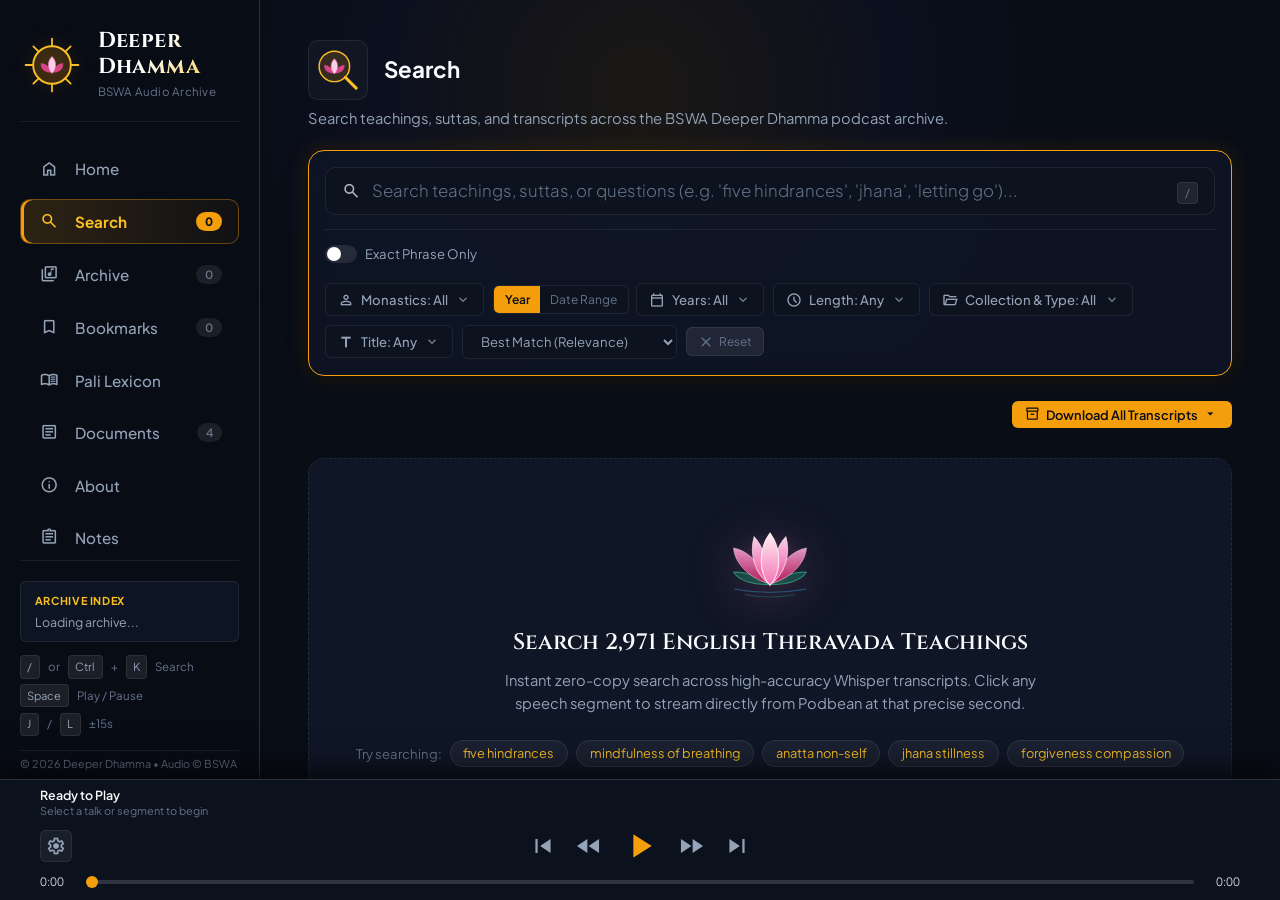
<file: index.html>
<!DOCTYPE html>
<html lang="en">
<head>
  <meta charset="UTF-8">
  <meta name="viewport" content="width=device-width, initial-scale=1.0">
  <title>Deeper Dhamma — BSWA Study Tool, Pali Lexicon & Audio Archive</title>
  <meta name="description" content="Interactive study tool and online reference guide for 30+ years of English Theravada Buddhist teachings by Ajahn Brahm, Ajahn Brahmali, Bhante Sujato, and BSWA monastics. Features 6-tier FTS5 search, word-level audio sync, and a 2,482-term comparative Pali lexicon.">
  <meta property="og:type" content="website">
  <meta property="og:url" content="https://deeperdhamma.com/">
  <meta property="og:title" content="Deeper Dhamma — BSWA Study Tool, Pali Lexicon & Audio Archive">
  <meta property="og:description" content="Search transcripts with sub-second word synchronization, stream 2,971 transcribed English monastic talks directly from Podbean, and compare 2,482 canonical Pali terms across four teachers.">
  <meta name="twitter:card" content="summary">
  <meta name="twitter:title" content="Deeper Dhamma — BSWA Study Tool & Pali Reference Guide">
  <meta name="twitter:description" content="Interactive Theravada Buddhist transcript search, synchronized audio reader, and comparative Pali lexicon.">
  <link rel="canonical" href="https://deeperdhamma.com/">
  <meta name="theme-color" content="#0b1120">
  <link rel="manifest" href="./manifest.json">
  <link rel="apple-touch-icon" href="./icons/ios_apple_touch_icon.png">
  <link rel="icon" type="image/svg+xml" href="./icons/app_icon.svg?v=1795208111">
  <link rel="preconnect" href="https://fonts.googleapis.com">
  <link rel="preconnect" href="https://fonts.gstatic.com" crossorigin>
  <link href="https://fonts.googleapis.com/css2?family=Plus+Jakarta+Sans:wght@300;400;500;600;700;800&family=Cinzel:wght@500;700&display=swap" rel="stylesheet">
  <link href="https://fonts.googleapis.com/css2?family=Material+Symbols+Outlined:opsz,wght,FILL,GRAD@20..48,100..700,0..1,-50..200" rel="stylesheet">
  <link rel="stylesheet" href="./style.css?v=1795208111">
  <link rel="stylesheet" href="./style_browse.css?v=1795208111">
  <link rel="stylesheet" href="./style_lexicon.css?v=1795208111">
  <link rel="stylesheet" href="./style_player.css?v=1795208111">
  <link rel="stylesheet" href="./style_transcript.css?v=1795208111">
  <link rel="stylesheet" href="./style_bookmarks_about.css?v=1795208111">
  <script>window.__DEEPER_DHAMMA_VERSION__ = "1795208111";</script>
</head>
<body class="dark-theme">
  <!-- Left Navigation Sidebar -->
  <aside class="app-sidebar" id="app-sidebar">
    <div class="sidebar-top">
      <div class="sidebar-brand">
        <div class="brand-symbol" aria-hidden="true"><img src="./icons/app_icon.svg?v=1795208111" alt=""></div>
        <div class="brand-text">
          <h1 class="brand-title" id="site-title">Deeper Dhamma</h1>
          <span class="brand-subtitle">BSWA Audio Archive</span>
        </div>
      </div>

      <!-- Navigation Menu -->
      <nav class="sidebar-nav" id="main-nav-tabs" aria-label="View navigation">
        <button type="button" class="tab-btn sidebar-nav-item" id="tab-home-btn" data-tab="home-view">
          <span class="nav-icon material-symbols-outlined" aria-hidden="true">home</span>
          <span class="nav-label">Home</span>
        </button>
        <button type="button" class="tab-btn sidebar-nav-item active" id="tab-search-btn" data-tab="search-view">
          <span class="nav-icon material-symbols-outlined" aria-hidden="true">search</span>
          <span class="nav-label">Search</span>
          <span class="badge" id="search-count-badge">0</span>
        </button>
        <button type="button" class="tab-btn sidebar-nav-item" id="tab-browse-btn" data-tab="browse-view">
          <span class="nav-icon material-symbols-outlined" aria-hidden="true">library_music</span>
          <span class="nav-label">Archive</span>
          <span class="badge" id="browse-count-badge">0</span>
        </button>
        <button type="button" class="tab-btn sidebar-nav-item" id="tab-bookmarks-btn" data-tab="bookmarks-view">
          <span class="nav-icon material-symbols-outlined" aria-hidden="true">bookmark</span>
          <span class="nav-label">Bookmarks</span>
          <span class="badge" id="bookmarks-count-badge">0</span>
        </button>
        <button type="button" class="tab-btn sidebar-nav-item" id="tab-lexicon-btn" data-tab="lexicon-view">
          <span class="nav-icon material-symbols-outlined" aria-hidden="true">menu_book</span>
          <span class="nav-label">Pali Lexicon</span>
        </button>
        <button type="button" class="tab-btn sidebar-nav-item" id="tab-documents-btn" data-tab="documents-view">
          <span class="nav-icon material-symbols-outlined" aria-hidden="true">article</span>
          <span class="nav-label">Documents</span>
          <span class="badge" id="docs-count-badge">4</span>
        </button>
        <button type="button" class="tab-btn sidebar-nav-item" id="tab-about-btn" data-tab="about-view">
          <span class="nav-icon material-symbols-outlined" aria-hidden="true">info</span>
          <span class="nav-label">About</span>
        </button>
        <button type="button" class="tab-btn sidebar-nav-item" id="tab-notes-btn" data-tab="notes-view">
          <span class="nav-icon material-symbols-outlined" aria-hidden="true">assignment</span>
          <span class="nav-label">Notes</span>
        </button>
        <button type="button" class="tab-btn sidebar-nav-item" id="tab-transcript-btn" data-tab="transcript-view" style="display: none;">
          <span class="nav-icon material-symbols-outlined" aria-hidden="true">article</span>
          <span class="nav-label">Transcript</span>
        </button>
      </nav>
    </div>

    <div class="sidebar-footer">
      <div class="stat-card" id="archive-stats-badge">
        <div class="stat-card-title">Archive Index</div>
        <div class="stat-card-body" id="stat-episodes">Loading archive...</div>
        <div class="stat-card-sub" id="stat-offline-sync" style="margin-top: 0.35rem; font-size: 0.75rem; color: var(--text-muted); display: none;"></div>
      </div>
      <div class="sidebar-shortcuts-hint">
        <span><kbd>/</kbd> or <kbd>Ctrl</kbd>+<kbd>K</kbd> Search</span>
        <span><kbd>Space</kbd> Play / Pause</span>
        <span><kbd>J</kbd> / <kbd>L</kbd> &plusmn;15s</span>
      </div>
      <div class="sidebar-copyright">
        &copy; 2026 Deeper Dhamma &bull; Audio &copy; BSWA
      </div>
    </div>
  </aside>

  <!-- Main App Shell (Scrollable Views Area) -->
  <main class="app-main" id="main-content">
    <!-- Content Sections -->
    <section class="views-wrapper" id="views-container">
      <!-- 0. Home View -->
      <div class="view-panel" id="home-view">
        <div class="home-header">
          <div class="view-title-with-art">
            <div class="view-title-row">
              <div class="view-title-art" aria-hidden="true">
                <img src="./icons/view_home.svg?v=1795208111" alt="">
              </div>
              <h2>Home</h2>
            </div>
            <p class="section-desc">Explore 30+ years of BSWA Deeper Dhamma podcast talks with word-synced transcripts and canonical Pali references.</p>
          </div>
        </div>

        <div class="home-quick-grid">
          <button type="button" class="home-quick-card" data-home-nav="search-view">
            <span class="home-quick-icon material-symbols-outlined" aria-hidden="true">search</span>
            <span class="home-quick-title">Search</span>
            <span class="home-quick-desc">Full-text search across teachings, suttas, and transcripts.</span>
          </button>
          <button type="button" class="home-quick-card" data-home-nav="browse-view">
            <span class="home-quick-icon material-symbols-outlined" aria-hidden="true">library_music</span>
            <span class="home-quick-title">Archive</span>
            <span class="home-quick-desc">Browse talks by year, retreat series, and monastic teacher.</span>
          </button>
          <button type="button" class="home-quick-card" data-home-nav="bookmarks-view">
            <span class="home-quick-icon material-symbols-outlined" aria-hidden="true">bookmark</span>
            <span class="home-quick-title">Bookmarks</span>
            <span class="home-quick-desc">Return to your saved talks and custom study order.</span>
          </button>
          <button type="button" class="home-quick-card" data-home-nav="lexicon-view">
            <span class="home-quick-icon material-symbols-outlined" aria-hidden="true">menu_book</span>
            <span class="home-quick-title">Pali Lexicon</span>
            <span class="home-quick-desc">Look up canonical Pali terms, definitions, and pronunciation.</span>
          </button>
        </div>
      </div>

      <!-- 1. Search Results View -->
      <div class="view-panel active" id="search-view">
        <div class="search-header">
          <div class="view-title-with-art">
            <div class="view-title-row">
              <div class="view-title-art" aria-hidden="true">
                <img src="./icons/view_search.svg?v=1795208111" alt="">
              </div>
              <h2>Search</h2>
            </div>
            <p class="section-desc">Search teachings, suttas, and transcripts across the BSWA Deeper Dhamma podcast archive.</p>
          </div>
        </div>

        <div class="search-box-wrapper">
          <div class="search-bar" id="search-bar-container">
            <span class="search-icon material-symbols-outlined" aria-hidden="true">search</span>
            <input 
              type="search" 
              id="search-input" 
              placeholder="Search teachings, suttas, or questions (e.g. 'five hindrances', 'jhana', 'letting go')..." 
              autocomplete="off" 
              spellcheck="false" 
              aria-label="Search transcripts"
              autofocus
            >
            <button type="button" id="clear-search-btn" class="btn-icon" title="Clear search" aria-label="Clear search" style="display: none;"><span class="material-symbols-outlined ms-sm" aria-hidden="true">close</span></button>
            <div class="search-shortcut" id="search-shortcut-hint">
              <kbd>/</kbd>
            </div>
          </div>

          <!-- Filter & Control Bar -->
          <div class="filter-controls" id="filter-controls">
            <div class="filter-group">
              <label class="toggle-pill" id="exact-toggle-label" title="Force exact phrase matching without typo correction or stemming">
                <input type="checkbox" id="exact-mode-checkbox">
                <span class="toggle-track"></span>
                <span class="toggle-text">Exact Phrase Only</span>
              </label>
            </div>

            <div class="filter-group select-group search-facets-group">
              <!-- 1. Multi-Select Monastics -->
              <div class="browse-popover-wrapper" id="search-teachers-dropdown">
                <button type="button" class="browse-filter-btn" id="search-teachers-btn" aria-expanded="false" aria-haspopup="true">
                  <span class="filter-btn-icon material-symbols-outlined ms-sm" aria-hidden="true">person</span>
                  <span class="filter-btn-label" id="search-teachers-label">Monastics: All</span>
                  <span class="filter-btn-caret material-symbols-outlined ms-sm" aria-hidden="true">expand_more</span>
                </button>
                <div class="browse-popover-panel" id="search-teachers-panel">
                  <div class="popover-section-header">
                    <span class="popover-title">Select Monastics</span>
                    <div class="browse-mode-toggle" title="Any = talks by either selected monastic; All = co-taught talks featuring every selected monastic">
                      <button type="button" class="browse-mode-btn active" id="btn-search-teacher-mode-any" data-tmode="any">Any (OR)</button>
                      <button type="button" class="browse-mode-btn" id="btn-search-teacher-mode-all" data-tmode="all">All (AND)</button>
                    </div>
                  </div>
                  <p class="popover-hint" id="search-teachers-mode-hint">Show talks featuring <strong>any</strong> selected monastic.</p>
                  <div class="popover-search-row">
                    <input type="search" id="search-teachers-search" class="popover-search-input" placeholder="Filter monastics..." autocomplete="off" aria-label="Filter monastics">
                  </div>
                  <div class="popover-meta-strip">
                    <span id="search-teachers-selected-info">0 selected</span>
                    <button type="button" class="btn-text-link" id="btn-search-teachers-clear">Clear</button>
                  </div>
                  <div class="popover-checklist" id="search-teachers-list"></div>
                </div>
              </div>

              <!-- 2. Date Mode Toggle: Multi-Select Years vs Custom Date Range -->
              <div class="date-filter-group" id="date-filter-group">
                <div class="date-mode-toggle" id="date-mode-toggle">
                  <button type="button" class="date-mode-btn active" id="btn-mode-year" data-mode="year" title="Filter by years">Year</button>
                  <button type="button" class="date-mode-btn" id="btn-mode-range" data-mode="range" title="Filter by custom date range">Date Range</button>
                </div>

                <div class="browse-popover-wrapper" id="search-years-dropdown">
                  <button type="button" class="browse-filter-btn" id="search-years-btn" aria-expanded="false" aria-haspopup="true">
                    <span class="filter-btn-icon material-symbols-outlined ms-sm" aria-hidden="true">calendar_today</span>
                    <span class="filter-btn-label" id="search-years-label">Years: All</span>
                    <span class="filter-btn-caret material-symbols-outlined ms-sm" aria-hidden="true">expand_more</span>
                  </button>
                  <div class="browse-popover-panel browse-years-panel" id="search-years-panel">
                    <div class="popover-section-header">
                      <span class="popover-title">Group by Years</span>
                      <button type="button" class="btn-text-link" id="btn-search-years-clear">Clear</button>
                    </div>
                    <div class="era-presets-row" id="search-era-presets">
                      <button type="button" class="era-preset-btn" data-era="recent3">Last 3 Yrs</button>
                      <button type="button" class="era-preset-btn" data-era="2020s">2020s</button>
                      <button type="button" class="era-preset-btn" data-era="2010s">2010s</button>
                      <button type="button" class="era-preset-btn" data-era="2000s">2000s</button>
                      <button type="button" class="era-preset-btn" data-era="1990s">1990s</button>
                    </div>
                    <div class="year-range-quick">
                      <select id="search-year-from" aria-label="From year">
                        <option value="">From...</option>
                      </select>
                      <span class="date-sep">to</span>
                      <select id="search-year-to" aria-label="To year">
                        <option value="">To...</option>
                      </select>
                      <button type="button" class="btn-mini" id="btn-search-year-range-add" title="Add all years in this range to selection">Add Span</button>
                    </div>
                    <div class="year-chip-grid" id="search-years-grid"></div>
                  </div>
                </div>

                <div class="date-range-inputs" id="date-range-inputs" style="display: none;">
                  <input type="date" id="start-date-input" aria-label="Start Date" title="Start Date (YYYY-MM-DD)">
                  <span class="date-sep">to</span>
                  <input type="date" id="end-date-input" aria-label="End Date" title="End Date (YYYY-MM-DD)">
                </div>
              </div>

              <!-- 3. Talk Length / Duration -->
              <div class="browse-popover-wrapper" id="search-duration-dropdown">
                <button type="button" class="browse-filter-btn" id="search-duration-btn" aria-expanded="false" aria-haspopup="true">
                  <span class="filter-btn-icon material-symbols-outlined ms-sm" aria-hidden="true">schedule</span>
                  <span class="filter-btn-label" id="search-duration-label">Length: Any</span>
                  <span class="filter-btn-caret material-symbols-outlined ms-sm" aria-hidden="true">expand_more</span>
                </button>
                <div class="browse-popover-panel browse-duration-panel" id="search-duration-panel">
                  <div class="popover-section-header">
                    <span class="popover-title">Talk Length</span>
                    <button type="button" class="btn-text-link" id="btn-search-duration-clear">Clear</button>
                  </div>
                  <div class="popover-checklist duration-buckets-list" id="search-duration-buckets">
                    <label class="popover-check-item">
                      <input type="checkbox" value="under_15" data-dur-bucket="under_15">
                      <span class="check-item-label">Under 15 min</span>
                      <span class="check-item-count" id="search-dur-cnt-under_15">0</span>
                    </label>
                    <label class="popover-check-item">
                      <input type="checkbox" value="15_30" data-dur-bucket="15_30">
                      <span class="check-item-label">15 – 30 min</span>
                      <span class="check-item-count" id="search-dur-cnt-15_30">0</span>
                    </label>
                    <label class="popover-check-item">
                      <input type="checkbox" value="30_60" data-dur-bucket="30_60">
                      <span class="check-item-label">30 – 60 min</span>
                      <span class="check-item-count" id="search-dur-cnt-30_60">0</span>
                    </label>
                    <label class="popover-check-item">
                      <input type="checkbox" value="60_90" data-dur-bucket="60_90">
                      <span class="check-item-label">60 – 90 min</span>
                      <span class="check-item-count" id="search-dur-cnt-60_90">0</span>
                    </label>
                    <label class="popover-check-item">
                      <input type="checkbox" value="over_90" data-dur-bucket="over_90">
                      <span class="check-item-label">90+ min</span>
                      <span class="check-item-count" id="search-dur-cnt-over_90">0</span>
                    </label>
                  </div>
                  <div class="duration-custom-section">
                    <div class="popover-subtitle">Custom Range (minutes)</div>
                    <div class="duration-custom-inputs">
                      <input type="number" id="search-min-duration" min="0" max="600" placeholder="Min" aria-label="Minimum length in minutes">
                      <span class="date-sep">–</span>
                      <input type="number" id="search-max-duration" min="0" max="600" placeholder="Max" aria-label="Maximum length in minutes">
                      <span class="date-sep">min</span>
                    </div>
                  </div>
                </div>
              </div>

              <!-- 4. Sutta Collection & Talk Type -->
              <div class="browse-popover-wrapper" id="search-category-dropdown">
                <button type="button" class="browse-filter-btn" id="search-category-btn" aria-expanded="false" aria-haspopup="true">
                  <span class="filter-btn-icon material-symbols-outlined ms-sm" aria-hidden="true">folder_open</span>
                  <span class="filter-btn-label" id="search-category-label">Collection &amp; Type: All</span>
                  <span class="filter-btn-caret material-symbols-outlined ms-sm" aria-hidden="true">expand_more</span>
                </button>
                <div class="browse-popover-panel browse-category-panel" id="search-category-panel">
                  <div class="popover-section-header">
                    <span class="popover-title">Collection &amp; Talk Type</span>
                    <button type="button" class="btn-text-link" id="btn-search-category-clear">Clear</button>
                  </div>
                  <div class="category-group-block">
                    <div class="popover-subtitle">Sutta Collections (Nikāyas)</div>
                    <div class="category-pill-grid" id="search-collections-list">
                      <label class="cat-check-pill"><input type="checkbox" value="mn" data-collection="mn"><span>MN · Majjhima</span><small id="search-cat-cnt-mn">0</small></label>
                      <label class="cat-check-pill"><input type="checkbox" value="dn" data-collection="dn"><span>DN · Dīgha</span><small id="search-cat-cnt-dn">0</small></label>
                      <label class="cat-check-pill"><input type="checkbox" value="sn" data-collection="sn"><span>SN · Saṁyutta</span><small id="search-cat-cnt-sn">0</small></label>
                      <label class="cat-check-pill"><input type="checkbox" value="an" data-collection="an"><span>AN · Aṅguttara</span><small id="search-cat-cnt-an">0</small></label>
                      <label class="cat-check-pill"><input type="checkbox" value="kn" data-collection="kn"><span>KN · Ud/Iti</span><small id="search-cat-cnt-kn">0</small></label>
                      <label class="cat-check-pill"><input type="checkbox" value="sutta" data-collection="sutta"><span>Any Sutta</span><small id="search-cat-cnt-sutta">0</small></label>
                    </div>
                  </div>
                  <div class="category-group-block">
                    <div class="popover-subtitle">Talk Format</div>
                    <div class="category-pill-grid" id="search-formats-list">
                      <label class="cat-check-pill"><input type="checkbox" value="retreat" data-format="retreat"><span>Retreats</span><small id="search-cat-cnt-retreat">0</small></label>
                      <label class="cat-check-pill"><input type="checkbox" value="non_retreat" data-format="non_retreat"><span>Non-Retreat</span><small id="search-cat-cnt-non_retreat">0</small></label>
                      <label class="cat-check-pill"><input type="checkbox" value="rains_retreat" data-format="rains_retreat"><span>Rains (Vassa)</span><small id="search-cat-cnt-rains_retreat">0</small></label>
                      <label class="cat-check-pill"><input type="checkbox" value="nine_day_retreat" data-format="nine_day_retreat"><span>9-Day Retreat</span><small id="search-cat-cnt-nine_day_retreat">0</small></label>
                      <label class="cat-check-pill"><input type="checkbox" value="weekend_retreat" data-format="weekend_retreat"><span>Weekend</span><small id="search-cat-cnt-weekend_retreat">0</small></label>
                      <label class="cat-check-pill"><input type="checkbox" value="qa" data-format="qa"><span>Q&amp;A</span><small id="search-cat-cnt-qa">0</small></label>
                      <label class="cat-check-pill"><input type="checkbox" value="meditation" data-format="meditation"><span>Meditation</span><small id="search-cat-cnt-meditation">0</small></label>
                      <label class="cat-check-pill"><input type="checkbox" value="workshop" data-format="workshop"><span>Workshops</span><small id="search-cat-cnt-workshop">0</small></label>
                    </div>
                  </div>
                  <div class="category-group-block">
                    <div class="popover-subtitle">Attributes</div>
                    <div class="popover-checklist">
                      <label class="popover-check-item">
                        <input type="checkbox" id="search-cotaught-checkbox">
                        <span class="check-item-label">Co-taught (2+ Monastics)</span>
                        <span class="check-item-count" id="search-cat-cnt-co_taught">0</span>
                      </label>
                      <label class="popover-check-item">
                        <input type="checkbox" id="search-bookmarked-checkbox">
                        <span class="check-item-label"><span class="material-symbols-outlined ms-sm" aria-hidden="true">bookmark</span> Bookmarked Only</span>
                        <span class="check-item-count" id="search-cat-cnt-bookmarked">0</span>
                      </label>
                    </div>
                  </div>
                </div>
              </div>

              <!-- 5. Title Filter -->
              <div class="browse-popover-wrapper" id="search-title-dropdown">
                <button type="button" class="browse-filter-btn" id="search-title-btn" aria-expanded="false" aria-haspopup="true">
                  <span class="filter-btn-icon material-symbols-outlined ms-sm" aria-hidden="true">title</span>
                  <span class="filter-btn-label" id="search-title-label">Title: Any</span>
                  <span class="filter-btn-caret material-symbols-outlined ms-sm" aria-hidden="true">expand_more</span>
                </button>
                <div class="browse-popover-panel search-title-panel" id="search-title-panel">
                  <div class="popover-section-header">
                    <span class="popover-title">Filter by Title</span>
                    <button type="button" class="btn-text-link" id="btn-search-title-clear">Clear</button>
                  </div>
                  <p class="popover-hint">Supports <code>OR</code>, <code>"phrase"</code>, and <code>-exclude</code>.</p>
                  <div class="popover-search-row search-title-popover-row">
                    <input
                      type="search"
                      id="search-title-input"
                      class="popover-search-input"
                      placeholder="e.g. MN, retreat -sutta, MN OR DN..."
                      autocomplete="off"
                      spellcheck="false"
                      aria-label="Filter matching talks by title"
                    >
                    <button type="button" id="search-clear-title-btn" class="btn-icon" title="Clear title filter" aria-label="Clear title filter" style="display: none;"><span class="material-symbols-outlined ms-sm" aria-hidden="true">close</span></button>
                  </div>
                  <label class="toggle-pill" title="Match whole words or sutta codes (e.g. 'AN' matches AN7.74 without matching 'Ajahn' or 'Jhana')">
                    <input type="checkbox" id="search-title-word-checkbox">
                    <span class="toggle-track"></span>
                    <span class="toggle-text">Whole Word</span>
                  </label>
                </div>
              </div>

              <!-- 6. Sort & Reset -->
              <select id="sort-order-select" aria-label="Sort order">
                <option value="rank" selected>Best Match (Relevance)</option>
                <option value="year_desc">Recorded Year (Newest)</option>
                <option value="year_asc">Recorded Year (Oldest)</option>
                <option value="date_desc">Podbean Upload (Newest)</option>
                <option value="date_asc">Podbean Upload (Oldest)</option>
                <option value="duration_desc">Longest Talks First</option>
                <option value="duration_asc">Shortest Talks First</option>
                <option value="title_asc">Title (A → Z)</option>
              </select>

              <button type="button" id="reset-filters-btn" class="btn-secondary btn-reset-filters" title="Reset all filters"><span class="material-symbols-outlined ms-sm" aria-hidden="true">close</span> Reset</button>
            </div>
          </div>

          <div class="browse-active-chips search-active-chips" id="search-active-chips"></div>
        </div>

        <div class="results-header" id="search-results-header">
          <div class="query-meta-group" id="search-meta-bar" style="display: none;">
            <div class="query-meta" id="query-meta-text">Found results</div>
            <div class="query-tier-badge" id="query-tier-badge">Tier 1: Exact</div>
          </div>
          <div class="search-actions-bar" id="search-actions-bar">
            <!-- Filtered Archive Download Dropdown -->
            <div class="download-dropdown-wrapper" id="filtered-archive-dropdown-wrapper" style="display: none;">
              <button type="button" class="btn-secondary download-dropdown-btn" id="btn-download-filtered-archive" title="Download all matching transcripts into a ZIP archive">
                <span class="material-symbols-outlined ms-inline" aria-hidden="true">download</span> Download Filtered Archive (<span id="filtered-archive-count">0</span>) <span class="material-symbols-outlined ms-inline" aria-hidden="true">arrow_drop_down</span>
              </button>
              <div class="download-dropdown-menu" id="filtered-archive-menu">
                <div class="dropdown-menu-header">Export Filtered Results (.zip)</div>
                <button type="button" class="download-option" data-format="md">
                  <span class="download-opt-icon material-symbols-outlined" aria-hidden="true">edit_note</span>
                  <div class="download-opt-text">
                    <span class="download-opt-title">Markdown Archive</span>
                    <span class="download-opt-desc">Formatted notes with frontmatter & timestamps</span>
                  </div>
                  <span class="download-opt-badge">.md</span>
                </button>
                <button type="button" class="download-option" data-format="txt">
                  <span class="download-opt-icon material-symbols-outlined" aria-hidden="true">description</span>
                  <div class="download-opt-text">
                    <span class="download-opt-title">Plain Text Archive</span>
                    <span class="download-opt-desc">Clean transcript text with turn timings</span>
                  </div>
                  <span class="download-opt-badge">.txt</span>
                </button>
                <button type="button" class="download-option" data-format="srt">
                  <span class="download-opt-icon material-symbols-outlined" aria-hidden="true">subtitles</span>
                  <div class="download-opt-text">
                    <span class="download-opt-title">SubRip Subtitles Archive</span>
                    <span class="download-opt-desc">Standard subtitle cues for VLC & media players</span>
                  </div>
                  <span class="download-opt-badge">.srt</span>
                </button>
                <button type="button" class="download-option" data-format="vtt">
                  <span class="download-opt-icon material-symbols-outlined" aria-hidden="true">closed_caption</span>
                  <div class="download-opt-text">
                    <span class="download-opt-title">WebVTT Captions Archive</span>
                    <span class="download-opt-desc">Standard web caption track with speaker cues</span>
                  </div>
                  <span class="download-opt-badge">.vtt</span>
                </button>
                <button type="button" class="download-option" data-format="json">
                  <span class="download-opt-icon material-symbols-outlined" aria-hidden="true">data_object</span>
                  <div class="download-opt-text">
                    <span class="download-opt-title">JSON Data Archive</span>
                    <span class="download-opt-desc">Structured transcript objects & turns</span>
                  </div>
                  <span class="download-opt-badge">.json</span>
                </button>
              </div>
            </div>

            <!-- Download All Transcripts Archive Dropdown -->
            <div class="download-dropdown-wrapper" id="all-archive-dropdown-wrapper">
              <button type="button" class="btn-primary download-dropdown-btn" id="btn-download-all-archive" title="Download all transcribed talks in the library into a ZIP archive">
                <span class="material-symbols-outlined ms-inline" aria-hidden="true">inventory_2</span> Download All Transcripts <span class="material-symbols-outlined ms-inline" aria-hidden="true">arrow_drop_down</span>
              </button>
              <div class="download-dropdown-menu" id="all-archive-menu">
                <div class="dropdown-menu-header">Export Complete Library (.zip)</div>
                <button type="button" class="download-option" data-format="md">
                  <span class="download-opt-icon material-symbols-outlined" aria-hidden="true">edit_note</span>
                  <div class="download-opt-text">
                    <span class="download-opt-title">Markdown Archive</span>
                    <span class="download-opt-desc">All transcribed talks in Markdown</span>
                  </div>
                  <span class="download-opt-badge">.md</span>
                </button>
                <button type="button" class="download-option" data-format="txt">
                  <span class="download-opt-icon material-symbols-outlined" aria-hidden="true">description</span>
                  <div class="download-opt-text">
                    <span class="download-opt-title">Plain Text Archive</span>
                    <span class="download-opt-desc">All transcribed talks in plain text</span>
                  </div>
                  <span class="download-opt-badge">.txt</span>
                </button>
                <button type="button" class="download-option" data-format="srt">
                  <span class="download-opt-icon material-symbols-outlined" aria-hidden="true">subtitles</span>
                  <div class="download-opt-text">
                    <span class="download-opt-title">SubRip Subtitles Archive</span>
                    <span class="download-opt-desc">All talks formatted for media players</span>
                  </div>
                  <span class="download-opt-badge">.srt</span>
                </button>
                <button type="button" class="download-option" data-format="vtt">
                  <span class="download-opt-icon material-symbols-outlined" aria-hidden="true">closed_caption</span>
                  <div class="download-opt-text">
                    <span class="download-opt-title">WebVTT Captions Archive</span>
                    <span class="download-opt-desc">All talks in WebVTT web captions</span>
                  </div>
                  <span class="download-opt-badge">.vtt</span>
                </button>
                <button type="button" class="download-option" data-format="json">
                  <span class="download-opt-icon material-symbols-outlined" aria-hidden="true">data_object</span>
                  <div class="download-opt-text">
                    <span class="download-opt-title">JSON Data Archive</span>
                    <span class="download-opt-desc">Full archive as structured JSON files</span>
                  </div>
                  <span class="download-opt-badge">.json</span>
                </button>
              </div>
            </div>
          </div>
        </div>

        <!-- Initial Placeholder State -->
        <div class="empty-state" id="search-empty-state">
          <div class="empty-icon empty-icon-art" aria-hidden="true">
            <img src="./icons/lotus_pink.svg?v=1795208111" alt="">
          </div>
          <h2 id="search-empty-heading">Search 2,971 English Theravada Teachings</h2>
          <p>Instant zero-copy search across high-accuracy Whisper transcripts. Click any speech segment to stream directly from Podbean at that precise second.</p>
          <div class="example-chips" id="example-queries">
            <span>Try searching:</span>
            <button type="button" class="chip-btn" data-query="five hindrances">five hindrances</button>
            <button type="button" class="chip-btn" data-query="mindfulness of breathing">mindfulness of breathing</button>
            <button type="button" class="chip-btn" data-query="anatta non-self">anatta non-self</button>
            <button type="button" class="chip-btn" data-query="jhana stillness">jhana stillness</button>
            <button type="button" class="chip-btn" data-query="forgiveness compassion">forgiveness compassion</button>
          </div>
        </div>

        <!-- Results List -->
        <div class="results-list" id="search-results-list" style="display: none;"></div>

        <!-- Search Results Pagination Controls (50 talks per page) -->
        <div class="search-pagination" id="search-pagination" style="display: none;">
          <div class="page-nav-group">
            <button type="button" class="btn-page" id="btn-search-first" title="First 50 results">« First</button>
            <button type="button" class="btn-page" id="btn-search-prev" title="Previous 50 results">‹ Prev 50</button>
            <span class="page-indicator" id="search-page-indicator">Showing 1–50 of 50 (Page 1 of 1)</span>
            <button type="button" class="btn-page" id="btn-search-next" title="Next 50 results">Next 50 ›</button>
            <button type="button" class="btn-page" id="btn-search-last" title="Last page">Last »</button>
          </div>
        </div>
      </div>

      <!-- 2. Browse Episodes View -->
      <div class="view-panel" id="browse-view">
        <div class="browse-header">
          <div class="browse-header-info">
            <div class="view-title-with-art">
              <div class="view-title-row">
                <div class="view-title-art" aria-hidden="true">
                  <img src="./icons/view_archive.svg?v=1795208111" alt="">
                </div>
                <h2>Archive</h2>
              </div>
              <p class="section-desc">Browse all transcribed talks and retreats with word-synced transcripts and direct Podbean CDN audio streaming.</p>
            </div>
          </div>
          <div class="browse-header-actions">
            <div class="download-dropdown-wrapper" id="browse-filtered-archive-dropdown-wrapper">
              <button type="button" class="btn-secondary download-dropdown-btn" id="btn-browse-download-filtered" title="Download all matching talks in a ZIP archive">
                <span class="material-symbols-outlined ms-inline" aria-hidden="true">download</span> Export Matching (<span id="browse-filtered-archive-count">0</span>) <span class="material-symbols-outlined ms-inline" aria-hidden="true">arrow_drop_down</span>
              </button>
              <div class="download-dropdown-menu" id="browse-filtered-archive-menu">
                <div class="dropdown-menu-header">Export Filtered Talks (.zip)</div>
                <button type="button" class="download-option" data-format="md">
                  <span class="download-opt-icon material-symbols-outlined" aria-hidden="true">edit_note</span>
                  <div class="download-opt-text">
                    <span class="download-opt-title">Markdown Archive</span>
                    <span class="download-opt-desc">Formatted notes with frontmatter &amp; timestamps</span>
                  </div>
                  <span class="download-opt-badge">.md</span>
                </button>
                <button type="button" class="download-option" data-format="txt">
                  <span class="download-opt-icon material-symbols-outlined" aria-hidden="true">description</span>
                  <div class="download-opt-text">
                    <span class="download-opt-title">Plain Text Archive</span>
                    <span class="download-opt-desc">Clean transcript text with turn timings</span>
                  </div>
                  <span class="download-opt-badge">.txt</span>
                </button>
                <button type="button" class="download-option" data-format="srt">
                  <span class="download-opt-icon material-symbols-outlined" aria-hidden="true">subtitles</span>
                  <div class="download-opt-text">
                    <span class="download-opt-title">SubRip Subtitles Archive</span>
                    <span class="download-opt-desc">Standard subtitle cues for VLC &amp; media players</span>
                  </div>
                  <span class="download-opt-badge">.srt</span>
                </button>
                <button type="button" class="download-option" data-format="vtt">
                  <span class="download-opt-icon material-symbols-outlined" aria-hidden="true">closed_caption</span>
                  <div class="download-opt-text">
                    <span class="download-opt-title">WebVTT Captions Archive</span>
                    <span class="download-opt-desc">Standard web caption track with speaker cues</span>
                  </div>
                  <span class="download-opt-badge">.vtt</span>
                </button>
                <button type="button" class="download-option" data-format="json">
                  <span class="download-opt-icon material-symbols-outlined" aria-hidden="true">data_object</span>
                  <div class="download-opt-text">
                    <span class="download-opt-title">JSON Data Archive</span>
                    <span class="download-opt-desc">Structured transcript objects &amp; turns</span>
                  </div>
                  <span class="download-opt-badge">.json</span>
                </button>
              </div>
            </div>
          </div>
        </div>

        <!-- Enhanced Multi-Faceted Browse Filter Bar -->
        <div class="browse-filter-panel" id="browse-filter-panel">
          <div class="browse-title-filter-row">
            <div class="browse-title-input-wrap">
              <span class="browse-title-icon material-symbols-outlined" aria-hidden="true">search</span>
              <input
                type="search"
                id="browse-title-input"
                placeholder="Filter by title (e.g. &quot;MN&quot;, &quot;five hindrances&quot;, retreat -sutta, MN OR DN)..."
                autocomplete="off"
                spellcheck="false"
                aria-label="Filter talks by title"
              >
              <button type="button" id="browse-clear-title-btn" class="btn-icon" title="Clear title filter" aria-label="Clear title filter" style="display: none;"><span class="material-symbols-outlined ms-sm" aria-hidden="true">close</span></button>
              <label class="toggle-pill browse-word-pill" title="Match whole words or sutta codes (e.g. 'AN' matches AN7.74 without matching 'Ajahn' or 'Jhana')">
                <input type="checkbox" id="browse-title-word-checkbox">
                <span class="toggle-track"></span>
                <span class="toggle-text">Whole Word</span>
              </label>
            </div>
          </div>

          <div class="browse-facets-row">
            <!-- 1. Multi-Select Monastics -->
            <div class="browse-popover-wrapper" id="browse-teachers-dropdown">
              <button type="button" class="browse-filter-btn" id="browse-teachers-btn" aria-expanded="false" aria-haspopup="true">
                <span class="filter-btn-icon material-symbols-outlined ms-sm" aria-hidden="true">person</span>
                <span class="filter-btn-label" id="browse-teachers-label">Monastics: All</span>
                <span class="filter-btn-caret material-symbols-outlined ms-sm" aria-hidden="true">expand_more</span>
              </button>
              <div class="browse-popover-panel" id="browse-teachers-panel">
                <div class="popover-section-header">
                  <span class="popover-title">Select Monastics</span>
                  <div class="browse-mode-toggle" title="Any = talks by either selected monastic; All = co-taught talks featuring every selected monastic">
                    <button type="button" class="browse-mode-btn active" id="btn-teacher-mode-any" data-tmode="any">Any (OR)</button>
                    <button type="button" class="browse-mode-btn" id="btn-teacher-mode-all" data-tmode="all">All (AND)</button>
                  </div>
                </div>
                <p class="popover-hint" id="browse-teachers-mode-hint">Show talks featuring <strong>any</strong> selected monastic.</p>
                <div class="popover-search-row">
                  <input type="search" id="browse-teachers-search" class="popover-search-input" placeholder="Filter monastics..." autocomplete="off" aria-label="Filter monastics">
                </div>
                <div class="popover-meta-strip">
                  <span id="browse-teachers-selected-info">0 selected</span>
                  <button type="button" class="btn-text-link" id="btn-browse-teachers-clear">Clear</button>
                </div>
                <div class="popover-checklist" id="browse-teachers-list"></div>
              </div>
            </div>

            <!-- 2. Groupable / Multi-Select Years -->
            <div class="browse-popover-wrapper" id="browse-years-dropdown">
              <button type="button" class="browse-filter-btn" id="browse-years-btn" aria-expanded="false" aria-haspopup="true">
                <span class="filter-btn-icon material-symbols-outlined ms-sm" aria-hidden="true">calendar_today</span>
                <span class="filter-btn-label" id="browse-years-label">Years: All</span>
                <span class="filter-btn-caret material-symbols-outlined ms-sm" aria-hidden="true">expand_more</span>
              </button>
              <div class="browse-popover-panel browse-years-panel" id="browse-years-panel">
                <div class="popover-section-header">
                  <span class="popover-title">Group by Years</span>
                  <button type="button" class="btn-text-link" id="btn-browse-years-clear">Clear</button>
                </div>
                <div class="era-presets-row" id="browse-era-presets">
                  <button type="button" class="era-preset-btn" data-era="recent3">Last 3 Yrs</button>
                  <button type="button" class="era-preset-btn" data-era="2020s">2020s</button>
                  <button type="button" class="era-preset-btn" data-era="2010s">2010s</button>
                  <button type="button" class="era-preset-btn" data-era="2000s">2000s</button>
                  <button type="button" class="era-preset-btn" data-era="1990s">1990s</button>
                </div>
                <div class="year-range-quick">
                  <select id="browse-year-from" aria-label="From year">
                    <option value="">From...</option>
                  </select>
                  <span class="date-sep">to</span>
                  <select id="browse-year-to" aria-label="To year">
                    <option value="">To...</option>
                  </select>
                  <button type="button" class="btn-mini" id="btn-browse-year-range-add" title="Add all years in this range to selection">Add Span</button>
                </div>
                <div class="year-chip-grid" id="browse-years-grid"></div>
              </div>
            </div>

            <!-- 3. Talk Length / Duration -->
            <div class="browse-popover-wrapper" id="browse-duration-dropdown">
              <button type="button" class="browse-filter-btn" id="browse-duration-btn" aria-expanded="false" aria-haspopup="true">
                <span class="filter-btn-icon material-symbols-outlined ms-sm" aria-hidden="true">schedule</span>
                <span class="filter-btn-label" id="browse-duration-label">Length: Any</span>
                <span class="filter-btn-caret material-symbols-outlined ms-sm" aria-hidden="true">expand_more</span>
              </button>
              <div class="browse-popover-panel browse-duration-panel" id="browse-duration-panel">
                <div class="popover-section-header">
                  <span class="popover-title">Talk Length</span>
                  <button type="button" class="btn-text-link" id="btn-browse-duration-clear">Clear</button>
                </div>
                <div class="popover-checklist duration-buckets-list" id="browse-duration-buckets">
                  <label class="popover-check-item">
                    <input type="checkbox" value="under_15" data-dur-bucket="under_15">
                    <span class="check-item-label">Under 15 min</span>
                    <span class="check-item-count" id="dur-cnt-under_15">0</span>
                  </label>
                  <label class="popover-check-item">
                    <input type="checkbox" value="15_30" data-dur-bucket="15_30">
                    <span class="check-item-label">15 – 30 min</span>
                    <span class="check-item-count" id="dur-cnt-15_30">0</span>
                  </label>
                  <label class="popover-check-item">
                    <input type="checkbox" value="30_60" data-dur-bucket="30_60">
                    <span class="check-item-label">30 – 60 min</span>
                    <span class="check-item-count" id="dur-cnt-30_60">0</span>
                  </label>
                  <label class="popover-check-item">
                    <input type="checkbox" value="60_90" data-dur-bucket="60_90">
                    <span class="check-item-label">60 – 90 min</span>
                    <span class="check-item-count" id="dur-cnt-60_90">0</span>
                  </label>
                  <label class="popover-check-item">
                    <input type="checkbox" value="over_90" data-dur-bucket="over_90">
                    <span class="check-item-label">90+ min</span>
                    <span class="check-item-count" id="dur-cnt-over_90">0</span>
                  </label>
                </div>
                <div class="duration-custom-section">
                  <div class="popover-subtitle">Custom Range (minutes)</div>
                  <div class="duration-custom-inputs">
                    <input type="number" id="browse-min-duration" min="0" max="600" placeholder="Min" aria-label="Minimum length in minutes">
                    <span class="date-sep">–</span>
                    <input type="number" id="browse-max-duration" min="0" max="600" placeholder="Max" aria-label="Maximum length in minutes">
                    <span class="date-sep">min</span>
                  </div>
                </div>
              </div>
            </div>

            <!-- 4. Sutta Collection & Talk Type -->
            <div class="browse-popover-wrapper" id="browse-category-dropdown">
              <button type="button" class="browse-filter-btn" id="browse-category-btn" aria-expanded="false" aria-haspopup="true">
                <span class="filter-btn-icon material-symbols-outlined ms-sm" aria-hidden="true">folder_open</span>
                <span class="filter-btn-label" id="browse-category-label">Collection &amp; Type: All</span>
                <span class="filter-btn-caret material-symbols-outlined ms-sm" aria-hidden="true">expand_more</span>
              </button>
              <div class="browse-popover-panel browse-category-panel" id="browse-category-panel">
                <div class="popover-section-header">
                  <span class="popover-title">Collection &amp; Talk Type</span>
                  <button type="button" class="btn-text-link" id="btn-browse-category-clear">Clear</button>
                </div>
                <div class="category-group-block">
                  <div class="popover-subtitle">Sutta Collections (Nikāyas)</div>
                  <div class="category-pill-grid" id="browse-collections-list">
                    <label class="cat-check-pill"><input type="checkbox" value="mn" data-collection="mn"><span>MN · Majjhima</span><small id="cat-cnt-mn">0</small></label>
                    <label class="cat-check-pill"><input type="checkbox" value="dn" data-collection="dn"><span>DN · Dīgha</span><small id="cat-cnt-dn">0</small></label>
                    <label class="cat-check-pill"><input type="checkbox" value="sn" data-collection="sn"><span>SN · Saṁyutta</span><small id="cat-cnt-sn">0</small></label>
                    <label class="cat-check-pill"><input type="checkbox" value="an" data-collection="an"><span>AN · Aṅguttara</span><small id="cat-cnt-an">0</small></label>
                    <label class="cat-check-pill"><input type="checkbox" value="kn" data-collection="kn"><span>KN · Ud/Iti</span><small id="cat-cnt-kn">0</small></label>
                    <label class="cat-check-pill"><input type="checkbox" value="sutta" data-collection="sutta"><span>Any Sutta</span><small id="cat-cnt-sutta">0</small></label>
                  </div>
                </div>
                <div class="category-group-block">
                  <div class="popover-subtitle">Talk Format</div>
                  <div class="category-pill-grid" id="browse-formats-list">
                    <label class="cat-check-pill"><input type="checkbox" value="retreat" data-format="retreat"><span>Retreats</span><small id="cat-cnt-retreat">0</small></label>
                    <label class="cat-check-pill"><input type="checkbox" value="non_retreat" data-format="non_retreat"><span>Non-Retreat</span><small id="cat-cnt-non_retreat">0</small></label>
                    <label class="cat-check-pill"><input type="checkbox" value="rains_retreat" data-format="rains_retreat"><span>Rains (Vassa)</span><small id="cat-cnt-rains_retreat">0</small></label>
                    <label class="cat-check-pill"><input type="checkbox" value="nine_day_retreat" data-format="nine_day_retreat"><span>9-Day Retreat</span><small id="cat-cnt-nine_day_retreat">0</small></label>
                    <label class="cat-check-pill"><input type="checkbox" value="weekend_retreat" data-format="weekend_retreat"><span>Weekend</span><small id="cat-cnt-weekend_retreat">0</small></label>
                    <label class="cat-check-pill"><input type="checkbox" value="qa" data-format="qa"><span>Q&amp;A</span><small id="cat-cnt-qa">0</small></label>
                    <label class="cat-check-pill"><input type="checkbox" value="meditation" data-format="meditation"><span>Meditation</span><small id="cat-cnt-meditation">0</small></label>
                    <label class="cat-check-pill"><input type="checkbox" value="workshop" data-format="workshop"><span>Workshops</span><small id="cat-cnt-workshop">0</small></label>
                  </div>
                </div>
                <div class="category-group-block">
                  <div class="popover-subtitle">Attributes</div>
                  <div class="popover-checklist">
                    <label class="popover-check-item">
                      <input type="checkbox" id="browse-cotaught-checkbox">
                      <span class="check-item-label">Co-taught (2+ Monastics)</span>
                      <span class="check-item-count" id="cat-cnt-co_taught">0</span>
                    </label>
                    <label class="popover-check-item">
                      <input type="checkbox" id="browse-bookmarked-checkbox">
                      <span class="check-item-label"><span class="material-symbols-outlined ms-sm" aria-hidden="true">bookmark</span> Bookmarked Only</span>
                      <span class="check-item-count" id="cat-cnt-bookmarked">0</span>
                    </label>
                  </div>
                </div>
              </div>
            </div>

            <!-- 5. Talk Series -->
            <div class="browse-popover-wrapper" id="browse-series-dropdown">
              <button type="button" class="browse-filter-btn" id="browse-series-btn" aria-expanded="false" aria-haspopup="true">
                <span class="filter-btn-icon material-symbols-outlined ms-sm" aria-hidden="true">library_books</span>
                <span class="filter-btn-label" id="browse-series-label">Series: All</span>
                <span class="filter-btn-caret material-symbols-outlined ms-sm" aria-hidden="true">expand_more</span>
              </button>
              <div class="browse-popover-panel browse-teachers-panel" id="browse-series-panel">
                <div class="popover-section-header">
                  <span class="popover-title">Talk Series</span>
                  <button type="button" class="btn-text-link" id="btn-browse-series-clear">Clear</button>
                </div>
                <input type="text" class="popover-search-input" id="browse-series-search" placeholder="Filter series..." aria-label="Filter talk series">
                <div class="popover-checklist" id="browse-series-list">
                  <div class="popover-loading">Loading series…</div>
                </div>
              </div>
            </div>

            <!-- 6. Sort & Reset -->
            <div class="browse-sort-actions">
              <select id="browse-sort-select" aria-label="Sort talks">
                <option value="year_desc" selected>Recorded Year (Newest)</option>
                <option value="year_asc">Recorded Year (Oldest)</option>
                <option value="series_asc">Series Order (Part 1 → N)</option>
                <option value="date_desc">Podbean Upload (Newest)</option>
                <option value="date_asc">Podbean Upload (Oldest)</option>
                <option value="duration_desc">Longest Talks First</option>
                <option value="duration_asc">Shortest Talks First</option>
                <option value="title_asc">Title (A → Z)</option>
              </select>
              <button type="button" id="browse-reset-filters-btn" class="btn-secondary btn-reset-filters" title="Reset all browse filters" disabled><span class="material-symbols-outlined ms-sm" aria-hidden="true">close</span> Reset</button>
            </div>
          </div>
        </div>

        <div class="browse-active-summary" id="browse-active-summary">
          <div class="browse-result-stats" id="browse-result-stats">Loading archive catalog...</div>
          <div class="browse-active-chips" id="browse-active-chips"></div>
        </div>

        <div class="browse-grid" id="browse-episodes-grid">
          <div class="loading-spinner">Loading talks...</div>
        </div>
        <div class="browse-load-more-wrap" id="browse-load-more-wrap" style="display: none;">
          <button type="button" class="btn-secondary btn-load-more" id="btn-browse-load-more">
            + Load More Talks
          </button>
          <button type="button" class="btn-secondary btn-load-more" id="btn-browse-show-all" style="display: none;">
            Show All Remaining
          </button>
        </div>
      </div>

      <!-- Bookmarks View -->
      <div class="view-panel" id="bookmarks-view">
        <div class="bookmarks-header">
          <div class="bookmarks-header-info">
            <div class="view-title-with-art">
              <div class="view-title-row">
                <div class="view-title-art" aria-hidden="true">
                  <img src="./icons/view_bookmarks.svg?v=1795208111" alt="">
                </div>
                <h2>Bookmarks</h2>
              </div>
              <p class="section-desc">Quickly access, organize, and reorder your saved talks for fast offline recall.</p>
            </div>
          </div>
          <div class="bookmarks-actions-bar">
            <button type="button" class="btn-secondary" id="btn-clear-bookmarks" style="display: none;" title="Remove all saved bookmarks">
              <span class="material-symbols-outlined ms-sm" aria-hidden="true">close</span> Clear All
            </button>
          </div>
        </div>

        <div class="bookmarks-status-bar" id="bookmarks-status-bar" style="display: none;">
          <span id="bookmarks-status-count">0 saved talks</span>
          <span class="bookmarks-reorder-hint">Tip: Drag items or use <span class="material-symbols-outlined ms-sm" aria-hidden="true">arrow_upward</span> / <span class="material-symbols-outlined ms-sm" aria-hidden="true">arrow_downward</span> to reorder your bookmarks.</span>
        </div>

        <div class="bookmarks-list" id="bookmarks-list">
          <div class="empty-state">
            <div class="empty-icon material-symbols-outlined" aria-hidden="true">bookmark</div>
            <h2>No Bookmarked Talks Yet</h2>
            <p>Click the bookmark ribbon icon (<span class="material-symbols-outlined ms-sm" aria-hidden="true">bookmark</span>) on any talk in Search or Browse to store it locally for fast recall.</p>
          </div>
        </div>
      </div>

      <!-- 3. Pali Lexicon View -->
      <div class="view-panel" id="lexicon-view">
        <div class="lexicon-header">
          <div class="view-title-with-art">
            <div class="view-title-row">
              <div class="view-title-art" aria-hidden="true">
                <img src="./icons/view_lexicon.svg?v=1795208111" alt="">
              </div>
              <h2>Pali Lexicon</h2>
            </div>
            <p class="section-desc">Canonical Pali terminology and pronunciation definitions curated from SuttaCentral and BSWA retreat teachers.</p>
          </div>
          <div class="lexicon-search-bar">
            <input type="search" id="lexicon-search-input" placeholder="Look up Pali or English term (e.g. samadhi, kamma, nibbidā)..." autocomplete="off">
          </div>

          <!-- Mode Switcher & Sort Controls -->
          <div class="lexicon-controls-bar">
            <div class="lexicon-mode-toggle" id="lexicon-mode-toggle">
              <button type="button" class="lexicon-mode-btn active" id="btn-lexicon-core" data-mode="core" title="Curated core meditation and doctrinal vocabulary"><span class="material-symbols-outlined ms-inline" aria-hidden="true">star</span> Standard Core Terms</button>
              <button type="button" class="lexicon-mode-btn" id="btn-lexicon-all" data-mode="all" title="Browse all canonical Pali terms"><span class="material-symbols-outlined ms-inline" aria-hidden="true">menu_book</span> Browse All Terms</button>
            </div>

            <div class="lexicon-controls-right">
              <button type="button" class="btn-lexicon-sources" id="btn-lex-sources" title="View canonical offline reference documents and integrity hashes">
                <span class="material-symbols-outlined ms-inline" aria-hidden="true">article</span> Authority Documents
              </button>
              <div class="lexicon-sort-wrapper">
                <select id="lexicon-sort-select" aria-label="Sort terms">
                  <option value="pali_asc">Pali (A → Z)</option>
                  <option value="teacher_first">Teacher Glosses First</option>
                </select>
              </div>
            </div>
          </div>

          <!-- Category Filter Bar -->
          <div class="lexicon-category-bar" id="lexicon-category-bar">
            <span class="filter-label">Category:</span>
            <button type="button" class="cat-pill active" data-cat="all">All</button>
            <button type="button" class="cat-pill" data-cat="meditation">Meditation</button>
            <button type="button" class="cat-pill" data-cat="doctrine">Doctrine</button>
            <button type="button" class="cat-pill" data-cat="sutta_canon">Sutta Canon</button>
            <button type="button" class="cat-pill" data-cat="vinaya">Vinaya</button>
            <button type="button" class="cat-pill" data-cat="monastic_life">Monastic Life</button>
          </div>

          <!-- Alphabet A-Z Bar (for Browse All mode) -->
          <div class="lexicon-alphabet-bar" id="lexicon-alphabet-bar" style="display: none;">
            <span class="filter-label">Letter:</span>
            <button type="button" class="alpha-btn active" data-letter="all">All</button>
            <button type="button" class="alpha-btn" data-letter="a">A</button>
            <button type="button" class="alpha-btn" data-letter="b">B</button>
            <button type="button" class="alpha-btn" data-letter="c">C</button>
            <button type="button" class="alpha-btn" data-letter="d">D</button>
            <button type="button" class="alpha-btn" data-letter="e">E</button>
            <button type="button" class="alpha-btn" data-letter="g">G</button>
            <button type="button" class="alpha-btn" data-letter="h">H</button>
            <button type="button" class="alpha-btn" data-letter="i">I</button>
            <button type="button" class="alpha-btn" data-letter="j">J</button>
            <button type="button" class="alpha-btn" data-letter="k">K</button>
            <button type="button" class="alpha-btn" data-letter="m">M</button>
            <button type="button" class="alpha-btn" data-letter="n">N</button>
            <button type="button" class="alpha-btn" data-letter="p">P</button>
            <button type="button" class="alpha-btn" data-letter="r">R</button>
            <button type="button" class="alpha-btn" data-letter="s">S</button>
            <button type="button" class="alpha-btn" data-letter="t">T</button>
            <button type="button" class="alpha-btn" data-letter="u">U</button>
            <button type="button" class="alpha-btn" data-letter="v">V</button>
            <button type="button" class="alpha-btn" data-letter="y">Y</button>
          </div>

          <!-- Status / Count Meta -->
          <div class="lexicon-meta-bar" id="lexicon-meta-bar">
            <span id="lexicon-count-text">Loading canonical terms...</span>
          </div>
        </div>

        <div class="lexicon-results" id="lexicon-results-list">
          <div class="loading-spinner">Loading doctrinal terms...</div>
        </div>

        <!-- Pagination Controls -->
        <div class="lexicon-pagination" id="lexicon-pagination" style="display: none;">
          <div class="page-nav-group">
            <button type="button" class="btn-page" id="btn-lex-first" title="First Page">« First</button>
            <button type="button" class="btn-page" id="btn-lex-prev" title="Previous Page">‹ Prev</button>
            <span class="page-indicator" id="lex-page-indicator">Page 1 of 1</span>
            <button type="button" class="btn-page" id="btn-lex-next" title="Next Page">Next ›</button>
            <button type="button" class="btn-page" id="btn-lex-last" title="Last Page">Last »</button>
          </div>
          <div class="page-size-group">
            <label for="lex-limit-select">Show:</label>
            <select id="lex-limit-select" class="limit-select" title="Items per page">
              <option value="25" selected>25</option>
              <option value="50">50</option>
              <option value="100">100</option>
            </select>
          </div>
        </div>
      </div>

      <!-- 4. Canonical Authority Source Documents View -->
      <div class="view-panel" id="documents-view">
        <div class="documents-header">
          <div class="documents-header-info">
            <div class="view-title-with-art">
              <div class="view-title-row">
                <div class="view-title-art" aria-hidden="true">
                  <img src="./icons/view_documents.svg?v=1795208111" alt="">
                </div>
                <h2>Documents</h2>
              </div>
              <p class="section-desc">Canonical authority source texts, glossaries, and Vinaya treatises stored offline and bitstream-verified directly in SQLite.</p>
            </div>
          </div>

          <!-- Document Selection Tabs Bar -->
          <div class="doc-tabs-bar" id="doc-tabs-bar">
            <button type="button" class="doc-tab-btn active" data-doc-id="1" id="doc-tab-btn-1">
              <span class="doc-tab-icon material-symbols-outlined" aria-hidden="true">menu_book</span>
              <span class="doc-tab-text">
                <span class="doc-tab-name">Bodhi &amp; Sujato Glossary</span>
                <span class="doc-tab-sub">1,063 Terms Comparative Table</span>
              </span>
            </button>
            <button type="button" class="doc-tab-btn" data-doc-id="2" id="doc-tab-btn-2">
              <span class="doc-tab-icon material-symbols-outlined" aria-hidden="true">gavel</span>
              <span class="doc-tab-text">
                <span class="doc-tab-name">Brahmali Vinaya Piṭaka</span>
                <span class="doc-tab-sub">1,309 Terms Monastic Law Table</span>
              </span>
            </button>
            <button type="button" class="doc-tab-btn" data-doc-id="3" id="doc-tab-btn-3">
              <span class="doc-tab-icon material-symbols-outlined" aria-hidden="true">spa</span>
              <span class="doc-tab-text">
                <span class="doc-tab-name">The Word of the Buddha</span>
                <span class="doc-tab-sub">55 Terms Ajahn Brahm 2024 PDF</span>
              </span>
            </button>
            <button type="button" class="doc-tab-btn" data-doc-id="4" id="doc-tab-btn-4">
              <span class="doc-tab-icon material-symbols-outlined" aria-hidden="true">account_balance</span>
              <span class="doc-tab-text">
                <span class="doc-tab-name">SuttaCentral Tipiṭaka Canon</span>
                <span class="doc-tab-sub">219 Nikāya &amp; Sutta Titles</span>
              </span>
            </button>
          </div>
        </div>

        <!-- Document Content Container -->
        <div class="document-display-card" id="document-display-card">
          <div class="document-meta-header" id="document-meta-header">
            <div class="doc-meta-main">
              <h3 class="doc-meta-title" id="doc-active-title">Loading document...</h3>
              <div class="doc-meta-byline" id="doc-active-byline"></div>
            </div>
            <div class="doc-meta-actions" style="display: flex; gap: 0.5rem; flex-wrap: wrap;">
              <a href="#" target="_blank" rel="noopener noreferrer" class="btn-secondary" id="doc-active-mirror-link" title="Download or inspect the raw upstream archive file (JSON/HTML/PDF) used to compile this database">
                <span class="material-symbols-outlined ms-sm" aria-hidden="true">inventory_2</span> Raw Archive File <span class="material-symbols-outlined ms-sm" aria-hidden="true">open_in_new</span>
              </a>
              <a href="#" target="_blank" rel="noopener noreferrer" class="btn-primary" id="doc-active-remote-link">
                Open Canonical Source <span class="material-symbols-outlined ms-sm" aria-hidden="true">open_in_new</span>
              </a>
            </div>
          </div>

          <div class="doc-meta-chips" id="doc-meta-chips">
            <span class="meta-chip" id="doc-chip-retrieved"><span class="material-symbols-outlined ms-sm" aria-hidden="true">calendar_today</span> Retrieved: -</span>
            <span class="meta-chip" id="doc-chip-format"><span class="material-symbols-outlined ms-sm" aria-hidden="true">description</span> Format: -</span>
            <span class="meta-chip" id="doc-chip-size"><span class="material-symbols-outlined ms-sm" aria-hidden="true">database</span> Size: -</span>
            <span class="meta-chip meta-chip-sha" id="doc-chip-sha" title="Full SHA-256 Checksum"><span class="material-symbols-outlined ms-sm" aria-hidden="true">verified_user</span> SHA-256: -</span>
          </div>

          <!-- In-Document Search / Filter Input -->
          <div class="doc-search-wrapper" id="doc-search-wrapper">
            <span class="doc-search-icon material-symbols-outlined" aria-hidden="true">search</span>
            <input type="search" id="doc-filter-input" placeholder="Search / filter entries in this document (e.g. 'samadhi', 'craving', 'patimokkha')..." autocomplete="off">
            <button type="button" id="clear-doc-filter-btn" class="btn-icon" style="display: none;" title="Clear filter"><span class="material-symbols-outlined ms-sm" aria-hidden="true">close</span></button>
            <span class="doc-filter-count" id="doc-filter-count"></span>
          </div>

          <!-- Rendered Content Body -->
          <div class="doc-rendered-body" id="doc-rendered-body">
            <div class="loading-spinner">Loading canonical document...</div>
          </div>
        </div>
      </div>

      <!-- About Deeper Dhamma View -->
      <div class="view-panel" id="about-view">
        <div class="about-container">
          <div class="about-header">
            <div class="view-title-with-art">
              <div class="view-title-row">
                <div class="view-title-art" aria-hidden="true">
                  <img src="./icons/view_about.svg?v=1795208111" alt="">
                </div>
                <h2>About</h2>
              </div>
              <p class="section-desc">
                An open, interactive research portal and study companion bridging 30+ years of oral Buddhist teachings with sub-second word-level audio synchronization, 6-tier FTS5 search, and canonical Pali lexicon references.
              </p>
            </div>
            <div class="about-hero-chips">
              <span class="about-chip" id="about-talks-chip"><span class="chip-icon">🪷</span> 2,971 English Monastic Talks</span>
              <span class="about-chip"><span class="chip-icon">⏱️</span> 1994 – Present Audio Heritage</span>
              <span class="about-chip"><span class="chip-icon">📖</span> 2,482 Pali Lexicon Terms</span>
              <span class="about-chip"><span class="chip-icon">⚡</span> Sub-5ms Client-Side Search</span>
              <span class="about-chip"><span class="chip-icon">🔒</span> Privacy-Focused (Anonymous Diagnostics Only)</span>
            </div>
          </div>

          <!-- Section 1: The Mission & Historical Audio Heritage -->
          <section class="about-section">
            <div class="about-section-header">
              <span class="about-section-icon">🏛️</span>
              <div>
                <h3 class="about-section-title">The Audio Heritage &amp; Mission</h3>
                <p class="about-section-subtitle">Preserving and opening access to thirty years of oral Dhamma</p>
              </div>
            </div>
            <div class="about-card about-prose-card">
              <p>
                Founded in 1973 in Perth, the <strong>Buddhist Society of Western Australia (BSWA)</strong> has grown into one of the world's most vibrant centers for early Buddhist monastic training, meditation retreats, and public Dhamma teachings. Over three decades, the monastics of Bodhinyana Monastery, Dhammasara Nuns Monastery, and the Armadale Meditation Centre have offered thousands of Friday evening public talks, weekend Sutta study workshops, and 9-day meditation retreats at Jhana Grove.
              </p>
              <p>
                Historically recorded onto analog cassettes, digital mini-discs, and MP3 files—and later distributed via the <em>Deeper Dhamma</em> podcast feed on Podbean—these teachings represent an irreplaceable treasure of practical meditation instruction, sutta analysis, and compassionate monastic wisdom.
              </p>
              <p>
                <strong>Curated English Archive:</strong> The Deeper Dhamma library indexes and transcribes <strong>2,971 unique English-language monastic talks</strong> spanning over thirty years (1994–2026). Non-English translations, untranscribable non-speech recordings (such as unison chanting), duplicate Podbean feed re-uploads, and defunct CDN links have been excluded so search indexes, transcripts, and word alignments stay focused on unique transcribable English oral Dhamma teachings.
              </p>
              <p>
                <strong>The Deeper Dhamma Solution:</strong> This platform transforms the entire audio archive into an instant, searchable, studyable knowledge base. Audio streams 1:1 bit-for-bit from official Podbean servers, while every spoken word is mapped in real time to high-precision transcripts, canonical dictionaries, and authoritative source texts.
              </p>
              <div class="notes-inline-link-row">
                <button type="button" class="btn-secondary" id="btn-about-archive-notes" title="Inspect full catalog reconciliation, pipeline methodology, and build details">
                  📋 Read Archive &amp; Transcription Notes →
                </button>
              </div>
            </div>
          </section>

          <!-- Section 2: Dāna, Acknowledgments & Heritage -->
          <section class="about-section">
            <div class="about-section-header">
              <span class="about-section-icon">🤝</span>
              <div>
                <h3 class="about-section-title">Dāna, Acknowledgments &amp; Heritage</h3>
                <p class="about-section-subtitle">Honoring the ancient tradition of freely sharing the Dhamma</p>
              </div>
            </div>
            <div class="about-card about-dana-card">
              <div class="dana-symbol">☸</div>
              <div class="dana-content">
                <h4 class="dana-title">The Principle of Dāna (Free Offering)</h4>
                <p class="dana-lead">
                  <em>"Sabbadānaṃ dhammadānaṃ jināti"</em> — The gift of Dhamma excels all gifts. (Dhp 354)
                </p>
                <p>
                  In accordance with the monastic Vinaya and the living Buddhist tradition of generosity (<em>dāna</em>), the Dhamma teachings are priceless and freely accessible to everyone without paywalls, subscriptions, or advertisements. To help cover ongoing infrastructure costs, maintenance, and continuous open-source software development, voluntary donations (<em>dāna</em>) are gratefully welcomed to support the upkeep and future enhancement of this platform.
                </p>
                <!-- Site Upkeep Support Banner (Pending Ko-fi setup)
                <div class="dana-support-banner" id="dana-support-banner">
                  <span class="support-banner-icon">💛</span>
                  <div class="support-banner-content">
                    <strong>Support Site Upkeep &amp; Ongoing Maintenance</strong>
                    <p>
                      Voluntary contributions directly help cover infrastructure costs, technical maintenance, and ongoing feature development.
                    </p>
                  </div>
                  <a href="#donate" class="btn-donate-support btn-donate-site" id="btn-donate-site" title="Support site upkeep, infrastructure costs, and technical development">
                    💛 Support Site Upkeep
                  </a>
                </div>
                -->
                <div class="dana-links-grid">
                  <div class="dana-link-card dana-bswa-card">
                    <div class="dana-card-main">
                      <span class="dana-link-icon">🏛️</span>
                      <div>
                        <strong>Buddhist Society of Western Australia (BSWA)</strong>
                        <span>Support the monastic Sangha, Bodhinyana, and Dhammasara</span>
                      </div>
                    </div>
                    <a href="https://bswa.org/support-us/" target="_blank" rel="noopener noreferrer" class="btn-donate-support btn-donate-bswa" id="btn-donate-bswa" title="Donate directly to the Buddhist Society of Western Australia">
                      🏛️ Donate to BSWA.org ↗
                    </a>
                  </div>
                  <div class="dana-link-card dana-sc-card">
                    <div class="dana-card-main">
                      <span class="dana-link-icon">📜</span>
                      <div>
                        <strong>SuttaCentral</strong>
                        <span>Early Buddhist texts, Pali translations, parallels, and dictionary lookup</span>
                      </div>
                    </div>
                    <a href="https://suttacentral.net/donate-now?lang=en" target="_blank" rel="noopener noreferrer" class="btn-donate-support btn-donate-sc" id="btn-donate-sc" title="Donate directly to SuttaCentral">
                      📜 Donate to SuttaCentral ↗
                    </a>
                  </div>
                  <a href="https://podcast.bswa.org/" target="_blank" rel="noopener noreferrer" class="dana-link-card">
                    <span class="dana-link-icon">🎙️</span>
                    <div>
                      <strong>BSWA Deeper Dhamma Podcast</strong>
                      <span>Official Podbean audio host for BSWA historical retreats and talks &rarr;</span>
                    </div>
                  </a>
                </div>
                <p class="dana-closing">
                  May all practitioners who use this tool deepen in wisdom, tranquility, and compassion.<br>
                  <em>Sabbe sattā sukhi hontu — May all beings be well and peaceful.</em>
                </p>
              </div>
            </div>
          </section>

          <!-- Section 3: Core Study Features -->
          <section class="about-section">
            <div class="about-section-header">
              <span class="about-section-icon">✨</span>
              <div>
                <h3 class="about-section-title">Core Features &amp; Study Tools</h3>
                <p class="about-section-subtitle">Designed for deep contemplation, research, and seamless listening</p>
              </div>
            </div>
            <div class="about-features-grid">
              <div class="about-feature-card">
                <div class="feature-card-icon">⚡</div>
                <h4 class="feature-card-title">Sub-Second Word Synchronization</h4>
                <p class="feature-card-text">
                  Listen while you read. As audio streams from Podbean, each spoken word is dynamically highlighted in real time. Click on any sentence, timestamp, or word to immediately seek playback to that exact syllable.
                </p>
                <div class="feature-card-meta">
                  <span class="meta-tag">Track (Teleprompter)</span>
                  <span class="meta-tag">On (Highlight Only)</span>
                  <span class="meta-tag">Off (Static Text)</span>
                </div>
              </div>

              <div class="about-feature-card">
                <div class="feature-card-icon">🔍</div>
                <h4 class="feature-card-title">6-Tier Zero-Latency Full-Text Search</h4>
                <p class="feature-card-text">
                  Powered by SQLite FTS5 running directly in your browser. Searches hundreds of thousands of speech turns in under 5 milliseconds. Features exact phrase matching, proximity queries, diacritic folding (e.g. <em>jhana</em> matches <em>jhāna</em>), and typo-tolerant prefix search.
                </p>
                <div class="feature-card-meta">
                  <span class="meta-tag">&lt; 5ms Latency</span>
                  <span class="meta-tag">Teacher &amp; Date Filters</span>
                  <span class="meta-tag">Exact Phrase Mode</span>
                </div>
              </div>

              <div class="about-feature-card">
                <div class="feature-card-icon">📖</div>
                <h4 class="feature-card-title">Live Pali Lexicon Companion</h4>
                <p class="feature-card-text">
                  A curated database of 2,482 canonical Pali terms and doctrinal definitions. During audio playback, a real-time rolling companion window tracks spoken concepts and displays definitions, etymology, and Sutta citations alongside the transcript.
                </p>
                <div class="feature-card-meta">
                  <span class="meta-tag">Bodhi &amp; Sujato Concordance</span>
                  <span class="meta-tag">Brahm &amp; Brahmali Glosses</span>
                  <span class="meta-tag">Live Spoken Tracking</span>
                </div>
              </div>

              <div class="about-feature-card">
                <div class="feature-card-icon">📜</div>
                <h4 class="feature-card-title">Canonical Authority Documents</h4>
                <p class="feature-card-text">
                  Direct access to offline reference documents: the Bodhi &amp; Sujato Comparative Glossary (1,063 terms), Brahmali Vinaya Piṭaka (1,309 monastic law terms), The Word of the Buddha (Ajahn Brahm 2024 glossary), and Tipiṭaka Nikāya titles with full SHA-256 bitstream checksums.
                </p>
                <div class="feature-card-meta">
                  <span class="meta-tag">Offline SQLite DB</span>
                  <span class="meta-tag">SHA-256 Verified</span>
                  <span class="meta-tag">Raw Upstream Mirrors</span>
                </div>
              </div>

              <div class="about-feature-card">
                <div class="feature-card-icon">🔖</div>
                <h4 class="feature-card-title">Local Bookmarks &amp; Fluid Card Physics</h4>
                <p class="feature-card-text">
                  Save talks to your personal study list with a single click. Enjoy tactile drag-and-drop card physics with FLIP animations or quick ▲ / ▼ controls to arrange talks into custom playlists. Stored 100% locally in your browser.
                </p>
                <div class="feature-card-meta">
                  <span class="meta-tag">Zero Server Bloat</span>
                  <span class="meta-tag">Drag &amp; Drop Physics</span>
                  <span class="meta-tag">Persistent Storage</span>
                </div>
              </div>

              <div class="about-feature-card">
                <div class="feature-card-icon">📦</div>
                <h4 class="feature-card-title">Lossless Multi-Format Exports</h4>
                <p class="feature-card-text">
                  Download transcripts on demand for single talks, filtered search queries, or the complete library. Formats include Markdown (.md) with frontmatter, Plain Text (.txt), SubRip subtitles (.srt) for VLC/media players, WebVTT (.vtt), and structured JSON (.json).
                </p>
                <div class="feature-card-meta">
                  <span class="meta-tag">ZIP Archive Generator</span>
                  <span class="meta-tag">5 Standard Formats</span>
                  <span class="meta-tag">Client-Side Compression</span>
                </div>
              </div>
            </div>
          </section>

          <!-- Section 4: Technical Architecture & Privacy -->
          <section class="about-section">
            <div class="about-section-header">
              <span class="about-section-icon">⚙️</span>
              <div>
                <h3 class="about-section-title">Technical Architecture &amp; Data Integrity</h3>
                <p class="about-section-subtitle">How Deeper Dhamma achieves speed, privacy, and acoustic fidelity</p>
              </div>
            </div>
            <div class="about-arch-grid">
              <div class="about-card arch-card">
                <div class="arch-card-header">
                  <span class="arch-badge">Client-Side WASM</span>
                  <h4 class="arch-title">100% Serverless &amp; Privacy-Focused</h4>
                </div>
                <p class="arch-desc">
                  The entire database, full-text index, and query engine run directly in your web browser using official SQLite compiled to WebAssembly (WASM). Operating inside a dedicated Web Worker with Origin Private File System (OPFS) and IndexedDB caching, searches complete with zero server round-trips.
                </p>
                <ul class="arch-checklist">
                  <li>✓ Privacy-focused: collects only anonymous usage telemetry and error diagnostics strictly for site improvements</li>
                  <li>✓ No third-party ad networks, tracking pixels, or monetization of personal data</li>
                  <li>✓ No account registration, passwords, or paywalls</li>
                  <li>✓ Progressive Web App (PWA) offline shell caching via Service Worker</li>
                </ul>
              </div>

              <div class="about-card arch-card">
                <div class="arch-card-header">
                  <span class="arch-badge">CUDA Float16 ASR</span>
                  <h4 class="arch-title">High-Accuracy Speech-to-Text</h4>
                </div>
                <p class="arch-desc">
                  Transcriptions are generated using <code>faster-whisper-large-v3</code> in float16 precision on NVIDIA CUDA, configured for sequential transcription (<code>batch_size=1</code>) with tuned Silero Voice Activity Detection (VAD).
                </p>
                <ul class="arch-checklist">
                  <li>✓ 100% speech capture with zero dropped words or boundary truncation</li>
                  <li>✓ Preserves quiet monastic speech, gentle laughs, and meditative pauses</li>
                  <li>✓ Dynamic teacher prompt steering conditioned on canonical Pali vocabulary</li>
                </ul>
              </div>

              <div class="about-card arch-card">
                <div class="arch-card-header">
                  <span class="arch-badge">ECAPA-TDNN</span>
                  <h4 class="arch-title">Era-Aware Voiceprints &amp; Diarization</h4>
                </div>
                <p class="arch-desc">
                  Speaker diarization utilizes 192-dimensional SpeechBrain ECAPA-TDNN embeddings cataloging monastics across historical eras (1994–2003, 2004–2014, 2015–present).
                </p>
                <ul class="arch-checklist">
                  <li>✓ Distinguishes primary teachers, retreat coordinators, and audience Q&amp;A</li>
                  <li>✓ Hysteresis smoothing eliminates false speaker flips on solo monologues</li>
                  <li>✓ Splits dialogue exchanges at natural conversational pauses (&ge; 0.45s)</li>
                </ul>
              </div>

              <div class="about-card arch-card">
                <div class="arch-card-header">
                  <span class="arch-badge">Pristine Bitstream</span>
                  <h4 class="arch-title">Bitstream Parity &amp; Seek Calibration</h4>
                </div>
                <p class="arch-desc">
                  Audio is streamed 1:1 bit-for-bit from Podbean's official CDN without re-encoding or container modification.
                </p>
                <ul class="arch-checklist">
                  <li>✓ VBR header seek calibration eliminates cross-browser audio drift</li>
                  <li>✓ Pinpoint seek accuracy in Chrome, Firefox, Safari, and iOS WebKit</li>
                  <li>✓ Anti-drift terminology normalization guarantees canonical Pali spelling</li>
                </ul>
              </div>
            </div>
          </section>

          <!-- Section 5: Monastic Teachers Featured -->
          <section class="about-section">
            <div class="about-section-header">
              <span class="about-section-icon">🪷</span>
              <div>
                <h3 class="about-section-title">Monastic Teachers Featured</h3>
                <p class="about-section-subtitle">Centuries of Theravada Forest Tradition lineage preserved in voice</p>
              </div>
            </div>
            <div class="about-teachers-grid">
              <div class="about-teacher-card">
                <div class="teacher-avatar">☸</div>
                <div class="teacher-content">
                  <h4 class="teacher-name">Ajahn Brahm (Ajahn Brahmavamso)</h4>
                  <span class="teacher-role">Abbot of Bodhinyana Monastery &bull; Spiritual Director of the BSWA</span>
                  <p class="teacher-bio">
                    Born in London, Ajahn Brahm studied theoretical physics at Cambridge University before ordaining in Thailand at age 23 under the renowned meditation master Venerable Ajahn Chah of the Thai Forest Tradition. For over forty years, he has guided Bodhinyana Monastery in Serpentine, WA. World-renowned for his lucid, deeply practical teachings on meditation, the four jhānas, unconditional forgiveness, and joyful letting go, his talks are characterized by profound wisdom, accessibility, and delightful humor.
                  </p>
                </div>
              </div>

              <div class="about-teacher-card">
                <div class="teacher-avatar">📜</div>
                <div class="teacher-content">
                  <h4 class="teacher-name">Ajahn Brahmali</h4>
                  <span class="teacher-role">Senior Resident Monk &bull; Pali &amp; Vinaya Scholar</span>
                  <p class="teacher-bio">
                    Born in Norway, Ajahn Brahmali ordained in 1996 under Venerable Ajahn Chah and Ajahn Brahm. A resident teacher at Bodhinyana Monastery, he is one of the world's foremost scholars and English translators of the Vinaya Piṭaka (the Buddhist Monastic Code), completed for SuttaCentral. He regularly teaches comprehensive Sutta courses, Pali language workshops, and meditation retreats, making ancient canonical texts vivid and deeply relevant for contemporary practitioners.
                  </p>
                </div>
              </div>

              <div class="about-teacher-card">
                <div class="teacher-avatar">🏛️</div>
                <div class="teacher-content">
                  <h4 class="teacher-name">Bhante Sujato</h4>
                  <span class="teacher-role">Co-Founder of SuttaCentral &bull; Early Buddhist Texts Scholar</span>
                  <p class="teacher-bio">
                    Ordained in 1994 in Thailand under the Thai Forest Tradition, Bhante Sujato is former Abbot of Santi Forest Monastery and co-founder of SuttaCentral. He is celebrated for his historic complete English translation of the four Pali Nikāyas (Dīgha, Majjhima, Saṃyutta, and Aṅguttara), rendering canonical scriptures into plain, clear, gender-inclusive English freely available in the public domain worldwide.
                  </p>
                </div>
              </div>

              <div class="about-teacher-card">
                <div class="teacher-avatar">🪷</div>
                <div class="teacher-content">
                  <h4 class="teacher-name">Ayya Vayama &amp; BSWA Sangha</h4>
                  <span class="teacher-role">Pioneer Theravada Bhikkhunī &bull; Monastic Sangha</span>
                  <p class="teacher-bio">
                    Ayya Vayama (1952–2021) was an Australian Buddhist nun who was instrumental in founding Dhammasara Nuns Monastery in Gidgegannup, WA—the first forest monastery for women in the Southern Hemisphere. Her talks, along with teachings by visiting monastics and Sangha members across 30 years, are preserved here for future generations.
                  </p>
                </div>
              </div>
            </div>
          </section>

          <!-- Section 6: Keyboard Shortcuts & Tips -->
          <section class="about-section">
            <div class="about-section-header">
              <span class="about-section-icon">⌨️</span>
              <div>
                <h3 class="about-section-title">Keyboard Shortcuts &amp; Navigation</h3>
                <p class="about-section-subtitle">Quick controls for seamless desktop and mobile study</p>
              </div>
            </div>
            <div class="about-card">
              <div class="shortcuts-grid">
                <div class="shortcut-item">
                  <div class="shortcut-keys"><kbd>/</kbd> or <kbd>Ctrl</kbd>+<kbd>K</kbd></div>
                  <div class="shortcut-desc">Focus Search input from anywhere in the app</div>
                </div>
                <div class="shortcut-item">
                  <div class="shortcut-keys"><kbd>Space</kbd></div>
                  <div class="shortcut-desc">Toggle Play / Pause for the active audio talk</div>
                </div>
                <div class="shortcut-item">
                  <div class="shortcut-keys"><kbd>J</kbd> / <kbd>L</kbd></div>
                  <div class="shortcut-desc">Skip backward or forward 15 seconds (media keys)</div>
                </div>
                <div class="shortcut-item">
                  <div class="shortcut-keys"><kbd>Esc</kbd></div>
                  <div class="shortcut-desc">Clear search query or dismiss active modal dialogs</div>
                </div>
                <div class="shortcut-item">
                  <div class="shortcut-keys"><kbd>Click Word</kbd></div>
                  <div class="shortcut-desc">Click any word or timestamp to seek audio to that exact moment</div>
                </div>
                <div class="shortcut-item">
                  <div class="shortcut-keys"><kbd>Tap Pali Term</kbd></div>
                  <div class="shortcut-desc">Inspect canonical definition and translation in Lexicon Companion</div>
                </div>
              </div>
            </div>
          </section>

          <!-- Section 7: Build & Diagnostic Info -->
          <section class="about-section">
            <div class="about-card about-diagnostics-card">
              <div class="diagnostics-header">
                <div>
                  <h4 class="diagnostics-title">Application Environment &amp; Cache Status</h4>
                  <p class="diagnostics-sub">Client-side runtime information and OPFS storage controls</p>
                </div>
                <button type="button" class="btn-secondary" id="btn-about-reset-cache" onclick="if(window.resetDeeperDhammaCache){window.resetDeeperDhammaCache();}else{location.reload();}">
                  🔄 Reset Local Cache
                </button>
              </div>
              <div class="diagnostics-grid">
                <div class="diag-item">
                  <span class="diag-label">Application Version</span>
                  <span class="diag-val" id="about-app-version">v1795208111</span>
                </div>
                <div class="diag-item">
                  <span class="diag-label">SQLite Engine</span>
                  <span class="diag-val">SQLite 3.46.1 WASM (Official)</span>
                </div>
                <div class="diag-item">
                  <span class="diag-label">Search Provider</span>
                  <span class="diag-val">FTS5 (BM25 + Prefix Folding)</span>
                </div>
                <div class="diag-item">
                  <span class="diag-label">Audio CDN</span>
                  <span class="diag-val">Podbean Streaming CDN (1:1 Bitstream)</span>
                </div>
              </div>
            </div>
          </section>

          <footer class="about-copyright-footer">
            <p>&copy; 2026 Deeper Dhamma. All rights reserved. Audio teachings &copy; Buddhist Society of Western Australia (BSWA). Offered freely for non-commercial Dhamma study.</p>
          </footer>
        </div>
      </div>

      <!-- Notes View -->
      <div class="view-panel" id="notes-view">
        <div class="about-container">
          <div class="notes-header">
            <div class="view-title-with-art">
              <div class="view-title-row">
                <div class="view-title-art" aria-hidden="true">
                  <img src="./icons/view_notes.svg?v=1795208111" alt="">
                </div>
                <h2>Notes</h2>
              </div>
              <p class="section-desc">
                A plain-language guide to how the BSWA Deeper Dhamma audio collection is organized, deduplicated, transcribed, and prepared for study.
              </p>
            </div>
            <div class="about-hero-chips">
              <span class="about-chip"><span class="chip-icon">📡</span> 3,323 Podcast Feed Entries</span>
              <span class="about-chip" id="notes-chip-transcribed"><span class="chip-icon">✓</span> 2,971 Unique Transcribed Talks</span>
              <span class="about-chip" id="notes-chip-hours"><span class="chip-icon">⏱️</span> 3,352.6 Audio Hours</span>
              <span class="about-chip" id="notes-chip-segments"><span class="chip-icon">💬</span> 177,279 Spoken Turns</span>
              <span class="about-chip"><span class="chip-icon">💾</span> 100% of Transcribable Talks Indexed</span>
            </div>
          </div>

          <!-- Section 1: Catalog Reconciliation -->
          <section class="about-section">
            <div class="about-section-header">
              <span class="about-section-icon">🗂️</span>
              <div>
                <h3 class="about-section-title">Why There Are 2,971 Talks Out of 3,323 Podcast Entries</h3>
                <p class="about-section-subtitle">How the full podcast history reconciles down to every unique transcribable English talk</p>
              </div>
            </div>
            <div class="about-card about-prose-card">
              <p>
                Every transcribable English talk preserved in the local audio archive (<strong>2,971 out of 2,971 talks</strong>, spanning 1994–2026) has been transcribed. The difference between the <strong>3,323</strong> total entries on the BSWA Podbean podcast feed and the <strong>2,971</strong> searchable talks comes from non-English retreats, one unavailable recording, duplicate podcast posts, and untranscribable chanting tracks:
              </p>
              <div class="notes-diagram-card">
                <svg class="notes-diagram-svg notes-diagram-svg--desktop" viewBox="0 0 900 560" role="img" aria-label="Catalog reconciliation diagram from 3,323 Podbean feed entries to 2,971 transcribed talks" xmlns="http://www.w3.org/2000/svg">
                  <defs>
                    <linearGradient id="notesStageGrad" x1="0" y1="0" x2="1" y2="1">
                      <stop offset="0%" stop-color="#172238" />
                      <stop offset="100%" stop-color="#11192b" />
                    </linearGradient>
                    <linearGradient id="notesFinalGrad" x1="0" y1="0" x2="1" y2="1">
                      <stop offset="0%" stop-color="#112826" />
                      <stop offset="100%" stop-color="#0f1c29" />
                    </linearGradient>
                    <linearGradient id="notesBranchGrad" x1="0" y1="0" x2="1" y2="1">
                      <stop offset="0%" stop-color="#161f33" />
                      <stop offset="100%" stop-color="#111827" />
                    </linearGradient>
                  </defs>

                  <!-- Stage 1: Raw Catalog -->
                  <rect x="20" y="18" width="452" height="72" rx="12" fill="url(#notesStageGrad)" stroke="rgba(148,163,184,0.28)" stroke-width="1.2" />
                  <text x="40" y="44" fill="#f8fafc" font-size="14.5" font-weight="700" font-family="Plus Jakarta Sans, system-ui, sans-serif">BSWA Podbean Podcast Feed</text>
                  <text x="40" y="66" fill="#94a3b8" font-size="12" font-family="Plus Jakarta Sans, system-ui, sans-serif">All published episodes on the feed</text>
                  <rect x="374" y="37" width="82" height="34" rx="17" fill="rgba(245,158,11,0.14)" stroke="rgba(245,158,11,0.45)" stroke-width="1.2" />
                  <text x="415" y="54" text-anchor="middle" dominant-baseline="central" fill="#fbbf24" font-size="14.5" font-weight="800" font-family="Plus Jakarta Sans, system-ui, sans-serif" style="font-variant-numeric: tabular-nums;">3,323</text>

                  <!-- Connector 1 + Exclusion 1 (-72) -->
                  <line x1="246" y1="90" x2="246" y2="141" stroke="#f59e0b" stroke-width="2" />
                  <polygon points="240,139 252,139 246,149" fill="#f59e0b" />
                  <line x1="246" y1="120" x2="516" y2="120" stroke="rgba(148,163,184,0.55)" stroke-width="1.5" stroke-dasharray="4 3" />
                  <polygon points="514,115.5 523,120 514,124.5" fill="#94a3b8" />
                  <circle cx="246" cy="120" r="3.5" fill="#f59e0b" />
                  <rect x="524" y="92" width="356" height="56" rx="10" fill="url(#notesBranchGrad)" stroke="rgba(244,63,94,0.34)" stroke-width="1.1" />
                  <rect x="538" y="107" width="46" height="26" rx="6" fill="rgba(244,63,94,0.15)" stroke="rgba(244,63,94,0.4)" stroke-width="1" />
                  <text x="561" y="120" text-anchor="middle" dominant-baseline="central" fill="#fda4af" font-size="12" font-weight="700" font-family="Plus Jakarta Sans, system-ui, sans-serif" style="font-variant-numeric: tabular-nums;">-72</text>
                  <text x="596" y="114" fill="#f8fafc" font-size="12.5" font-weight="600" font-family="Plus Jakarta Sans, system-ui, sans-serif">Non-English Talks Excluded</text>
                  <text x="596" y="133" fill="#94a3b8" font-size="11.2" font-family="Plus Jakarta Sans, system-ui, sans-serif">13 Thai retreats · 59 Sinhalese translations</text>

                  <!-- Stage 2: English In-Scope -->
                  <rect x="20" y="150" width="452" height="72" rx="12" fill="url(#notesStageGrad)" stroke="rgba(148,163,184,0.28)" stroke-width="1.2" />
                  <text x="40" y="176" fill="#f8fafc" font-size="14.5" font-weight="700" font-family="Plus Jakarta Sans, system-ui, sans-serif">English Talks in Scope</text>
                  <text x="40" y="198" fill="#94a3b8" font-size="12" font-family="Plus Jakarta Sans, system-ui, sans-serif">Focused on English-language teachings</text>
                  <rect x="374" y="169" width="82" height="34" rx="17" fill="rgba(245,158,11,0.14)" stroke="rgba(245,158,11,0.45)" stroke-width="1.2" />
                  <text x="415" y="186" text-anchor="middle" dominant-baseline="central" fill="#fbbf24" font-size="14.5" font-weight="800" font-family="Plus Jakarta Sans, system-ui, sans-serif" style="font-variant-numeric: tabular-nums;">3,251</text>

                  <!-- Connector 2 + Exclusion 2 (-1) -->
                  <line x1="246" y1="222" x2="246" y2="273" stroke="#f59e0b" stroke-width="2" />
                  <polygon points="240,271 252,271 246,281" fill="#f59e0b" />
                  <line x1="246" y1="252" x2="516" y2="252" stroke="rgba(148,163,184,0.55)" stroke-width="1.5" stroke-dasharray="4 3" />
                  <polygon points="514,247.5 523,252 514,256.5" fill="#94a3b8" />
                  <circle cx="246" cy="252" r="3.5" fill="#f59e0b" />
                  <rect x="524" y="224" width="356" height="56" rx="10" fill="url(#notesBranchGrad)" stroke="rgba(244,63,94,0.34)" stroke-width="1.1" />
                  <rect x="538" y="239" width="46" height="26" rx="6" fill="rgba(244,63,94,0.15)" stroke="rgba(244,63,94,0.4)" stroke-width="1" />
                  <text x="561" y="252" text-anchor="middle" dominant-baseline="central" fill="#fda4af" font-size="12" font-weight="700" font-family="Plus Jakarta Sans, system-ui, sans-serif" style="font-variant-numeric: tabular-nums;">-1</text>
                  <text x="596" y="246" fill="#f8fafc" font-size="12.5" font-weight="600" font-family="Plus Jakarta Sans, system-ui, sans-serif">Removed from Podcast Host</text>
                  <text x="596" y="265" fill="#94a3b8" font-size="11.2" font-family="Plus Jakarta Sans, system-ui, sans-serif">2016 March Weekend Retreat (audio unavailable)</text>

                  <!-- Stage 3: Indexed Episodes -->
                  <rect x="20" y="282" width="452" height="72" rx="12" fill="url(#notesStageGrad)" stroke="rgba(148,163,184,0.28)" stroke-width="1.2" />
                  <text x="40" y="308" fill="#f8fafc" font-size="14.5" font-weight="700" font-family="Plus Jakarta Sans, system-ui, sans-serif">Active English Feed Entries</text>
                  <text x="40" y="330" fill="#94a3b8" font-size="12" font-family="Plus Jakarta Sans, system-ui, sans-serif">Playable listings on the podcast catalog</text>
                  <rect x="374" y="301" width="82" height="34" rx="17" fill="rgba(245,158,11,0.14)" stroke="rgba(245,158,11,0.45)" stroke-width="1.2" />
                  <text x="415" y="318" text-anchor="middle" dominant-baseline="central" fill="#fbbf24" font-size="14.5" font-weight="800" font-family="Plus Jakarta Sans, system-ui, sans-serif" style="font-variant-numeric: tabular-nums;">3,250</text>

                  <!-- Connector 3 + Exclusion 3 (-279) -->
                  <line x1="246" y1="354" x2="246" y2="427" stroke="#f59e0b" stroke-width="2" />
                  <polygon points="240,425 252,425 246,435" fill="#f59e0b" />
                  <line x1="246" y1="395" x2="516" y2="395" stroke="rgba(148,163,184,0.55)" stroke-width="1.5" stroke-dasharray="4 3" />
                  <polygon points="514,390.5 523,395 514,399.5" fill="#94a3b8" />
                  <circle cx="246" cy="395" r="3.5" fill="#f59e0b" />
                  <rect x="524" y="322" width="356" height="136" rx="10" fill="url(#notesBranchGrad)" stroke="rgba(245,158,11,0.34)" stroke-width="1.1" />
                  <rect x="538" y="334" width="50" height="26" rx="6" fill="rgba(245,158,11,0.16)" stroke="rgba(245,158,11,0.42)" stroke-width="1" />
                  <text x="563" y="347" text-anchor="middle" dominant-baseline="central" fill="#fbbf24" font-size="12" font-weight="700" font-family="Plus Jakarta Sans, system-ui, sans-serif" style="font-variant-numeric: tabular-nums;">-279</text>
                  <text x="598" y="347" dominant-baseline="central" fill="#f8fafc" font-size="12.5" font-weight="600" font-family="Plus Jakarta Sans, system-ui, sans-serif">Duplicates &amp; Excluded Chanting</text>
                  <text x="540" y="378" fill="#cbd5e1" font-size="11.5" font-family="Plus Jakarta Sans, system-ui, sans-serif">• 272 duplicate links to the exact same audio</text>
                  <text x="540" y="398" fill="#cbd5e1" font-size="11.5" font-family="Plus Jakarta Sans, system-ui, sans-serif">• 4 re-uploaded copies of transcribed talks</text>
                  <text x="540" y="418" fill="#cbd5e1" font-size="11.5" font-family="Plus Jakarta Sans, system-ui, sans-serif">• 2 chanting tracks not in the archive</text>
                  <text x="540" y="438" fill="#cbd5e1" font-size="11.5" font-family="Plus Jakarta Sans, system-ui, sans-serif">• 1 group chanting track (no spoken segments)</text>

                  <!-- Stage 4: Canonical Transcribed Library -->
                  <rect x="20" y="436" width="452" height="106" rx="14" fill="url(#notesFinalGrad)" stroke="#10b981" stroke-width="1.6" />
                  <text x="40" y="463" fill="#f8fafc" font-size="15" font-weight="700" font-family="Plus Jakarta Sans, system-ui, sans-serif">Complete Transcribed Library</text>
                  <text x="40" y="484" fill="#cbd5e1" font-size="12" font-family="Plus Jakarta Sans, system-ui, sans-serif">100% of transcribable talks indexed (1994–2026)</text>
                  <rect x="374" y="451" width="82" height="34" rx="17" fill="rgba(16,185,129,0.2)" stroke="#10b981" stroke-width="1.3" />
                  <text id="notes-svg-transcribed" class="notes-svg-transcribed-val" x="415" y="468" text-anchor="middle" dominant-baseline="central" fill="#34d399" font-size="15" font-weight="800" font-family="Plus Jakarta Sans, system-ui, sans-serif" style="font-variant-numeric: tabular-nums;">2,971</text>

                  <!-- Summary Strip inside Stage 4 -->
                  <rect x="40" y="499" width="416" height="29" rx="8" fill="rgba(16,185,129,0.1)" stroke="rgba(16,185,129,0.3)" stroke-width="1" />
                  <text x="248" y="513.5" text-anchor="middle" dominant-baseline="central" fill="#34d399" font-size="12" font-weight="700" font-family="Plus Jakarta Sans, system-ui, sans-serif">177,279 Spoken Turns · Word-Synced Playback · 3,352.6 hrs</text>
                </svg>

                <svg class="notes-diagram-svg notes-diagram-svg--mobile" viewBox="0 0 360 796" role="img" aria-label="Catalog reconciliation diagram from 3,323 Podbean feed entries to 2,971 transcribed talks" xmlns="http://www.w3.org/2000/svg">
                  <defs>
                    <linearGradient id="notesStageGradMobile" x1="0" y1="0" x2="1" y2="1">
                      <stop offset="0%" stop-color="#172238" />
                      <stop offset="100%" stop-color="#11192b" />
                    </linearGradient>
                    <linearGradient id="notesFinalGradMobile" x1="0" y1="0" x2="1" y2="1">
                      <stop offset="0%" stop-color="#112826" />
                      <stop offset="100%" stop-color="#0f1c29" />
                    </linearGradient>
                    <linearGradient id="notesBranchGradMobile" x1="0" y1="0" x2="1" y2="1">
                      <stop offset="0%" stop-color="#161f33" />
                      <stop offset="100%" stop-color="#111827" />
                    </linearGradient>
                  </defs>

                  <!-- Stage 1: Raw Catalog -->
                  <rect x="8" y="12" width="344" height="68" rx="12" fill="url(#notesStageGradMobile)" stroke="rgba(148,163,184,0.28)" stroke-width="1.2" />
                  <text x="22" y="37" fill="#f8fafc" font-size="14" font-weight="700" font-family="Plus Jakarta Sans, system-ui, sans-serif">BSWA Podbean Podcast Feed</text>
                  <text x="22" y="58" fill="#94a3b8" font-size="11.5" font-family="Plus Jakarta Sans, system-ui, sans-serif">All published episodes on the feed</text>
                  <rect x="268" y="29" width="72" height="30" rx="15" fill="rgba(245,158,11,0.14)" stroke="rgba(245,158,11,0.45)" stroke-width="1.2" />
                  <text x="304" y="44" text-anchor="middle" dominant-baseline="central" fill="#fbbf24" font-size="14" font-weight="800" font-family="Plus Jakarta Sans, system-ui, sans-serif" style="font-variant-numeric: tabular-nums;">3,323</text>

                  <!-- Connector 1 -> Exclusion 1 (-72) -->
                  <line x1="180" y1="80" x2="180" y2="99" stroke="#f59e0b" stroke-width="2" />
                  <polygon points="175,97 185,97 180,105" fill="#f59e0b" />
                  <rect x="20" y="106" width="320" height="58" rx="10" fill="url(#notesBranchGradMobile)" stroke="rgba(244,63,94,0.34)" stroke-width="1.1" />
                  <rect x="32" y="122" width="42" height="24" rx="6" fill="rgba(244,63,94,0.15)" stroke="rgba(244,63,94,0.4)" stroke-width="1" />
                  <text x="53" y="134" text-anchor="middle" dominant-baseline="central" fill="#fda4af" font-size="12" font-weight="700" font-family="Plus Jakarta Sans, system-ui, sans-serif" style="font-variant-numeric: tabular-nums;">-72</text>
                  <text x="84" y="129" fill="#f8fafc" font-size="12.5" font-weight="600" font-family="Plus Jakarta Sans, system-ui, sans-serif">Non-English Talks Excluded</text>
                  <text x="84" y="148" fill="#94a3b8" font-size="11" font-family="Plus Jakarta Sans, system-ui, sans-serif">13 Thai retreats · 59 Sinhalese</text>

                  <!-- Connector 1b -> Stage 2 -->
                  <line x1="180" y1="164" x2="180" y2="183" stroke="#f59e0b" stroke-width="2" />
                  <polygon points="175,181 185,181 180,189" fill="#f59e0b" />

                  <!-- Stage 2: English In-Scope -->
                  <rect x="8" y="190" width="344" height="68" rx="12" fill="url(#notesStageGradMobile)" stroke="rgba(148,163,184,0.28)" stroke-width="1.2" />
                  <text x="22" y="215" fill="#f8fafc" font-size="14" font-weight="700" font-family="Plus Jakarta Sans, system-ui, sans-serif">English Talks in Scope</text>
                  <text x="22" y="236" fill="#94a3b8" font-size="11.5" font-family="Plus Jakarta Sans, system-ui, sans-serif">Focused on English-language teachings</text>
                  <rect x="268" y="207" width="72" height="30" rx="15" fill="rgba(245,158,11,0.14)" stroke="rgba(245,158,11,0.45)" stroke-width="1.2" />
                  <text x="304" y="222" text-anchor="middle" dominant-baseline="central" fill="#fbbf24" font-size="14" font-weight="800" font-family="Plus Jakarta Sans, system-ui, sans-serif" style="font-variant-numeric: tabular-nums;">3,251</text>

                  <!-- Connector 2 -> Exclusion 2 (-1) -->
                  <line x1="180" y1="258" x2="180" y2="277" stroke="#f59e0b" stroke-width="2" />
                  <polygon points="175,275 185,275 180,283" fill="#f59e0b" />
                  <rect x="20" y="284" width="320" height="58" rx="10" fill="url(#notesBranchGradMobile)" stroke="rgba(244,63,94,0.34)" stroke-width="1.1" />
                  <rect x="32" y="300" width="42" height="24" rx="6" fill="rgba(244,63,94,0.15)" stroke="rgba(244,63,94,0.4)" stroke-width="1" />
                  <text x="53" y="312" text-anchor="middle" dominant-baseline="central" fill="#fda4af" font-size="12" font-weight="700" font-family="Plus Jakarta Sans, system-ui, sans-serif" style="font-variant-numeric: tabular-nums;">-1</text>
                  <text x="84" y="307" fill="#f8fafc" font-size="12.5" font-weight="600" font-family="Plus Jakarta Sans, system-ui, sans-serif">Removed from Podcast Host</text>
                  <text x="84" y="326" fill="#94a3b8" font-size="11" font-family="Plus Jakarta Sans, system-ui, sans-serif">2016 Mar Weekend Retreat (unavailable)</text>

                  <!-- Connector 2b -> Stage 3 -->
                  <line x1="180" y1="342" x2="180" y2="361" stroke="#f59e0b" stroke-width="2" />
                  <polygon points="175,359 185,359 180,367" fill="#f59e0b" />

                  <!-- Stage 3: Indexed Episodes -->
                  <rect x="8" y="368" width="344" height="68" rx="12" fill="url(#notesStageGradMobile)" stroke="rgba(148,163,184,0.28)" stroke-width="1.2" />
                  <text x="22" y="393" fill="#f8fafc" font-size="14" font-weight="700" font-family="Plus Jakarta Sans, system-ui, sans-serif">Active English Feed Entries</text>
                  <text x="22" y="414" fill="#94a3b8" font-size="11.5" font-family="Plus Jakarta Sans, system-ui, sans-serif">Playable listings on the podcast catalog</text>
                  <rect x="268" y="385" width="72" height="30" rx="15" fill="rgba(245,158,11,0.14)" stroke="rgba(245,158,11,0.45)" stroke-width="1.2" />
                  <text x="304" y="400" text-anchor="middle" dominant-baseline="central" fill="#fbbf24" font-size="14" font-weight="800" font-family="Plus Jakarta Sans, system-ui, sans-serif" style="font-variant-numeric: tabular-nums;">3,250</text>

                  <!-- Connector 3 -> Exclusion 3 (-279) -->
                  <line x1="180" y1="436" x2="180" y2="455" stroke="#f59e0b" stroke-width="2" />
                  <polygon points="175,453 185,453 180,461" fill="#f59e0b" />
                  <rect x="20" y="462" width="320" height="144" rx="10" fill="url(#notesBranchGradMobile)" stroke="rgba(245,158,11,0.34)" stroke-width="1.1" />
                  <rect x="32" y="474" width="46" height="24" rx="6" fill="rgba(245,158,11,0.16)" stroke="rgba(245,158,11,0.42)" stroke-width="1" />
                  <text x="55" y="486" text-anchor="middle" dominant-baseline="central" fill="#fbbf24" font-size="12" font-weight="700" font-family="Plus Jakarta Sans, system-ui, sans-serif" style="font-variant-numeric: tabular-nums;">-279</text>
                  <text x="88" y="486" dominant-baseline="central" fill="#f8fafc" font-size="12.5" font-weight="600" font-family="Plus Jakarta Sans, system-ui, sans-serif">Duplicates &amp; Excluded Chanting</text>
                  <text x="32" y="518" fill="#cbd5e1" font-size="11.2" font-family="Plus Jakarta Sans, system-ui, sans-serif">• 272 duplicate links to the same audio</text>
                  <text x="32" y="538" fill="#cbd5e1" font-size="11.2" font-family="Plus Jakarta Sans, system-ui, sans-serif">• 4 re-uploaded copies of talks</text>
                  <text x="32" y="558" fill="#cbd5e1" font-size="11.2" font-family="Plus Jakarta Sans, system-ui, sans-serif">• 2 chanting tracks not in archive</text>
                  <text x="32" y="578" fill="#cbd5e1" font-size="11.2" font-family="Plus Jakarta Sans, system-ui, sans-serif">• 1 group chanting (no spoken speech)</text>

                  <!-- Connector 3b -> Stage 4 -->
                  <line x1="180" y1="606" x2="180" y2="626" stroke="#f59e0b" stroke-width="2" />
                  <polygon points="175,624 185,624 180,632" fill="#f59e0b" />

                  <!-- Stage 4: Canonical Transcribed Library -->
                  <rect x="8" y="634" width="344" height="148" rx="14" fill="url(#notesFinalGradMobile)" stroke="#10b981" stroke-width="1.6" />
                  <text x="22" y="661" fill="#f8fafc" font-size="14.5" font-weight="700" font-family="Plus Jakarta Sans, system-ui, sans-serif">Complete Transcribed Library</text>
                  <text x="22" y="682" fill="#cbd5e1" font-size="11.5" font-family="Plus Jakarta Sans, system-ui, sans-serif">100% of transcribable talks (1994–2026)</text>
                  <rect x="268" y="648" width="72" height="30" rx="15" fill="rgba(16,185,129,0.2)" stroke="#10b981" stroke-width="1.3" />
                  <text class="notes-svg-transcribed-val" x="304" y="663" text-anchor="middle" dominant-baseline="central" fill="#34d399" font-size="14.5" font-weight="800" font-family="Plus Jakarta Sans, system-ui, sans-serif" style="font-variant-numeric: tabular-nums;">2,971</text>

                  <!-- Summary Strip inside Stage 4 -->
                  <rect x="20" y="700" width="320" height="66" rx="8" fill="rgba(16,185,129,0.1)" stroke="rgba(16,185,129,0.3)" stroke-width="1" />
                  <text x="180" y="722" text-anchor="middle" dominant-baseline="central" fill="#34d399" font-size="12" font-weight="700" font-family="Plus Jakarta Sans, system-ui, sans-serif">177,279 Spoken Turns</text>
                  <text x="180" y="746" text-anchor="middle" dominant-baseline="central" fill="#34d399" font-size="12" font-weight="700" font-family="Plus Jakarta Sans, system-ui, sans-serif">Word-Synced Playback · 3,352.6 hrs</text>
                </svg>
              </div>

              <div class="notes-table-wrap">
                <table class="notes-table">
                  <thead>
                    <tr>
                      <th>Category</th>
                      <th>Count</th>
                      <th>Details</th>
                    </tr>
                  </thead>
                  <tbody>
                    <tr>
                      <td><strong>Transcribed Talks</strong></td>
                      <td class="notes-count-cell" id="notes-tbl-transcribed">2,971</td>
                      <td>Every unique transcribable English audio recording preserved in the library—each with indexed spoken turns and word-by-word playback highlighting.</td>
                    </tr>
                    <tr>
                      <td><strong>Duplicate Podcast Links</strong></td>
                      <td class="notes-count-cell">272</td>
                      <td>Talks re-posted on Podbean pointing to the exact same audio file as an already-transcribed talk (often with slightly different title punctuation or a newer upload date). Each unique recording is transcribed once.</td>
                    </tr>
                    <tr>
                      <td><strong>Re-Uploaded Copies</strong></td>
                      <td class="notes-count-cell">3</td>
                      <td>Identical talks uploaded twice as separate audio files whose recordings are already transcribed in the library: <em>MN121 Cūḷasuññata Sutta</em> (14 Mar 2010), <em>AN8.29 Akkhaṇa Sutta</em> (9 Jun 2013), and <em>MN44 Cūḷavedalla Sutta</em> (11 Apr 2010).</td>
                    </tr>
                    <tr>
                      <td><strong>Duplicate Feed Listing</strong></td>
                      <td class="notes-count-cell">1</td>
                      <td>A duplicate listing for <em>12 - Insights | by Ajahn Brahmavamso</em> (5 Oct 2015), whose audio recording is already transcribed.</td>
                    </tr>
                    <tr>
                      <td><strong>Excluded Group Chanting</strong></td>
                      <td class="notes-count-cell">1</td>
                      <td><em>2012 April | 9 Day Retreat - 20</em> (11m 54s) is a group chanting recording where automated speech detection finds no spoken segments. Recordings without transcribable speech are automatically excluded from the transcripts library during processing.</td>
                    </tr>
                    <tr>
                      <td><strong>Missing Chanting Tracks</strong></td>
                      <td class="notes-count-cell">2</td>
                      <td>Two chanting recordings (<em>2012 January Retreat - 18 Metta Chanting</em> and <em>2009 November Retreat - Chanting</em>) appear in historical feed records but are not present in the local audio archive.</td>
                    </tr>
                    <tr>
                      <td><strong>Removed by Podcast Host</strong></td>
                      <td class="notes-count-cell">1</td>
                      <td><em>2016 March | 02. Weekend Meditation Retreat | Ajahn Brahmali</em> is no longer hosted on the podcast server and cannot be downloaded or streamed.</td>
                    </tr>
                    <tr>
                      <td><strong>Non-English Recordings</strong></td>
                      <td class="notes-count-cell">72</td>
                      <td>13 Thai-language retreat recordings (2021 &amp; 2026) and 59 Sinhalese-translated Sangha Retreat recordings (2017) excluded so English full-text search and Pali definitions stay focused and accurate.</td>
                    </tr>
                  </tbody>
                </table>
              </div>
            </div>
          </section>

          <!-- Section 2: How Audio Recordings Are Preserved -->
          <section class="about-section">
            <div class="about-section-header">
              <span class="about-section-icon">🎧</span>
              <div>
                <h3 class="about-section-title">How Audio Recordings Are Preserved</h3>
                <p class="about-section-subtitle">Keeping original sound quality intact and ensuring playback jumps stay accurate everywhere</p>
              </div>
            </div>
            <div class="about-arch-grid">
              <div class="about-card arch-card">
                <div class="arch-card-header">
                  <span class="arch-badge">Original Audio</span>
                  <h4 class="arch-title">Unmodified Recordings</h4>
                </div>
                <p class="arch-desc">
                  Every recording is kept in its original format directly from Podbean without re-encoding, editing, or altering audio tags. Because the audio streamed in your browser matches the exact recording used for transcription, timestamps stay locked in sync.
                </p>
                <ul class="arch-checklist">
                  <li>✓ Verified byte-for-byte against the podcast host</li>
                  <li>✓ No quality loss from re-conversion</li>
                  <li>✓ Works across all standard MP3 and M4A recordings</li>
                </ul>
              </div>

              <div class="about-card arch-card">
                <div class="arch-card-header">
                  <span class="arch-badge">Historical Dates</span>
                  <h4 class="arch-title">True Recording Eras (1994–2026)</h4>
                </div>
                <p class="arch-desc">
                  Hundreds of older cassette and mini-disc talks from the 1990s and 2000s were uploaded to Podbean years later. Titles and dates are read carefully so talks appear under the year and era they were actually recorded rather than when they were uploaded online.
                </p>
                <ul class="arch-checklist">
                  <li>✓ <strong>1997–2003:</strong> Analog cassette &amp; early tape transfers</li>
                  <li>✓ <strong>2004–2014:</strong> Early digital &amp; mini-disc recordings</li>
                  <li>✓ <strong>2015–2026:</strong> Modern high-definition sanctuary audio</li>
                </ul>
              </div>

              <div class="about-card arch-card">
                <div class="arch-card-header">
                  <span class="arch-badge">Playback Sync</span>
                  <h4 class="arch-title">Accurate Seeking Across Browsers</h4>
                </div>
                <p class="arch-desc">
                  Some older variable-bitrate MP3 files can jump slightly early or late depending on which web browser plays them. Each talk is calibrated beforehand so clicking a word or sentence jumps to the exact spoken moment in Chrome, Firefox, and Safari.
                </p>
                <ul class="arch-checklist">
                  <li>✓ Consistent jump timing across desktop &amp; mobile browsers</li>
                  <li>✓ Instant word-by-word highlighting during playback</li>
                  <li>✓ Streams directly from Podbean with no audio edits</li>
                </ul>
              </div>
            </div>
          </section>

          <!-- Section 3: How Transcripts & Speakers Are Prepared -->
          <section class="about-section">
            <div class="about-section-header">
              <span class="about-section-icon">⚙️</span>
              <div>
                <h3 class="about-section-title">How Transcripts &amp; Speakers Are Prepared</h3>
                <p class="about-section-subtitle">Prioritizing accuracy, quiet speech capture, speaker recognition, and consistent Pali spelling</p>
              </div>
            </div>
            <div class="about-arch-grid">
              <div class="about-card arch-card">
                <div class="arch-card-header">
                  <span class="arch-badge">Accuracy First</span>
                  <h4 class="arch-title">Careful Speech-to-Text</h4>
                </div>
                <p class="arch-desc">
                  Talks are transcribed one at a time in full precision rather than cutting corners for raw speed. Speech detection is tuned to keep quiet monastic remarks, gentle laughter, and thoughtful pauses intact, while recordings with no transcribable speech (such as unison chanting) are automatically excluded from the transcripts library during processing.
                </p>
                <ul class="arch-checklist">
                  <li>✓ Designed for completeness over batch speed</li>
                  <li>✓ Captures quiet Q&amp;A questions and gentle pauses</li>
                  <li>✓ Automatically excludes non-speech tracks during processing</li>
                  <li>✓ Guided by Buddhist &amp; Pali vocabulary for each teacher</li>
                </ul>
              </div>

              <div class="about-card arch-card">
                <div class="arch-card-header">
                  <span class="arch-badge">Speaker Labels</span>
                  <h4 class="arch-title">Recognizing Monastic Teachers</h4>
                </div>
                <p class="arch-desc">
                  Voice recognition compares spoken sections against reference voice samples from 38 monastic teachers across different decades, separating main teachers from retreat hosts and audience questions without sudden false speaker switches.
                </p>
                <ul class="arch-checklist">
                  <li>✓ Accounts for voice changes across decades of recordings</li>
                  <li>✓ Separates talks, announcements, and Q&amp;A exchanges</li>
                  <li>✓ Splits speaker turns at natural pauses in conversation</li>
                </ul>
              </div>

              <div class="about-card arch-card">
                <div class="arch-card-header">
                  <span class="arch-badge">Preserved Baselines</span>
                  <h4 class="arch-title">Cleanup &amp; Pali Spelling</h4>
                </div>
                <p class="arch-desc">
                  The raw speech segments are preserved during build and processing, so spelling and formatting improvements can always be re-applied safely without re-transcribing audio. Pali terms and sutta names are standardized against canonical references while keeping every word synced to audio.
                </p>
                <ul class="arch-checklist">
                  <li>✓ Raw segments preserved for non-destructive updates</li>
                  <li>✓ Cleans repeated speech stumbles &amp; splits compound words</li>
                  <li>✓ Context-checked Pali spelling matched to 2,482 glossary terms</li>
                </ul>
              </div>
            </div>
          </section>
        </div>
      </div>

      <!-- 5. Transcript Reader View -->
      <div class="view-panel" id="transcript-view">
        <div class="transcript-view-header">
          <div class="transcript-top-bar">
            <button type="button" class="btn-back" id="transcript-back-btn" title="Return to previous view">
              ← Back
            </button>
            <div class="transcript-meta-badges">
              <span class="drawer-tag" id="drawer-date-tag">Date</span>
              <span class="drawer-meta" id="drawer-meta-info">Teacher • Duration</span>
            </div>
          </div>
          <h2 class="transcript-title" id="drawer-episode-title">Episode Title</h2>
          <div class="transcript-actions-row">
            <button type="button" class="btn-primary" id="transcript-play-btn" title="Play talk from beginning">
              <span class="material-symbols-outlined ms-inline" aria-hidden="true">play_arrow</span> Play Talk
            </button>
            <button type="button" class="btn-secondary btn-bookmark-action" id="transcript-bookmark-btn" title="Bookmark talk">
              <span class="bookmark-icon-wrap" id="transcript-bookmark-icon">
                <span class="material-symbols-outlined bookmark-ribbon-icon" aria-hidden="true">bookmark</span>
              </span>
              <span class="bookmark-label" id="transcript-bookmark-label">Bookmark</span>
            </button>
          </div>
        </div>

        <!-- Sticky Transcript Toolbar -->
        <aside class="transcript-sticky-toolbar" id="transcript-sticky-toolbar" aria-label="Transcript Controls">
          <div class="toolbar-sync-group">
            <div class="word-sync-control" id="word-sync-control" role="group" aria-label="Word Synchronization Mode">
              <span class="sync-control-label">Word Sync:</span>
              <div class="segmented-control" id="segmented-word-sync-control">
                <button type="button" class="seg-btn" data-mode="off" title="Disable synchronized word highlighting">Off</button>
                <button type="button" class="seg-btn" data-mode="on" title="Highlight words as audio plays (manual scrolling)">On</button>
                <button type="button" class="seg-btn active" data-mode="track" title="Highlight words and scroll to top when off screen">Track</button>
              </div>
            </div>
            <button type="button" class="btn-toggle-toolbar-actions" id="btn-toggle-toolbar-actions" aria-expanded="false" aria-controls="toolbar-actions-group" title="Show transcript actions" aria-label="Show transcript actions">
              <span class="material-symbols-outlined toolbar-actions-arrow" aria-hidden="true">keyboard_arrow_down</span>
            </button>
          </div>

          <div class="toolbar-actions-group" id="toolbar-actions-group">
            <div class="download-dropdown-wrapper" id="single-talk-dropdown-wrapper">
              <button type="button" class="btn-secondary download-dropdown-btn" id="drawer-download-btn" title="Download transcript in selected format">
                <span class="material-symbols-outlined ms-inline" aria-hidden="true">download</span> Download Transcript <span class="material-symbols-outlined ms-inline" aria-hidden="true">arrow_drop_down</span>
              </button>
              <div class="download-dropdown-menu" id="drawer-download-menu">
                <div class="dropdown-menu-header">Export Talk Transcript</div>
                <button type="button" class="download-option" data-format="md">
                  <span class="download-opt-icon material-symbols-outlined" aria-hidden="true">edit_note</span>
                  <div class="download-opt-text">
                    <span class="download-opt-title">Markdown</span>
                    <span class="download-opt-desc">Notes with frontmatter & timestamps</span>
                  </div>
                  <span class="download-opt-badge">.md</span>
                </button>
                <button type="button" class="download-option" data-format="txt">
                  <span class="download-opt-icon material-symbols-outlined" aria-hidden="true">description</span>
                  <div class="download-opt-text">
                    <span class="download-opt-title">Plain Text</span>
                    <span class="download-opt-desc">Clean transcript text with turn timings</span>
                  </div>
                  <span class="download-opt-badge">.txt</span>
                </button>
                <button type="button" class="download-option" data-format="srt">
                  <span class="download-opt-icon material-symbols-outlined" aria-hidden="true">subtitles</span>
                  <div class="download-opt-text">
                    <span class="download-opt-title">SubRip Subtitles</span>
                    <span class="download-opt-desc">For VLC, MPV & media players</span>
                  </div>
                  <span class="download-opt-badge">.srt</span>
                </button>
                <button type="button" class="download-option" data-format="vtt">
                  <span class="download-opt-icon material-symbols-outlined" aria-hidden="true">closed_caption</span>
                  <div class="download-opt-text">
                    <span class="download-opt-title">WebVTT Captions</span>
                    <span class="download-opt-desc">Standard web caption cues</span>
                  </div>
                  <span class="download-opt-badge">.vtt</span>
                </button>
                <button type="button" class="download-option" data-format="json">
                  <span class="download-opt-icon material-symbols-outlined" aria-hidden="true">data_object</span>
                  <div class="download-opt-text">
                    <span class="download-opt-title">JSON Data</span>
                    <span class="download-opt-desc">Raw structured episode & turn array</span>
                  </div>
                  <span class="download-opt-badge">.json</span>
                </button>
              </div>
            </div>
            <a href="#" target="_blank" rel="noopener noreferrer" class="btn-secondary" id="drawer-podbean-link" title="Open episode on Deeper Dhamma Podbean">
              <span class="material-symbols-outlined ms-sm" aria-hidden="true">open_in_new</span> Podbean Page
            </a>
            <button type="button" class="btn-secondary" id="drawer-share-btn" title="Copy shareable link to this talk">
              <span class="material-symbols-outlined ms-sm" aria-hidden="true">link</span> Share Talk
            </button>
          </div>
        </aside>

        <div class="transcript-layout-container" id="transcript-layout-container">
          <div class="transcript-reader-container" id="drawer-turns-container">
            <div class="loading-spinner">Loading transcript...</div>
          </div>

          <!-- Pali Lexicon Companion (Desktop Sidebar + Mobile Bottom Sheet) -->
          <aside class="transcript-lexicon-companion" id="transcript-lexicon-companion" aria-label="Pali Lexicon Live Companion">
            <!-- Mobile Mini Ticker Bar (Docked directly above player bar) -->
            <div class="lex-mobile-ticker" id="lex-mobile-ticker">
              <div class="lex-ticker-info" id="lex-ticker-trigger" role="button" tabindex="0" title="Click to expand terms window">
                <span class="lex-ticker-icon material-symbols-outlined" aria-hidden="true">menu_book</span>
                <div class="lex-ticker-text-group">
                  <div class="lex-ticker-headline">
                    <span class="lex-ticker-tag">Current Term:</span>
                    <strong class="lex-ticker-term" id="mobile-ticker-term">—</strong>
                  </div>
                  <span class="lex-ticker-def" id="mobile-ticker-def">Pali definitions appear here as spoken</span>
                </div>
              </div>
              <button type="button" class="btn-toggle-lex-sheet" id="btn-toggle-lex-sheet" aria-expanded="false" title="Expand terms window">
                <span class="sheet-count-pill" id="mobile-sheet-count">0</span>
                <span class="sheet-arrow-icon material-symbols-outlined ms-sm" id="sheet-arrow-icon" aria-hidden="true">keyboard_arrow_up</span>
              </button>
            </div>

            <!-- Companion Header -->
            <div class="lex-companion-header" id="lex-companion-header">
              <div class="lex-companion-title-group">
                <span class="lex-companion-icon material-symbols-outlined" aria-hidden="true">menu_book</span>
                <h3 class="lex-companion-title">Pali Lexicon</h3>
                <span class="lex-stack-badge" id="lex-stack-badge">0 terms</span>
              </div>
              <div class="lex-companion-header-actions">
                <button type="button" class="btn-clear-lex-stack" id="btn-clear-lex-stack" title="Jump to current active term">Active</button>
                <button type="button" class="btn-close-lex-sheet" id="btn-close-lex-sheet" title="Collapse panel" aria-label="Collapse panel"><span class="material-symbols-outlined ms-sm" aria-hidden="true">keyboard_arrow_down</span></button>
              </div>
            </div>

            <!-- Scrollable List of Definitions (Chronological Rolling 5-Term Window) -->
            <div class="lexicon-stack-container" id="transcript-lexicon-stack">
              <div class="lex-stack-empty" id="lex-stack-empty">
                <div class="empty-icon empty-icon-art empty-icon-art--compact" aria-hidden="true">
                  <img src="./icons/lotus_pink.svg?v=1795208111" alt="">
                </div>
                <h4>Lexicon Companion</h4>
                <p>Pali and Buddhist doctrinal terms spoken in this talk appear chronologically here.</p>
                <p class="empty-hint">Click any term in this list to seek audio to that word, or tap highlighted terms in the transcript.</p>
              </div>
            </div>
          </aside>
        </div>
      </div>
    </section>
  </main>

  <!-- Docked Bottom Audio Player Bar (App-Shell Footer) -->
  <footer class="audio-player-bar" id="audio-player-bar">
    <div class="player-container">
      <!-- Track Information -->
      <div class="track-info">
        <div class="track-details">
          <div class="track-title" id="player-track-title">Ready to Play</div>
          <div class="track-meta">
            <span class="track-speaker" id="player-track-speaker">Select a talk or segment to begin</span>
          </div>
        </div>
        <button type="button" class="btn-bookmark-icon btn-player-bookmark" id="btn-player-bookmark" title="Bookmark current talk" aria-label="Bookmark current talk" style="display: none;">
          <span class="material-symbols-outlined bookmark-ribbon-icon" aria-hidden="true">bookmark</span>
        </button>
      </div>

      <!-- Player Center Controls -->
      <div class="player-controls">
        <div class="player-controls-top-row">
          <button type="button" class="btn-player-settings" id="btn-player-settings" title="Player settings" aria-label="Open player settings" aria-haspopup="dialog" aria-expanded="false" aria-controls="player-settings-view">
            <span class="material-symbols-outlined player-settings-gear-icon" aria-hidden="true">settings</span>
          </button>

          <div class="control-buttons">
            <button type="button" class="btn-ctl btn-ctl-track" id="btn-prev-track" title="Previous Talk" aria-label="Previous Talk">
              <span class="material-symbols-outlined" aria-hidden="true">skip_previous</span>
            </button>

            <button type="button" class="btn-ctl btn-ctl-seek" id="btn-skip-back" title="Rewind 15 seconds" aria-label="Rewind 15 seconds">
              <span class="material-symbols-outlined" aria-hidden="true">fast_rewind</span>
            </button>

            <button type="button" class="btn-ctl-main" id="btn-play-pause" title="Play or Pause (Space)" aria-label="Play or Pause">
              <span class="material-symbols-outlined" aria-hidden="true">play_arrow</span>
            </button>

            <button type="button" class="btn-ctl btn-ctl-seek" id="btn-skip-fwd" title="Skip forward 15 seconds" aria-label="Skip forward 15 seconds">
              <span class="material-symbols-outlined" aria-hidden="true">fast_forward</span>
            </button>

            <button type="button" class="btn-ctl btn-ctl-track" id="btn-next-track" title="Next Talk" aria-label="Next Talk">
              <span class="material-symbols-outlined" aria-hidden="true">skip_next</span>
            </button>
          </div>

          <button type="button" class="btn-player-transcript" id="btn-player-transcript" title="View transcript for actively playing talk" aria-label="View transcript for actively playing talk" style="display: none;">
            <span class="material-symbols-outlined btn-player-transcript-icon" aria-hidden="true">article</span>
          </button>
        </div>

        <div class="scrubber-row">
          <span class="time-label" id="time-current">0:00</span>
          <input type="range" id="audio-scrubber" min="0" max="100" value="0" step="0.1" aria-label="Audio progress scrubber">
          <span class="time-label" id="time-total">0:00</span>
        </div>
      </div>
    </div>

    <!-- Hidden Native Audio Engine -->
    <audio id="native-audio" preload="none"></audio>
  </footer>

  <!-- Player Settings View (Speed & Volume) -->
  <div class="player-settings-backdrop" id="player-settings-view" style="display: none;" role="dialog" aria-modal="true" aria-labelledby="player-settings-title">
    <div class="player-settings-card" id="player-settings-card">
      <div class="player-settings-header">
        <h3 class="player-settings-title" id="player-settings-title">Player Settings</h3>
        <button type="button" class="btn-close-player-settings" id="btn-close-player-settings" title="Close player settings" aria-label="Close player settings"><span class="material-symbols-outlined ms-sm" aria-hidden="true">close</span></button>
      </div>

      <div class="player-settings-section">
        <div class="player-settings-label-row">
          <span class="player-settings-label">Playback Speed</span>
          <span class="player-settings-value" id="player-settings-speed-val">1.0x</span>
        </div>
        <div class="speed-selector" role="group" aria-label="Playback speed">
          <button type="button" class="speed-btn active" data-speed="1.0">1.0x</button>
          <button type="button" class="speed-btn" data-speed="1.25">1.25x</button>
          <button type="button" class="speed-btn" data-speed="1.5">1.5x</button>
          <button type="button" class="speed-btn" data-speed="1.75">1.75x</button>
        </div>
      </div>

      <div class="player-settings-section">
        <div class="player-settings-label-row">
          <span class="player-settings-label">Volume</span>
          <span class="player-settings-value" id="player-settings-vol-val">100%</span>
        </div>
        <div class="volume-control">
          <button type="button" class="vol-btn" id="vol-toggle-btn" title="Mute audio" aria-label="Mute or unmute">
            <span class="vol-icon" id="vol-icon">
              <span class="material-symbols-outlined" aria-hidden="true">volume_up</span>
            </span>
          </button>
          <input type="range" id="volume-slider" min="0" max="1" step="0.05" value="1" aria-label="Volume slider">
        </div>
      </div>
    </div>
  </div>

  <!-- Archive Compilation Progress Modal -->
  <div class="archive-modal-backdrop" id="archive-progress-modal" style="display: none;" role="dialog" aria-modal="true" aria-labelledby="archive-modal-title">
    <div class="archive-modal-card">
      <div class="archive-modal-header">
        <div class="archive-modal-icon material-symbols-outlined" aria-hidden="true">inventory_2</div>
        <div class="archive-modal-headings">
          <h3 class="archive-modal-title" id="archive-modal-title">Compiling Transcript Archive</h3>
          <p class="archive-modal-subtitle" id="archive-modal-subtitle">Packaging transcripts into ZIP...</p>
        </div>
      </div>
      <div class="archive-progress-wrapper">
        <div class="archive-progress-track">
          <div class="archive-progress-bar" id="archive-progress-bar" style="width: 0%;"></div>
        </div>
        <div class="archive-progress-labels">
          <span class="archive-progress-percent" id="archive-progress-percent">0%</span>
          <span class="archive-progress-count" id="archive-progress-count">0 of 0</span>
        </div>
      </div>
      <div class="archive-modal-current-item" id="archive-modal-current-item">Preparing archive...</div>
      <div class="archive-modal-actions">
        <button type="button" class="btn-secondary" id="archive-cancel-btn">Cancel</button>
      </div>
    </div>
  </div>

  <script src="./db_client.js?v=1795208111"></script>
  <script src="./word_sync.js?v=1795208111"></script>
  <script src="./card_physics.js?v=1795208111"></script>
  <script src="./speaker_palette.js?v=1795208111"></script>
  <script src="./bookmarks_view.js?v=1795208111"></script>
  <script src="./browse_view.js?v=1795208111"></script>
  <script src="./archive_export.js?v=1795208111"></script>
  <script src="./search_view.js?v=1795208111"></script>
  <script src="./lexicon_views.js?v=1795208111"></script>
  <script src="./audio_player.js?v=1795208111"></script>
  <script src="./app.js?v=1795208111"></script>
</body>
</html>
</file>
<file: style.css>
/* ==========================================================================
   Deeper Dhamma — Contemporary Buddhist Aesthetic Design System
   Harmonious Slate, Obsidian, Saffron Gold, and Sage
   ========================================================================== */

:root {
  --bg-canvas: #090d16;
  --bg-surface: #0f1626;
  --bg-surface-glass: rgba(15, 22, 38, 0.85);
  --bg-card: #141d30;
  --bg-card-hover: #1a253c;
  --bg-input: #0c121e;
  
  --border-subtle: rgba(255, 255, 255, 0.08);
  --border-medium: rgba(255, 255, 255, 0.15);
  --border-glow: rgba(245, 158, 11, 0.4);

  --accent-saffron: #f59e0b;
  --accent-saffron-light: #fbbf24;
  --accent-saffron-glow: rgba(245, 158, 11, 0.22);
  --accent-sage: #10b981;
  --accent-sage-soft: rgba(16, 185, 129, 0.15);
  --accent-indigo: #6366f1;

  --text-primary: #f8fafc;
  --text-secondary: #94a3b8;
  --text-muted: #64748b;
  --text-highlight: #fef08a;

  --radius-sm: 6px;
  --radius-md: 10px;
  --radius-lg: 16px;
  --radius-full: 9999px;

  --font-sans: 'Plus Jakarta Sans', -apple-system, BlinkMacSystemFont, 'Segoe UI', Roboto, sans-serif;
  --font-serif: 'Cinzel', Georgia, serif;

  --shadow-card: 0 4px 20px -2px rgba(0, 0, 0, 0.5);
  --shadow-glow: 0 0 25px rgba(245, 158, 11, 0.15);
  --shadow-dock: 0 -8px 30px rgba(0, 0, 0, 0.7);

  --transition-fast: 0.15s ease;
  --transition-normal: 0.25s cubic-bezier(0.16, 1, 0.3, 1);
}

/* Base Reset & Setup */
*, *::before, *::after {
  box-sizing: border-box;
  margin: 0;
  padding: 0;
}

html,
body {
  height: 100%;
  height: 100dvh;
  min-height: 0;
  overflow: hidden;
  overscroll-behavior: none;
}

body {
  font-family: var(--font-sans);
  background-color: var(--bg-canvas);
  color: var(--text-primary);
  line-height: 1.6;
  width: 100%;
  margin: 0;
  display: grid;
  grid-template-columns: 260px minmax(0, 1fr);
  grid-template-rows: minmax(0, 1fr) auto;
  grid-template-areas:
    "sidebar main"
    "footer footer";
  -webkit-font-smoothing: antialiased;
}

/* Background Atmosphere Gradient */
body::before {
  content: "";
  position: fixed;
  top: -20vh;
  left: 50%;
  transform: translateX(-50%);
  width: 90vw;
  height: 60vh;
  background: radial-gradient(circle, rgba(245, 158, 11, 0.08) 0%, rgba(99, 102, 241, 0.04) 40%, transparent 70%);
  z-index: -1;
  pointer-events: none;
}

/* ==========================================================================
   Google Material Symbols Outlined (Self-Hosted Offline Fallback)
   ========================================================================== */

@font-face {
  font-family: 'Material Symbols Outlined Fallback';
  font-style: normal;
  font-weight: 100 700;
  font-display: block;
  src: url('./fonts/material_symbols_outlined.woff2') format('woff2');
}

.material-symbols-outlined {
  font-family: 'Material Symbols Outlined', 'Material Symbols Outlined Fallback';
  font-weight: normal;
  font-style: normal;
  font-size: 24px;
  line-height: 1;
  letter-spacing: normal;
  text-transform: none;
  display: inline-block;
  white-space: nowrap;
  word-wrap: normal;
  direction: ltr;
  font-feature-settings: 'liga';
  -webkit-font-feature-settings: 'liga';
  -webkit-font-smoothing: antialiased;
  user-select: none;
  font-variation-settings: 'FILL' 0, 'wght' 400, 'GRAD' 0, 'opsz' 24;
}

.material-symbols-outlined.is-filled {
  font-variation-settings: 'FILL' 1, 'wght' 400, 'GRAD' 0, 'opsz' 24;
}

.material-symbols-outlined.ms-inline {
  font-size: 1.15em;
  vertical-align: -0.2em;
}

.material-symbols-outlined.ms-sm {
  font-size: 16px;
  vertical-align: -0.18em;
}

/* ==========================================================================
   Left Navigation Sidebar
   ========================================================================== */

.app-sidebar {
  grid-area: sidebar;
  position: static;
  width: 100%;
  height: 100%;
  min-height: 0;
  background: rgba(9, 13, 22, 0.96);
  backdrop-filter: blur(24px);
  border-right: 1px solid var(--border-medium);
  display: flex;
  flex-direction: column;
  justify-content: space-between;
  padding: 1.75rem 1.25rem;
  z-index: 60;
  box-sizing: border-box;
  overflow-y: auto;
}

.sidebar-top {
  display: flex;
  flex-direction: column;
  gap: 1.5rem;
}

.sidebar-brand {
  display: flex;
  align-items: center;
  gap: 0.85rem;
  padding-bottom: 1.25rem;
  border-bottom: 1px solid var(--border-subtle);
}

.brand-symbol {
  width: clamp(2.25rem, 5vw, 4.5rem);
  height: clamp(2.25rem, 5vw, 4.5rem);
  display: inline-flex;
  align-items: center;
  justify-content: center;
  filter: drop-shadow(0 0 10px var(--accent-saffron-glow));
  flex-shrink: 0;
}

.brand-symbol img {
  width: 100%;
  height: 100%;
  display: block;
}

.brand-title {
  font-family: var(--font-serif);
  font-size: 1.35rem;
  font-weight: 700;
  letter-spacing: 0.02em;
  color: var(--text-primary);
  background: linear-gradient(135deg, #ffffff 40%, var(--accent-saffron-light) 100%);
  -webkit-background-clip: text;
  -webkit-text-fill-color: transparent;
  line-height: 1.2;
}

.brand-subtitle {
  display: block;
  font-size: 0.72rem;
  color: var(--text-muted);
  letter-spacing: 0.02em;
  margin-top: 0.2rem;
}

/* Sidebar Navigation */
.sidebar-nav {
  display: flex;
  flex-direction: column;
  gap: 0.45rem;
}

.sidebar-nav-item {
  display: flex;
  align-items: center;
  gap: 0.85rem;
  padding: 0.75rem 1rem;
  background: transparent;
  border: 1px solid transparent;
  border-radius: var(--radius-md);
  color: var(--text-secondary);
  font-size: 0.95rem;
  font-weight: 500;
  font-family: inherit;
  cursor: pointer;
  transition: all var(--transition-fast);
  text-align: left;
  width: 100%;
  box-sizing: border-box;
  position: relative;
}

.sidebar-nav-item .nav-icon {
  font-size: 1.15rem;
  width: 1.5rem;
  display: inline-flex;
  justify-content: center;
  flex-shrink: 0;
}

.sidebar-nav-item .nav-label {
  flex: 1;
}

.sidebar-nav-item:hover {
  background: rgba(255, 255, 255, 0.06);
  color: var(--text-primary);
  transform: translateX(3px);
}

.sidebar-nav-item.active {
  background: linear-gradient(90deg, rgba(245, 158, 11, 0.16) 0%, rgba(245, 158, 11, 0.04) 100%);
  color: var(--accent-saffron-light);
  border-color: rgba(245, 158, 11, 0.35);
  font-weight: 700;
  box-shadow: inset 3px 0 0 var(--accent-saffron);
}

.sidebar-nav-item .badge {
  background: rgba(255, 255, 255, 0.08);
  color: var(--text-muted);
  border-radius: var(--radius-full);
  padding: 0.15rem 0.55rem;
  font-size: 0.72rem;
  font-weight: 600;
}

.sidebar-nav-item.active .badge {
  background: var(--accent-saffron);
  color: #090d16;
  font-weight: 800;
}

/* Sidebar Footer */
.sidebar-footer {
  padding-top: 1.25rem;
  border-top: 1px solid var(--border-subtle);
  display: flex;
  flex-direction: column;
  gap: 0.85rem;
}

.stat-card {
  background: rgba(18, 27, 43, 0.65);
  border: 1px solid var(--border-subtle);
  border-radius: var(--radius-sm);
  padding: 0.65rem 0.85rem;
}

.stat-card-title {
  font-size: 0.68rem;
  text-transform: uppercase;
  letter-spacing: 0.06em;
  color: var(--accent-saffron-light);
  font-weight: 700;
  margin-bottom: 0.25rem;
}

.stat-card-body {
  font-size: 0.78rem;
  color: var(--text-secondary);
  line-height: 1.35;
}

.sidebar-shortcuts-hint {
  display: flex;
  flex-direction: column;
  gap: 0.35rem;
  font-size: 0.72rem;
  color: var(--text-muted);
}

.sidebar-shortcuts-hint span {
  display: flex;
  align-items: center;
  gap: 0.5rem;
}

.sidebar-shortcuts-hint kbd {
  background: rgba(255, 255, 255, 0.08);
  border: 1px solid var(--border-subtle);
  border-radius: 4px;
  padding: 0.1rem 0.4rem;
  color: var(--text-secondary);
  font-family: inherit;
  font-size: 0.7rem;
}

.sidebar-copyright {
  font-size: 0.68rem;
  color: var(--text-muted);
  padding-top: 0.35rem;
  border-top: 1px solid var(--border-subtle);
  line-height: 1.4;
}

.about-copyright-footer {
  margin-top: 1.5rem;
  padding-top: 1.25rem;
  border-top: 1px solid var(--border-subtle);
  text-align: center;
  font-size: 0.82rem;
  color: var(--text-muted);
  line-height: 1.5;
}

/* ==========================================================================
   Hero & Main Content Shell
   ========================================================================== */

.app-main {
  grid-area: main;
  width: 100%;
  min-width: 0;
  min-height: 0;
  height: 100%;
  overflow-y: auto;
  overflow-x: clip;
  overscroll-behavior-y: contain;
  -webkit-overflow-scrolling: touch;
  box-sizing: border-box;
  padding: 0 3rem 3rem 3rem;
}

.views-wrapper {
  min-width: 0;
  max-width: 1200px;
  width: 100%;
  margin-right: auto;
  padding-top: 2.5rem;
}

.search-hero {
  margin-bottom: 2rem;
}

.home-header {
  margin-bottom: 1.5rem;
}

.home-quick-grid {
  display: grid;
  grid-template-columns: repeat(auto-fit, minmax(210px, 1fr));
  gap: 0.9rem;
}

.home-quick-card {
  display: flex;
  flex-direction: column;
  align-items: flex-start;
  gap: 0.35rem;
  padding: 1.1rem 1.15rem;
  background: var(--bg-card);
  border: 1px solid var(--border-subtle);
  border-radius: var(--radius-md);
  color: var(--text-primary);
  text-align: left;
  cursor: pointer;
  transition: border-color var(--transition-normal), background var(--transition-normal), transform var(--transition-normal);
}

.home-quick-card:hover {
  border-color: rgba(245, 158, 11, 0.4);
  background: rgba(245, 158, 11, 0.06);
  transform: translateY(-1px);
}

.home-quick-icon {
  color: var(--accent-saffron-light);
  font-size: 1.4rem;
  margin-bottom: 0.15rem;
}

.home-quick-title {
  font-size: 1rem;
  font-weight: 700;
  color: var(--text-primary);
}

.home-quick-desc {
  font-size: 0.85rem;
  line-height: 1.45;
  color: var(--text-secondary);
}

.search-header {
  margin-bottom: 1.25rem;
}

.search-box-wrapper {
  position: relative;
  z-index: 40;
  background: var(--bg-surface-glass);
  border: 1px solid var(--border-medium);
  border-radius: var(--radius-lg);
  padding: 1rem;
  box-shadow: var(--shadow-card), var(--shadow-glow);
  backdrop-filter: blur(12px);
  transition: border-color var(--transition-normal);
  min-width: 0;
  max-width: 100%;
}

.search-box-wrapper:focus-within {
  border-color: var(--accent-saffron);
}

.search-bar {
  display: flex;
  align-items: center;
  gap: 0.75rem;
  background: var(--bg-input);
  border: 1px solid var(--border-subtle);
  border-radius: var(--radius-md);
  padding: 0.65rem 1rem;
  min-width: 0;
}

.search-icon {
  font-size: 1.15rem;
  opacity: 0.7;
  flex-shrink: 0;
}

#search-input {
  flex: 1;
  min-width: 0;
  width: 100%;
  background: transparent;
  border: none;
  outline: none;
  font-size: 1.05rem;
  color: var(--text-primary);
  font-family: inherit;
}

#search-input::placeholder {
  color: var(--text-muted);
  font-weight: 300;
}

.btn-icon {
  background: transparent;
  border: none;
  color: var(--text-muted);
  cursor: pointer;
  font-size: 1rem;
  padding: 0.2rem 0.4rem;
  border-radius: 4px;
}

.btn-icon:hover {
  color: var(--text-primary);
  background: rgba(255, 255, 255, 0.1);
}

.search-shortcut kbd {
  background: rgba(255, 255, 255, 0.08);
  border: 1px solid var(--border-subtle);
  border-radius: 4px;
  padding: 0.15rem 0.45rem;
  font-size: 0.72rem;
  color: var(--text-muted);
  font-family: inherit;
}

/* Filter Controls */
.filter-controls {
  display: flex;
  justify-content: space-between;
  align-items: center;
  flex-wrap: wrap;
  gap: 0.85rem;
  margin-top: 0.85rem;
  padding-top: 0.85rem;
  border-top: 1px solid var(--border-subtle);
  min-width: 0;
}

.filter-group {
  min-width: 0;
  max-width: 100%;
}

.toggle-pill {
  display: inline-flex;
  align-items: center;
  gap: 0.5rem;
  cursor: pointer;
  font-size: 0.82rem;
  color: var(--text-secondary);
  user-select: none;
}

.toggle-pill input {
  display: none;
}

.toggle-track {
  width: 32px;
  height: 18px;
  background: rgba(255, 255, 255, 0.1);
  border-radius: var(--radius-full);
  position: relative;
  transition: background var(--transition-fast);
}

.toggle-track::after {
  content: "";
  position: absolute;
  top: 2px;
  left: 2px;
  width: 14px;
  height: 14px;
  background: #ffffff;
  border-radius: 50%;
  transition: transform var(--transition-fast);
}

.toggle-pill input:checked + .toggle-track {
  background: var(--accent-saffron);
}

.toggle-pill input:checked + .toggle-track::after {
  transform: translateX(14px);
}

.select-group {
  display: flex;
  flex-wrap: wrap;
  align-items: center;
  gap: 0.5rem;
  max-width: 100%;
  min-width: 0;
}

select {
  background: var(--bg-input);
  border: 1px solid var(--border-subtle);
  border-radius: var(--radius-sm);
  color: var(--text-secondary);
  padding: 0.4rem 0.85rem;
  font-size: 0.82rem;
  font-family: inherit;
  outline: none;
  cursor: pointer;
  max-width: 100%;
  min-width: 0;
  transition: border-color var(--transition-fast);
}

select:hover, select:focus {
  border-color: var(--accent-saffron);
  color: var(--text-primary);
}

/* ==========================================================================
   Views & Results
   ========================================================================== */

.view-panel {
  display: none;
  animation: viewFadeIn 0.25s ease;
  min-width: 0;
  max-width: 100%;
}

.view-panel.active {
  display: block;
}

@keyframes viewFadeIn {
  from { opacity: 0; }
  to { opacity: 1; }
}

@keyframes fadeIn {
  from { opacity: 0; transform: translateY(6px); }
  to { opacity: 1; transform: translateY(0); }
}

.results-header {
  display: flex;
  justify-content: space-between;
  align-items: center;
  flex-wrap: wrap;
  gap: 0.65rem;
  margin: 1.25rem 0 1rem 0;
  font-size: 0.85rem;
  color: var(--text-secondary);
  min-height: 38px;
}

.query-tier-badge {
  background: var(--accent-sage-soft);
  color: var(--accent-sage);
  border: 1px solid rgba(16, 185, 129, 0.3);
  padding: 0.2rem 0.65rem;
  border-radius: var(--radius-full);
  font-size: 0.75rem;
  font-weight: 600;
  text-transform: uppercase;
  letter-spacing: 0.04em;
}

/* Empty States */
.empty-state {
  text-align: center;
  padding: 3.5rem 1.5rem;
  background: var(--bg-surface);
  border: 1px dashed var(--border-subtle);
  border-radius: var(--radius-lg);
  margin-top: 1.5rem;
}

.empty-icon {
  font-size: 3rem;
  margin-bottom: 1rem;
}

.empty-icon-art {
  width: clamp(92px, 24vw, 112px);
  height: clamp(78px, 20vw, 94px);
  margin: 0 auto 1rem auto;
  display: flex;
  align-items: center;
  justify-content: center;
  filter: drop-shadow(0 8px 24px rgba(244, 114, 182, 0.28));
}

.empty-icon-art img,
.empty-icon-art svg {
  width: 100%;
  height: 100%;
  display: block;
}

.empty-icon-art--compact {
  width: 68px;
  height: 58px;
  margin: 0 auto 0.35rem auto;
  filter: drop-shadow(0 4px 14px rgba(244, 114, 182, 0.24));
}

/* View Title Vector Art (Browse, Bookmarks, Lexicon, Documents) */
.view-title-with-art {
  display: flex;
  flex-direction: column;
  align-items: flex-start;
  gap: 0.5rem;
  min-width: 0;
}

.view-title-row {
  display: flex;
  align-items: center;
  gap: clamp(0.75rem, 2vw, 1rem);
  min-width: 0;
}

.view-title-art {
  flex-shrink: 0;
  width: clamp(48px, 10vw, 60px);
  height: clamp(48px, 10vw, 60px);
  display: flex;
  align-items: center;
  justify-content: center;
  border-radius: var(--radius-md);
  background: rgba(255, 255, 255, 0.03);
  border: 1px solid var(--border-subtle);
  transition: transform var(--transition-normal), border-color var(--transition-normal), background var(--transition-normal);
}

.view-title-with-art:hover .view-title-art {
  transform: translateY(-1px);
  border-color: rgba(245, 158, 11, 0.35);
  background: rgba(245, 158, 11, 0.06);
}

.view-title-art img,
.view-title-art svg {
  width: 100%;
  height: 100%;
  display: block;
}

.view-title-row h2 {
  font-size: 1.4rem;
  font-weight: 700;
  color: var(--text-primary);
  margin: 0;
  min-width: 0;
}

.view-title-with-art .section-desc {
  color: var(--text-secondary);
  font-size: 0.92rem;
  line-height: 1.48;
  margin: 0;
}

.empty-state h2 {
  font-family: var(--font-serif);
  font-size: 1.4rem;
  font-weight: 600;
  margin-bottom: 0.5rem;
  color: var(--text-primary);
}

.empty-state p {
  color: var(--text-secondary);
  max-width: 550px;
  margin: 0 auto 1.5rem auto;
  font-size: 0.92rem;
}

.example-chips {
  display: flex;
  align-items: center;
  justify-content: center;
  flex-wrap: wrap;
  gap: 0.5rem;
  font-size: 0.82rem;
  color: var(--text-muted);
}

.chip-btn {
  background: rgba(255, 255, 255, 0.05);
  border: 1px solid var(--border-subtle);
  color: var(--accent-saffron-light);
  border-radius: var(--radius-full);
  padding: 0.3rem 0.8rem;
  font-size: 0.8rem;
  cursor: pointer;
  font-family: inherit;
  transition: all var(--transition-fast);
}

.chip-btn:hover {
  background: var(--accent-saffron-glow);
  border-color: var(--accent-saffron);
}

/* Result Cards */
.results-list {
  display: flex;
  flex-direction: column;
  gap: 0.85rem;
}

.result-card {
  position: relative;
  background: var(--bg-card);
  border: 1px solid var(--border-subtle);
  border-radius: var(--radius-md);
  padding: 1.15rem 1.35rem;
  transition: border-color var(--transition-normal), background var(--transition-normal), box-shadow var(--transition-normal);
  display: flex;
  flex-direction: column;
  gap: 0.65rem;
}

.result-card:hover {
  background: var(--bg-card-hover);
  border-color: var(--border-medium);
  box-shadow: var(--shadow-card);
}

.result-header {
  display: flex;
  justify-content: space-between;
  align-items: flex-start;
  flex-wrap: wrap;
  gap: 0.65rem 1rem;
}

.result-title-group {
  flex: 1 1 200px;
  min-width: 0;
}

.result-title {
  font-size: 1.05rem;
  font-weight: 600;
  color: var(--text-primary);
  margin-bottom: 0.2rem;
  overflow-wrap: break-word;
  word-break: break-word;
}

.result-meta-line {
  display: flex;
  align-items: center;
  gap: 0.65rem;
  font-size: 0.8rem;
  color: var(--text-muted);
  flex-wrap: wrap;
}

.teacher-badge {
  --badge-color: var(--spk-color, var(--accent-saffron));
  background: color-mix(in srgb, var(--badge-color) 14%, transparent);
  color: var(--badge-color);
  border: 1px solid color-mix(in srgb, var(--badge-color) 28%, transparent);
  padding: 0.2rem 0.65rem;
  border-radius: var(--radius-sm);
  font-weight: 600;
  font-size: 0.78rem;
  letter-spacing: 0.01em;
  display: inline-flex;
  align-items: center;
  gap: 0.45rem;
  transition: all var(--transition-fast);
}

.teacher-badge:hover {
  background: color-mix(in srgb, var(--badge-color) 22%, transparent);
  border-color: color-mix(in srgb, var(--badge-color) 45%, transparent);
}

.teacher-badge-dot {
  width: 7px;
  height: 7px;
  border-radius: 50%;
  background-color: currentColor;
  box-shadow: 0 0 6px currentColor;
  display: inline-block;
  flex-shrink: 0;
}

.play-timestamp-btn {
  background: var(--accent-saffron);
  color: #090d16;
  font-weight: 700;
  font-size: 0.8rem;
  border: none;
  border-radius: var(--radius-full);
  padding: 0.45rem 0.95rem;
  cursor: pointer;
  display: inline-flex;
  align-items: center;
  gap: 0.4rem;
  transition: all var(--transition-fast);
  white-space: nowrap;
}

.play-timestamp-btn:hover {
  background: var(--accent-saffron-light);
  transform: scale(1.04);
  box-shadow: 0 0 14px var(--accent-saffron-glow);
}

.result-snippet {
  background: rgba(0, 0, 0, 0.25);
  border-left: 3px solid var(--accent-saffron);
  padding: 0.75rem 1rem;
  border-radius: 0 var(--radius-sm) var(--radius-sm) 0;
  font-size: 0.93rem;
  color: #e2e8f0;
  line-height: 1.6;
}

.result-snippet b,
.sentence-context-text b {
  color: var(--text-highlight);
  background: rgba(245, 158, 11, 0.22);
  padding: 1px 5px;
  border-radius: 3px;
  font-weight: 700;
}

/* Grouped Transcript Search Cards & Sentence Context Rows */
.result-header-badges {
  display: flex;
  align-items: center;
  gap: 0.5rem;
  flex-shrink: 0;
}

.match-count-badge {
  background: rgba(245, 158, 11, 0.14);
  color: var(--accent-saffron-light);
  border: 1px solid rgba(245, 158, 11, 0.38);
  border-radius: var(--radius-full);
  padding: 0.28rem 0.85rem;
  font-size: 0.78rem;
  font-weight: 700;
  letter-spacing: 0.02em;
  white-space: nowrap;
  box-shadow: 0 0 12px rgba(245, 158, 11, 0.1);
}

.sentence-matches-list {
  display: flex;
  flex-direction: column;
  gap: 0.45rem;
  margin-top: 0.2rem;
}

.sentence-match-row {
  display: flex;
  align-items: baseline;
  gap: 0.75rem;
  background: rgba(0, 0, 0, 0.26);
  border: 1px solid rgba(255, 255, 255, 0.05);
  border-left: 3px solid var(--accent-saffron);
  padding: 0.6rem 0.9rem;
  border-radius: 0 var(--radius-sm) var(--radius-sm) 0;
  cursor: pointer;
  transition: all var(--transition-fast);
  text-align: left;
}

.sentence-match-row:hover,
.sentence-match-row:focus-visible {
  background: rgba(245, 158, 11, 0.1);
  border-color: rgba(245, 158, 11, 0.35);
  border-left-color: var(--accent-saffron-light);
  transform: translateX(3px);
  outline: none;
}

.sentence-match-row.sentence-match-hidden {
  display: none;
}

.sentence-time-pill {
  background: rgba(245, 158, 11, 0.16);
  color: var(--accent-saffron-light);
  border: 1px solid rgba(245, 158, 11, 0.3);
  border-radius: var(--radius-full);
  padding: 0.12rem 0.55rem;
  font-size: 0.74rem;
  font-weight: 700;
  font-variant-numeric: tabular-nums;
  white-space: nowrap;
  flex-shrink: 0;
  transition: all var(--transition-fast);
}

.sentence-match-row:hover .sentence-time-pill {
  background: var(--accent-saffron);
  color: #090d16;
  border-color: var(--accent-saffron);
  box-shadow: 0 0 10px var(--accent-saffron-glow);
}

.sentence-context-text {
  font-size: 0.92rem;
  color: #e2e8f0;
  line-height: 1.55;
  flex: 1;
  min-width: 0;
  overflow-wrap: anywhere;
  word-break: break-word;
}

.btn-expand-matches {
  align-self: flex-start;
  background: rgba(255, 255, 255, 0.04);
  border: 1px dashed rgba(245, 158, 11, 0.35);
  color: var(--accent-saffron-light);
  border-radius: var(--radius-sm);
  padding: 0.32rem 0.75rem;
  font-size: 0.78rem;
  font-weight: 600;
  font-family: inherit;
  cursor: pointer;
  transition: all var(--transition-fast);
  margin-top: 0.1rem;
}

.btn-expand-matches:hover {
  background: rgba(245, 158, 11, 0.14);
  border-style: solid;
  border-color: var(--accent-saffron);
}

.transcript-sentence.target-sentence-flash {
  background-color: rgba(245, 158, 11, 0.18);
  border-radius: 4px;
  box-shadow: 0 0 0 2px rgba(245, 158, 11, 0.28);
  transition: background-color 0.6s ease, box-shadow 0.6s ease;
}

.transcript-turn.target-turn-flash {
  border-color: var(--accent-saffron) !important;
  box-shadow: 0 0 24px rgba(245, 158, 11, 0.25) !important;
}

.result-actions {
  display: flex;
  align-items: center;
  gap: 0.75rem;
  font-size: 0.8rem;
  margin-top: 0.25rem;
  flex-wrap: wrap;
}

.link-btn {
  background: transparent;
  border: none;
  color: var(--text-secondary);
  cursor: pointer;
  font-size: 0.8rem;
  font-family: inherit;
  display: inline-flex;
  align-items: center;
  gap: 0.35rem;
  padding: 0.2rem 0.4rem;
  border-radius: 4px;
  white-space: nowrap;
  flex-shrink: 0;
}

.link-btn:hover {
  color: var(--text-primary);
  background: rgba(255, 255, 255, 0.05);
}

.external-link {
  color: var(--text-muted);
  text-decoration: none;
  display: inline-flex;
  align-items: center;
  gap: 0.35rem;
}

.external-link:hover {
  color: var(--text-secondary);
}
</file>
<file: style_browse.css>
/* ==========================================================================
   Browse Grid & Multi-Faceted Filter Toolbar
   ========================================================================== */

.browse-header {
  display: flex;
  justify-content: space-between;
  align-items: flex-end;
  gap: 1.25rem;
  margin-bottom: 1.15rem;
  flex-wrap: wrap;
}

.browse-header-info {
  flex: 1;
  min-width: 240px;
}

.browse-header-info h2 {
  font-size: 1.35rem;
  font-weight: 700;
  color: var(--text-primary);
  margin-bottom: 0.25rem;
}

.browse-header-actions {
  display: flex;
  align-items: center;
  gap: 0.65rem;
  flex-shrink: 0;
}

.browse-filter-panel {
  position: relative;
  z-index: 40;
  background: var(--bg-surface-glass);
  border: 1px solid var(--border-medium);
  border-radius: var(--radius-lg);
  padding: 0.9rem 1rem;
  box-shadow: var(--shadow-card);
  backdrop-filter: blur(12px);
  display: flex;
  flex-direction: column;
  gap: 0.75rem;
  margin-bottom: 0.9rem;
}

.browse-title-filter-row {
  width: 100%;
}

.browse-title-input-wrap {
  display: flex;
  align-items: center;
  gap: 0.6rem;
  background: var(--bg-input);
  border: 1px solid var(--border-subtle);
  border-radius: var(--radius-md);
  padding: 0.5rem 0.85rem;
  transition: border-color var(--transition-fast);
}

.browse-title-input-wrap:focus-within {
  border-color: var(--accent-saffron);
}

.browse-title-icon {
  font-size: 1rem;
  opacity: 0.75;
  flex-shrink: 0;
}

#browse-title-input {
  flex: 1;
  min-width: 0;
  background: transparent;
  border: none;
  outline: none;
  font-size: 0.94rem;
  color: var(--text-primary);
  font-family: inherit;
}

#browse-title-input::placeholder {
  color: var(--text-muted);
  font-weight: 300;
}

.browse-word-pill {
  flex-shrink: 0;
  padding-left: 0.65rem;
  border-left: 1px solid var(--border-subtle);
  font-size: 0.78rem;
  white-space: nowrap;
}

.browse-facets-row {
  display: flex;
  flex-wrap: wrap;
  align-items: center;
  gap: 0.55rem;
}

.browse-popover-wrapper {
  position: relative;
  max-width: 100%;
}

.browse-filter-btn {
  display: inline-flex;
  align-items: center;
  gap: 0.45rem;
  background: var(--bg-input);
  border: 1px solid var(--border-subtle);
  border-radius: var(--radius-sm);
  color: var(--text-secondary);
  padding: 0.44rem 0.75rem;
  font-size: 0.82rem;
  font-weight: 500;
  font-family: inherit;
  cursor: pointer;
  transition: all var(--transition-fast);
  max-width: min(100%, 260px);
}

.browse-filter-btn:hover {
  border-color: var(--border-medium);
  color: var(--text-primary);
}

.browse-popover-wrapper.open .browse-filter-btn,
.browse-filter-btn.has-selection {
  border-color: rgba(245, 158, 11, 0.55);
  background: rgba(245, 158, 11, 0.1);
  color: var(--accent-saffron-light);
}

.filter-btn-label {
  overflow: hidden;
  text-overflow: ellipsis;
  white-space: nowrap;
}

.filter-btn-caret {
  font-size: 0.75rem;
  opacity: 0.75;
  flex-shrink: 0;
}

.browse-popover-panel {
  display: none;
  position: absolute;
  top: calc(100% + 6px);
  left: 0;
  width: 320px;
  max-width: min(92vw, 380px);
  background: #101829;
  border: 1px solid var(--border-medium);
  border-radius: var(--radius-md);
  box-shadow: 0 16px 40px rgba(0, 0, 0, 0.75);
  padding: 0.85rem;
  z-index: 350;
}

.browse-popover-wrapper.open .browse-popover-panel {
  display: block;
  animation: fadeIn 0.14s ease;
}

.browse-years-panel {
  width: 355px;
}

.browse-duration-panel {
  width: 280px;
}

.browse-category-panel {
  width: 360px;
  max-height: 75vh;
  overflow-y: auto;
}

.popover-section-header {
  display: flex;
  justify-content: space-between;
  align-items: center;
  gap: 0.5rem;
  margin-bottom: 0.45rem;
}

.popover-title {
  font-size: 0.84rem;
  font-weight: 700;
  color: var(--text-primary);
}

.popover-subtitle {
  font-size: 0.72rem;
  font-weight: 700;
  text-transform: uppercase;
  letter-spacing: 0.05em;
  color: var(--text-muted);
  margin-bottom: 0.4rem;
}

.popover-hint {
  font-size: 0.74rem;
  color: var(--text-muted);
  line-height: 1.4;
  margin-bottom: 0.55rem;
}

.popover-hint strong {
  color: var(--accent-saffron-light);
}

.browse-mode-toggle {
  display: inline-flex;
  background: var(--bg-input);
  border: 1px solid var(--border-subtle);
  border-radius: var(--radius-sm);
  overflow: hidden;
}

.browse-mode-btn {
  background: transparent;
  border: none;
  color: var(--text-muted);
  font-size: 0.72rem;
  font-weight: 600;
  padding: 0.25rem 0.5rem;
  font-family: inherit;
  cursor: pointer;
  transition: all var(--transition-fast);
}

.browse-mode-btn:hover {
  color: var(--text-primary);
}

.browse-mode-btn.active {
  background: var(--accent-saffron);
  color: #090d16;
}

.popover-search-row {
  margin-bottom: 0.45rem;
}

.popover-search-input {
  width: 100%;
  background: var(--bg-input);
  border: 1px solid var(--border-subtle);
  border-radius: var(--radius-sm);
  color: var(--text-primary);
  padding: 0.38rem 0.6rem;
  font-size: 0.8rem;
  font-family: inherit;
  outline: none;
}

.popover-search-input:focus {
  border-color: var(--accent-saffron);
}

.popover-meta-strip {
  display: flex;
  justify-content: space-between;
  align-items: center;
  font-size: 0.74rem;
  color: var(--text-muted);
  margin-bottom: 0.4rem;
}

.btn-text-link {
  background: transparent;
  border: none;
  color: var(--accent-saffron-light);
  font-size: 0.75rem;
  font-weight: 600;
  font-family: inherit;
  cursor: pointer;
  padding: 0.1rem 0.25rem;
}

.btn-text-link:hover {
  text-decoration: underline;
}

.popover-checklist {
  max-height: 245px;
  overflow-y: auto;
  display: flex;
  flex-direction: column;
  gap: 0.18rem;
  padding-right: 0.2rem;
}

.popover-check-item {
  display: flex;
  align-items: center;
  gap: 0.5rem;
  padding: 0.34rem 0.45rem;
  border-radius: var(--radius-sm);
  cursor: pointer;
  font-size: 0.82rem;
  color: var(--text-secondary);
  transition: background var(--transition-fast), color var(--transition-fast);
  user-select: none;
}

.popover-check-item:hover {
  background: rgba(255, 255, 255, 0.06);
  color: var(--text-primary);
}

.popover-check-item input[type="checkbox"] {
  accent-color: var(--accent-saffron);
  width: 14px;
  height: 14px;
  cursor: pointer;
  flex-shrink: 0;
}

.popover-teacher-dot {
  width: 8px;
  height: 8px;
  border-radius: 50%;
  flex-shrink: 0;
}

.check-item-label {
  flex: 1;
  min-width: 0;
  overflow: hidden;
  text-overflow: ellipsis;
  white-space: nowrap;
}

.check-item-count {
  font-size: 0.73rem;
  color: var(--text-muted);
  font-variant-numeric: tabular-nums;
  flex-shrink: 0;
}

/* Years Grouping Popover */
.era-presets-row {
  display: flex;
  flex-wrap: wrap;
  gap: 0.35rem;
  margin-bottom: 0.6rem;
}

.era-preset-btn {
  background: rgba(255, 255, 255, 0.05);
  border: 1px solid var(--border-subtle);
  border-radius: var(--radius-full);
  color: var(--text-secondary);
  font-size: 0.73rem;
  font-weight: 600;
  padding: 0.22rem 0.6rem;
  font-family: inherit;
  cursor: pointer;
  transition: all var(--transition-fast);
}

.era-preset-btn:hover {
  border-color: var(--accent-saffron);
  color: var(--text-primary);
}

.era-preset-btn.active {
  background: rgba(245, 158, 11, 0.2);
  border-color: var(--accent-saffron);
  color: var(--accent-saffron-light);
}

.year-range-quick {
  display: flex;
  align-items: center;
  gap: 0.4rem;
  margin-bottom: 0.65rem;
  padding-bottom: 0.55rem;
  border-bottom: 1px solid var(--border-subtle);
}

.year-range-quick select {
  flex: 1;
  padding: 0.28rem 0.45rem;
  font-size: 0.76rem;
}

.btn-mini {
  background: rgba(245, 158, 11, 0.14);
  border: 1px solid rgba(245, 158, 11, 0.4);
  border-radius: var(--radius-sm);
  color: var(--accent-saffron-light);
  font-size: 0.74rem;
  font-weight: 600;
  padding: 0.28rem 0.55rem;
  font-family: inherit;
  cursor: pointer;
  white-space: nowrap;
}

.btn-mini:hover {
  background: var(--accent-saffron);
  color: #090d16;
}

.year-chip-grid {
  display: grid;
  grid-template-columns: repeat(3, 1fr);
  gap: 0.35rem;
  max-height: 235px;
  overflow-y: auto;
  padding-right: 0.15rem;
}

.year-chip-btn {
  display: flex;
  align-items: center;
  justify-content: space-between;
  gap: 0.25rem;
  background: var(--bg-input);
  border: 1px solid var(--border-subtle);
  border-radius: var(--radius-sm);
  color: var(--text-secondary);
  font-size: 0.78rem;
  font-weight: 600;
  padding: 0.32rem 0.48rem;
  font-family: inherit;
  cursor: pointer;
  transition: all var(--transition-fast);
}

.year-chip-btn:hover {
  border-color: var(--border-medium);
  color: var(--text-primary);
}

.year-chip-btn.selected {
  background: rgba(245, 158, 11, 0.2);
  border-color: var(--accent-saffron);
  color: var(--accent-saffron-light);
}

.year-chip-cnt {
  font-size: 0.68rem;
  font-weight: 400;
  color: var(--text-muted);
  font-variant-numeric: tabular-nums;
}

.year-chip-btn.selected .year-chip-cnt {
  color: var(--accent-saffron-light);
  opacity: 0.85;
}

/* Duration Custom Inputs */
.duration-custom-section {
  margin-top: 0.65rem;
  padding-top: 0.6rem;
  border-top: 1px solid var(--border-subtle);
}

.duration-custom-inputs {
  display: flex;
  align-items: center;
  gap: 0.4rem;
}

.duration-custom-inputs input[type="number"] {
  width: 72px;
  background: var(--bg-input);
  border: 1px solid var(--border-subtle);
  border-radius: var(--radius-sm);
  color: var(--text-primary);
  padding: 0.34rem 0.5rem;
  font-size: 0.8rem;
  font-family: inherit;
  outline: none;
}

.duration-custom-inputs input[type="number"]:focus {
  border-color: var(--accent-saffron);
}

/* Category & Format Pill Grid */
.category-group-block {
  margin-bottom: 0.7rem;
}

.category-group-block:last-child {
  margin-bottom: 0;
}

.category-pill-grid {
  display: grid;
  grid-template-columns: repeat(2, 1fr);
  gap: 0.35rem;
}

.cat-check-pill {
  display: flex;
  align-items: center;
  gap: 0.4rem;
  background: var(--bg-input);
  border: 1px solid var(--border-subtle);
  border-radius: var(--radius-sm);
  padding: 0.34rem 0.5rem;
  font-size: 0.77rem;
  color: var(--text-secondary);
  cursor: pointer;
  user-select: none;
  min-width: 0;
  transition: all var(--transition-fast);
}

.cat-check-pill:hover {
  border-color: var(--border-medium);
  color: var(--text-primary);
}

.cat-check-pill:has(input:checked) {
  background: rgba(245, 158, 11, 0.16);
  border-color: rgba(245, 158, 11, 0.55);
  color: var(--accent-saffron-light);
}

.cat-check-pill input {
  accent-color: var(--accent-saffron);
  width: 13px;
  height: 13px;
  margin: 0;
  flex-shrink: 0;
}

.cat-check-pill span {
  flex: 1;
  min-width: 0;
  overflow: hidden;
  text-overflow: ellipsis;
  white-space: nowrap;
}

.cat-check-pill small {
  font-size: 0.69rem;
  color: var(--text-muted);
  font-variant-numeric: tabular-nums;
}

.browse-sort-actions {
  display: flex;
  flex-wrap: wrap;
  align-items: center;
  gap: 0.5rem;
  margin-left: auto;
  max-width: 100%;
  min-width: 0;
}

#browse-sort-select {
  min-width: 0;
  max-width: 100%;
  flex: 1 1 180px;
}

#browse-reset-filters-btn:disabled,
#reset-filters-btn:disabled {
  opacity: 0.4;
  cursor: default;
  pointer-events: none;
}

.search-facets-group {
  display: flex;
  flex-wrap: wrap;
  align-items: center;
  gap: 0.55rem;
}

.search-title-panel {
  width: 310px;
}

.search-title-popover-row {
  display: flex;
  align-items: center;
  gap: 0.35rem;
}

.search-title-popover-row .popover-search-input {
  flex: 1;
  min-width: 0;
}

.search-active-chips {
  margin-top: 0.75rem;
}

.search-active-chips:empty {
  display: none;
  margin-top: 0;
}

/* Active Summary & Removable Chips Bar */
.browse-active-summary {
  display: flex;
  flex-wrap: wrap;
  align-items: center;
  justify-content: space-between;
  gap: 0.6rem;
  margin-bottom: 1rem;
  min-height: 28px;
}

.browse-result-stats {
  font-size: 0.84rem;
  color: var(--text-secondary);
  font-weight: 500;
}

.browse-active-chips {
  display: flex;
  flex-wrap: wrap;
  align-items: center;
  gap: 0.4rem;
}

.browse-filter-chip {
  display: inline-flex;
  align-items: center;
  gap: 0.35rem;
  background: rgba(245, 158, 11, 0.12);
  border: 1px solid rgba(245, 158, 11, 0.35);
  color: var(--accent-saffron-light);
  border-radius: var(--radius-full);
  padding: 0.2rem 0.58rem;
  font-size: 0.75rem;
  font-weight: 600;
  font-family: inherit;
  cursor: pointer;
  transition: all var(--transition-fast);
}

.browse-filter-chip:hover {
  background: rgba(239, 68, 68, 0.16);
  border-color: rgba(239, 68, 68, 0.45);
  color: #fca5a5;
}

.browse-filter-chip-mode {
  background: rgba(99, 102, 241, 0.16);
  border-color: rgba(99, 102, 241, 0.45);
  color: #c7d2fe;
}

.browse-filter-chip-mode:hover {
  background: rgba(99, 102, 241, 0.28);
  border-color: rgba(129, 140, 248, 0.75);
  color: #e0e7ff;
}

.title-match-mark {
  background: rgba(245, 158, 11, 0.28);
  color: #fef08a;
  padding: 0 2px;
  border-radius: 3px;
}

.browse-load-more-wrap {
  display: flex;
  justify-content: center;
  flex-wrap: wrap;
  gap: 0.75rem;
  margin-top: 1.75rem;
  margin-bottom: 1rem;
}

.btn-load-more {
  padding: 0.6rem 1.4rem;
  font-size: 0.86rem;
  font-weight: 600;
}

.browse-grid {
  display: grid;
  grid-template-columns: repeat(auto-fill, minmax(min(100%, 320px), 1fr));
  gap: 1rem;
  margin-top: 0.5rem;
}

.episode-card {
  position: relative;
  background: var(--bg-card);
  border: 1px solid var(--border-subtle);
  border-radius: var(--radius-md);
  padding: 1.25rem;
  display: flex;
  flex-direction: column;
  justify-content: space-between;
  gap: 1rem;
  transition: border-color var(--transition-normal), background var(--transition-normal), box-shadow var(--transition-normal);
}

.episode-card:hover {
  border-color: var(--border-medium);
  background: var(--bg-card-hover);
  box-shadow: var(--shadow-card);
}

.episode-title {
  font-size: 1rem;
  font-weight: 600;
  color: var(--text-primary);
  line-height: 1.4;
  margin-bottom: 0.35rem;
  overflow-wrap: break-word;
  word-break: break-word;
}

.episode-footer {
  display: flex;
  flex-wrap: wrap;
  align-items: center;
  gap: 0.5rem;
}

.btn-secondary {
  background: rgba(255, 255, 255, 0.08);
  border: 1px solid var(--border-subtle);
  color: var(--text-primary);
  border-radius: var(--radius-sm);
  padding: 0.35rem 0.8rem;
  font-size: 0.8rem;
  font-family: inherit;
  cursor: pointer;
  text-decoration: none;
  display: inline-flex;
  align-items: center;
  gap: 0.35rem;
  white-space: nowrap;
  flex-shrink: 0;
}

.btn-secondary:hover {
  background: rgba(255, 255, 255, 0.15);
}

.btn-primary {
  background: var(--accent-saffron);
  border: none;
  color: #090d16;
  font-weight: 600;
  border-radius: var(--radius-sm);
  padding: 0.35rem 0.85rem;
  font-size: 0.8rem;
  cursor: pointer;
  font-family: inherit;
  display: inline-flex;
  align-items: center;
  gap: 0.35rem;
  white-space: nowrap;
  flex-shrink: 0;
}

.btn-primary:hover {
  background: var(--accent-saffron-light);
}
</file>
<file: style_lexicon.css>
/* ==========================================================================
   Lexicon View
   ========================================================================== */

.lexicon-search-bar {
  margin: 1rem 0 1.5rem 0;
}

.lexicon-search-bar input {
  width: 100%;
  background: var(--bg-surface);
  border: 1px solid var(--border-medium);
  border-radius: var(--radius-md);
  padding: 0.75rem 1.15rem;
  color: var(--text-primary);
  font-size: 0.95rem;
  font-family: inherit;
  outline: none;
}

.lexicon-search-bar input:focus {
  border-color: var(--accent-saffron);
}

.lexicon-card {
  background: var(--bg-card);
  border: 1px solid var(--border-subtle);
  border-radius: var(--radius-md);
  padding: 1.5rem;
  margin-bottom: 1.25rem;
  box-shadow: 0 2px 12px rgba(0, 0, 0, 0.2);
  transition: border-color var(--transition-fast);
}

.lexicon-card:hover {
  border-color: rgba(245, 158, 11, 0.35);
}

.lexicon-term-title {
  display: flex;
  align-items: center;
  gap: 0.75rem;
  font-size: 1.25rem;
  font-weight: 700;
  color: var(--accent-saffron-light);
  margin-bottom: 0.65rem;
  flex-wrap: wrap;
}

.pali-term {
  font-family: var(--font-display);
  letter-spacing: 0.02em;
}

.lexicon-diacritic {
  font-style: italic;
  font-weight: 400;
  font-size: 1rem;
  color: var(--text-secondary);
}

.category-badge {
  font-size: 0.72rem;
  font-weight: 600;
  text-transform: uppercase;
  letter-spacing: 0.05em;
  background: rgba(255, 255, 255, 0.08);
  color: var(--text-muted);
  padding: 0.2rem 0.55rem;
  border-radius: var(--radius-sm);
}

.lexicon-meaning {
  font-size: 0.98rem;
  line-height: 1.65;
  color: #e2e8f0;
  margin-bottom: 0.85rem;
  padding: 0.75rem 1rem;
  background: rgba(0, 0, 0, 0.2);
  border-left: 3px solid var(--accent-saffron);
  border-radius: 0 var(--radius-sm) var(--radius-sm) 0;
}

.lexicon-teacher-glosses {
  margin: 0.85rem 0;
  padding: 0.85rem 1rem;
  background: rgba(245, 158, 11, 0.05);
  border: 1px solid rgba(245, 158, 11, 0.15);
  border-radius: var(--radius-sm);
  display: flex;
  flex-direction: column;
  gap: 0.45rem;
}

.glosses-title {
  font-size: 0.78rem;
  font-weight: 700;
  text-transform: uppercase;
  letter-spacing: 0.04em;
  color: var(--accent-saffron-light);
  margin-bottom: 0.2rem;
}

.lexicon-gloss-item {
  font-size: 0.92rem;
  line-height: 1.5;
  color: #cbd5e1;
}

.gloss-teacher {
  font-weight: 600;
  color: #f1f5f9;
}

.gloss-quote {
  font-style: italic;
  color: #e2e8f0;
}

.lexicon-meta {
  font-size: 0.82rem;
  color: var(--text-muted);
  line-height: 1.45;
  margin-top: 0.35rem;
}

.lexicon-source-link {
  color: var(--accent-saffron-light);
  text-decoration: underline;
  text-decoration-color: rgba(245, 158, 11, 0.4);
  text-underline-offset: 3px;
  font-weight: 500;
  transition: all var(--transition-fast);
}

.lexicon-source-link:hover {
  color: #fff;
  text-decoration-color: var(--accent-saffron);
}

.external-link-arrow {
  font-size: 0.76rem;
  display: inline-block;
  opacity: 0.8;
  margin-left: 2px;
}

.btn-lexicon-view-doc {
  margin-left: 0.5rem;
  padding: 0.18rem 0.55rem;
  font-size: 0.72rem;
  font-weight: 600;
  background: rgba(245, 158, 11, 0.12);
  border: 1px solid rgba(245, 158, 11, 0.3);
  color: var(--accent-saffron-light);
  border-radius: var(--radius-sm);
  cursor: pointer;
  vertical-align: middle;
  transition: all var(--transition-fast);
}

.btn-lexicon-view-doc:hover {
  background: var(--accent-saffron);
  color: #0f172a;
}

.core-badge {
  font-size: 0.72rem;
  font-weight: 700;
  text-transform: uppercase;
  letter-spacing: 0.05em;
  background: rgba(245, 158, 11, 0.18);
  color: var(--accent-saffron-light);
  border: 1px solid rgba(245, 158, 11, 0.35);
  padding: 0.2rem 0.55rem;
  border-radius: var(--radius-sm);
}

.lexicon-actions {
  margin-top: 0.85rem;
  padding-top: 0.65rem;
  border-top: 1px solid rgba(255, 255, 255, 0.06);
  display: flex;
  justify-content: flex-end;
}

.btn-lexicon-talks {
  background: rgba(245, 158, 11, 0.08);
  border: 1px solid rgba(245, 158, 11, 0.25);
  color: var(--accent-saffron-light);
  padding: 0.35rem 0.85rem;
  border-radius: var(--radius-sm);
  font-size: 0.82rem;
  font-weight: 600;
  cursor: pointer;
  transition: all var(--transition-fast);
  display: inline-flex;
  align-items: center;
  gap: 0.35rem;
}

.btn-lexicon-talks:hover {
  background: rgba(245, 158, 11, 0.18);
  border-color: var(--accent-saffron);
  transform: translateY(-1px);
}

.lexicon-controls-bar {
  display: flex;
  justify-content: space-between;
  align-items: center;
  flex-wrap: wrap;
  gap: 0.75rem;
  margin-bottom: 0.85rem;
}

.lexicon-controls-right {
  display: flex;
  align-items: center;
  flex-wrap: wrap;
  gap: 0.65rem;
  max-width: 100%;
  min-width: 0;
}

.btn-lexicon-sources {
  background: rgba(245, 158, 11, 0.12);
  border: 1px solid rgba(245, 158, 11, 0.35);
  color: var(--accent-saffron-light);
  padding: 0.45rem 0.95rem;
  font-size: 0.86rem;
  font-weight: 600;
  border-radius: var(--radius-sm);
  cursor: pointer;
  display: inline-flex;
  align-items: center;
  gap: 0.4rem;
  transition: all var(--transition-fast);
}

.btn-lexicon-sources:hover {
  background: rgba(245, 158, 11, 0.22);
  border-color: var(--accent-saffron);
  color: #fff;
}

.lexicon-mode-toggle {
  display: inline-flex;
  flex-wrap: wrap;
  background: rgba(0, 0, 0, 0.25);
  padding: 0.2rem;
  border-radius: var(--radius-md);
  border: 1px solid var(--border-subtle);
  gap: 0.25rem;
  max-width: 100%;
}

.lexicon-mode-btn {
  background: transparent;
  border: none;
  color: var(--text-secondary);
  padding: 0.45rem 1rem;
  font-size: 0.86rem;
  font-weight: 600;
  border-radius: var(--radius-sm);
  cursor: pointer;
  transition: all var(--transition-fast);
}

.lexicon-mode-btn:hover {
  color: #fff;
}

.lexicon-mode-btn.active {
  background: var(--accent-saffron);
  color: #0f172a;
  box-shadow: 0 1px 4px rgba(0, 0, 0, 0.3);
}

.lexicon-sort-wrapper {
  max-width: 100%;
  min-width: 0;
}

.lexicon-sort-wrapper select {
  background: var(--bg-surface);
  border: 1px solid var(--border-medium);
  border-radius: var(--radius-sm);
  color: var(--text-primary);
  padding: 0.45rem 0.85rem;
  font-size: 0.86rem;
  outline: none;
  cursor: pointer;
  max-width: 100%;
  min-width: 0;
}

.lexicon-sort-wrapper select:focus {
  border-color: var(--accent-saffron);
}

.lexicon-category-bar,
.lexicon-alphabet-bar {
  display: flex;
  align-items: center;
  flex-wrap: wrap;
  gap: 0.35rem;
  margin-bottom: 0.75rem;
}

.lexicon-category-bar .filter-label,
.lexicon-alphabet-bar .filter-label {
  font-size: 0.8rem;
  font-weight: 600;
  color: var(--text-muted);
  margin-right: 0.3rem;
  text-transform: uppercase;
  letter-spacing: 0.04em;
}

.cat-pill {
  background: rgba(255, 255, 255, 0.04);
  border: 1px solid var(--border-subtle);
  color: var(--text-secondary);
  padding: 0.25rem 0.75rem;
  border-radius: 9999px;
  font-size: 0.82rem;
  cursor: pointer;
  transition: all var(--transition-fast);
}

.cat-pill:hover {
  background: rgba(255, 255, 255, 0.09);
  color: var(--text-primary);
}

.cat-pill.active {
  background: rgba(245, 158, 11, 0.15);
  border-color: var(--accent-saffron);
  color: var(--accent-saffron-light);
  font-weight: 600;
}

.alpha-btn {
  background: rgba(255, 255, 255, 0.04);
  border: 1px solid var(--border-subtle);
  color: var(--text-secondary);
  min-width: 1.85rem;
  height: 1.85rem;
  padding: 0 0.35rem;
  border-radius: var(--radius-sm);
  font-size: 0.8rem;
  font-weight: 600;
  display: inline-flex;
  align-items: center;
  justify-content: center;
  cursor: pointer;
  transition: all var(--transition-fast);
}

.alpha-btn:hover {
  background: rgba(255, 255, 255, 0.1);
  color: #fff;
}

.alpha-btn.active {
  background: var(--accent-saffron);
  border-color: var(--accent-saffron);
  color: #0f172a;
}

.lexicon-meta-bar {
  display: flex;
  justify-content: space-between;
  align-items: center;
  font-size: 0.85rem;
  color: var(--text-secondary);
  padding: 0.5rem 0;
  margin-bottom: 1rem;
  border-bottom: 1px solid rgba(255, 255, 255, 0.06);
}

.search-pagination,
.lexicon-pagination {
  display: flex;
  justify-content: space-between;
  align-items: center;
  flex-wrap: wrap;
  gap: 1rem;
  padding: 1.25rem 0;
  margin-top: 1.5rem;
  border-top: 1px solid var(--border-subtle);
}

.search-pagination {
  justify-content: center;
}

.page-nav-group {
  display: flex;
  align-items: center;
  justify-content: center;
  flex-wrap: wrap;
  gap: 0.5rem;
  max-width: 100%;
}

.btn-page {
  background: var(--bg-surface);
  border: 1px solid var(--border-medium);
  border-radius: var(--radius-sm);
  color: var(--text-primary);
  padding: 0.4rem 0.85rem;
  font-size: 0.84rem;
  font-weight: 600;
  cursor: pointer;
  transition: all var(--transition-fast);
}

.btn-page:hover:not(:disabled) {
  border-color: var(--accent-saffron);
  color: var(--accent-saffron-light);
}

.btn-page:disabled {
  opacity: 0.4;
  cursor: not-allowed;
}

.page-indicator {
  font-size: 0.88rem;
  font-weight: 600;
  color: var(--text-secondary);
  padding: 0 0.5rem;
}

.page-size-group {
  display: flex;
  align-items: center;
  gap: 0.5rem;
  font-size: 0.84rem;
  color: var(--text-muted);
}

.limit-select {
  background: var(--bg-surface);
  border: 1px solid var(--border-medium);
  border-radius: var(--radius-sm);
  color: var(--text-primary);
  padding: 0.35rem 0.65rem;
  font-size: 0.84rem;
  outline: none;
  cursor: pointer;
}

.limit-select:focus {
  border-color: var(--accent-saffron);
}

/* ==========================================================================
   Canonical Authority Source Documents View Panel
   ========================================================================== */

#documents-view {
  display: none;
  max-width: 1360px;
  margin: 0 auto;
  animation: viewFadeIn 0.25s ease-out;
}

#documents-view.active {
  display: block;
}

.documents-header {
  margin-bottom: 1.5rem;
}

.documents-header-info h2 {
  font-family: var(--font-display);
  font-size: 1.6rem;
  color: var(--text-primary);
  margin-bottom: 0.35rem;
}

.doc-tabs-bar {
  display: grid;
  grid-template-columns: repeat(auto-fit, minmax(min(100%, 280px), 1fr));
  gap: 0.85rem;
  margin-top: 1.25rem;
}

.doc-tab-btn {
  background: var(--bg-card);
  border: 1px solid var(--border-medium);
  border-radius: var(--radius-md);
  padding: 0.85rem 1.15rem;
  display: flex;
  align-items: center;
  gap: 0.85rem;
  text-align: left;
  cursor: pointer;
  transition: all var(--transition-fast);
  color: var(--text-primary);
}

.doc-tab-btn:hover {
  border-color: rgba(245, 158, 11, 0.45);
  background: rgba(255, 255, 255, 0.03);
  transform: translateY(-1px);
}

.doc-tab-btn.active {
  background: rgba(245, 158, 11, 0.12);
  border-color: var(--accent-saffron);
  box-shadow: 0 0 16px rgba(245, 158, 11, 0.15);
}

.doc-tab-icon {
  font-size: 1.6rem;
  flex-shrink: 0;
}

.doc-tab-text {
  display: flex;
  flex-direction: column;
  gap: 0.2rem;
  min-width: 0;
}

.doc-tab-name {
  font-family: var(--font-display);
  font-size: 0.96rem;
  font-weight: 700;
  color: #fff;
  white-space: nowrap;
  overflow: hidden;
  text-overflow: ellipsis;
}

.doc-tab-btn.active .doc-tab-name {
  color: var(--accent-saffron-light);
}

.doc-tab-sub {
  font-size: 0.74rem;
  color: var(--text-muted);
  white-space: nowrap;
  overflow: hidden;
  text-overflow: ellipsis;
}

.document-display-card {
  background: var(--bg-card);
  border: 1px solid var(--border-subtle);
  border-radius: var(--radius-lg);
  padding: 1.5rem 1.75rem;
  box-shadow: 0 4px 24px rgba(0, 0, 0, 0.3);
  display: flex;
  flex-direction: column;
  gap: 1.25rem;
}

.document-meta-header {
  display: flex;
  justify-content: space-between;
  align-items: flex-start;
  flex-wrap: wrap;
  gap: 1rem;
  padding-bottom: 1rem;
  border-bottom: 1px solid var(--border-subtle);
}

.doc-meta-title {
  font-family: var(--font-display);
  font-size: 1.35rem;
  font-weight: 700;
  color: var(--accent-saffron-light);
  margin: 0 0 0.35rem 0;
}

.doc-meta-byline {
  font-size: 0.88rem;
  color: var(--text-secondary);
}

.doc-meta-chips {
  display: flex;
  flex-wrap: wrap;
  gap: 0.55rem;
  font-size: 0.76rem;
}

.doc-meta-chips .meta-chip {
  background: rgba(255, 255, 255, 0.04);
  border: 1px solid var(--border-subtle);
  padding: 0.25rem 0.65rem;
  border-radius: var(--radius-sm);
  color: var(--text-muted);
  max-width: 100%;
  overflow-wrap: anywhere;
  word-break: break-word;
}

.doc-meta-chips .meta-chip-sha {
  font-family: monospace;
  color: #94a3b8;
}

.doc-search-wrapper {
  position: relative;
  display: flex;
  align-items: center;
  flex-wrap: wrap;
  gap: 0.45rem;
  background: var(--bg-input);
  border: 1px solid var(--border-medium);
  border-radius: var(--radius-md);
  padding: 0.45rem 0.85rem;
  min-width: 0;
  transition: border-color var(--transition-fast);
}

.doc-search-wrapper:focus-within {
  border-color: var(--accent-saffron);
}

.doc-search-icon {
  margin-right: 0.15rem;
  font-size: 1rem;
  opacity: 0.7;
  flex-shrink: 0;
}

#doc-filter-input {
  flex: 1 1 160px;
  min-width: 0;
  width: 100%;
  background: transparent;
  border: none;
  outline: none;
  color: var(--text-primary);
  font-size: 0.92rem;
}

.doc-filter-count {
  font-size: 0.78rem;
  color: var(--text-muted);
  font-weight: 600;
  margin-left: auto;
  white-space: nowrap;
}

.doc-rendered-body {
  font-size: 0.94rem;
  line-height: 1.75;
  color: #e2e8f0;
  max-height: 65vh;
  overflow-y: auto;
  padding-right: 0.5rem;
}

.doc-rendered-body h1 {
  display: none; /* Already shown in header */
}

.doc-rendered-body h2,
.doc-rendered-body h3,
.doc-rendered-body .doc-section-title {
  font-family: var(--font-display);
  color: var(--accent-saffron-light);
  margin: 1.5rem 0 0.65rem 0;
  font-size: 1.15rem;
  border-bottom: 1px solid rgba(255, 255, 255, 0.08);
  padding-bottom: 0.35rem;
}

.doc-rendered-body .doc-intro-lead {
  font-size: 0.96rem;
  color: #cbd5e1;
  background: rgba(245, 158, 11, 0.06);
  border-left: 3px solid var(--accent-saffron);
  padding: 0.85rem 1.15rem;
  border-radius: 0 var(--radius-sm) var(--radius-sm) 0;
  margin-bottom: 1.25rem;
  line-height: 1.6;
}

.doc-rendered-body a,
.doc-intro-lead a,
.doc-preamble-section a,
.doc-rendered-table a,
.lexicon-source-link {
  color: var(--accent-saffron-light, #fbbf24);
  text-decoration: underline;
  text-decoration-color: rgba(245, 158, 11, 0.45);
  text-underline-offset: 3px;
  font-weight: 600;
  overflow-wrap: anywhere;
  word-break: break-word;
  transition: all var(--transition-fast, 0.15s ease);
}

.doc-rendered-body a:hover,
.doc-intro-lead a:hover,
.doc-preamble-section a:hover,
.doc-rendered-table a:hover {
  color: #ffffff;
  text-decoration-color: var(--accent-saffron, #f59e0b);
  text-shadow: 0 0 10px rgba(245, 158, 11, 0.5);
}

.doc-rendered-body p {
  margin-bottom: 0.85rem;
}

.doc-rendered-body ul {
  list-style: none;
  padding: 0;
  margin: 0 0 1.25rem 0;
  display: flex;
  flex-direction: column;
  gap: 0.6rem;
}

.doc-rendered-body li.doc-list-item {
  background: rgba(0, 0, 0, 0.2);
  border: 1px solid rgba(255, 255, 255, 0.04);
  border-radius: var(--radius-sm);
  padding: 0.75rem 1rem;
  line-height: 1.6;
}

.doc-rendered-body li.doc-list-item strong {
  font-family: var(--font-display);
  font-size: 1.02rem;
  color: var(--accent-saffron-light);
  display: inline-block;
  margin-right: 0.35rem;
}

/* Rendered Comparison Table for SuttaCentral Bodhi/Sujato */
.doc-table-container {
  overflow-x: auto;
  border-radius: var(--radius-md);
  border: 1px solid var(--border-subtle);
  background: rgba(0, 0, 0, 0.25);
  margin-top: 1rem;
}

.doc-rendered-table {
  width: 100%;
  border-collapse: collapse;
  text-align: left;
  font-size: 0.9rem;
}

.doc-rendered-table thead {
  position: sticky;
  top: 0;
  background: #0f172a;
  z-index: 5;
  box-shadow: 0 2px 8px rgba(0, 0, 0, 0.5);
}

.doc-rendered-table th {
  padding: 0.75rem 1rem;
  color: var(--accent-saffron-light);
  font-family: var(--font-display);
  font-weight: 700;
  border-bottom: 2px solid var(--accent-saffron);
  letter-spacing: 0.03em;
}

.doc-rendered-table td {
  padding: 0.65rem 1rem;
  border-bottom: 1px solid rgba(255, 255, 255, 0.04);
  vertical-align: middle;
}

.doc-rendered-table tr:hover {
  background: rgba(245, 158, 11, 0.08);
}

.doc-rendered-table .td-pali {
  font-family: var(--font-display);
  font-weight: 700;
  color: #fff;
  width: 25%;
}

.doc-rendered-table .td-bodhi {
  color: #e2e8f0;
  width: 37.5%;
}

.doc-rendered-table .td-sujato {
  color: #cbd5e1;
  width: 37.5%;
}

.doc-rendered-table .td-brahmali {
  color: #e2e8f0;
  line-height: 1.5;
}

.doc-rendered-table .td-brahm {
  color: #fcd34d;
  font-weight: 600;
  width: 32%;
}

.doc-rendered-table .td-desc {
  color: #cbd5e1;
  width: 43%;
  font-size: 0.88rem;
  line-height: 1.5;
}

.doc-row-hidden {
  display: none !important;
}

.highlight-match {
  background: rgba(245, 158, 11, 0.35);
  color: #fff;
  border-radius: 2px;
  padding: 0 2px;
}
</file>
<file: style_player.css>
/* ==========================================================================
   Transcript View Panel (Main Content View)
   ========================================================================== */

.app-main:has(#transcript-view.active) {
  display: flex;
  flex-direction: column;
  padding: 0;
}

.views-wrapper:has(#transcript-view.active) {
  max-width: 100%;
  padding-top: 0;
  flex: 1 0 auto;
  display: flex;
  flex-direction: column;
}

#transcript-view {
  display: none;
  width: 100%;
  max-width: 100%;
  margin: 0;
  padding: 0;
  animation: viewFadeIn 0.25s ease-out;
}

#transcript-view.active {
  flex: 1 0 auto;
  display: grid;
  grid-template-columns: minmax(0, 1fr);
  grid-template-rows: auto auto minmax(0, 1fr);
  width: 100%;
  max-width: 100%;
  margin: 0;
  padding: 0;
}

.transcript-view-header {
  grid-column: 1;
  grid-row: 2;
  width: calc(100% - 4rem);
  max-width: 1300px;
  margin: 1.5rem auto 1.75rem auto;
  background: var(--bg-card);
  border: 1px solid var(--border-medium);
  border-radius: var(--radius-md);
  padding: 1.5rem 2rem;
  box-shadow: 0 4px 20px rgba(0, 0, 0, 0.25);
  overflow: hidden;
}

.transcript-top-bar {
  display: flex;
  align-items: center;
  justify-content: space-between;
  gap: 1rem;
  margin-bottom: 0.75rem;
  flex-wrap: wrap;
}

.btn-back {
  background: rgba(255, 255, 255, 0.08);
  border: 1px solid var(--border-subtle);
  color: var(--text-primary);
  font-size: 0.85rem;
  font-weight: 600;
  cursor: pointer;
  padding: 0.35rem 0.85rem;
  border-radius: var(--radius-sm);
  display: inline-flex;
  align-items: center;
  gap: 0.35rem;
  transition: all var(--transition-fast);
}

.btn-back:hover {
  background: var(--accent-saffron);
  color: #090d16;
  border-color: var(--accent-saffron);
  transform: translateX(-2px);
}

.transcript-meta-badges {
  display: flex;
  align-items: center;
  gap: 0.75rem;
  flex-wrap: wrap;
}

.transcript-title {
  font-size: 1.45rem;
  font-weight: 700;
  color: var(--text-primary);
  line-height: 1.35;
  margin: 0.35rem 0 0 0;
  overflow-wrap: break-word;
  word-break: break-word;
}

/* Sticky Transcript Action & Sync Toolbar */
.transcript-sticky-toolbar {
  grid-column: 1;
  grid-row: 1;
  position: sticky;
  top: 0;
  width: 100%;
  z-index: 45;
  background: rgba(12, 18, 30, 0.98);
  backdrop-filter: blur(16px);
  -webkit-backdrop-filter: blur(16px);
  border: none;
  border-bottom: 1px solid var(--border-medium);
  border-radius: 0;
  padding: 0.5rem 1.5rem;
  margin-bottom: 0;
  display: flex;
  align-items: center;
  justify-content: space-between;
  gap: 0.5rem;
  box-shadow: 0 8px 30px rgba(0, 0, 0, 0.45);
  flex-wrap: wrap;
}

.transcript-sticky-toolbar.is-actions-open {
  z-index: 46;
}

.toolbar-sync-group {
  display: inline-flex;
  align-items: center;
  justify-content: space-between;
  width: 100%;
  gap: 0.5rem;
}

.btn-toggle-toolbar-actions {
  display: inline-flex;
  align-items: center;
  justify-content: center;
  width: 28px;
  height: 28px;
  padding: 0;
  background: rgba(255, 255, 255, 0.06);
  border: 1px solid var(--border-subtle);
  border-radius: var(--radius-sm);
  color: var(--text-secondary);
  cursor: pointer;
  flex-shrink: 0;
  transition: color var(--transition-fast), background var(--transition-fast), border-color var(--transition-fast);
}

.btn-toggle-toolbar-actions:hover,
.btn-toggle-toolbar-actions[aria-expanded="true"] {
  color: var(--accent-saffron-light);
  background: rgba(245, 158, 11, 0.14);
  border-color: rgba(245, 158, 11, 0.4);
}

.toolbar-actions-arrow {
  display: block;
  font-size: 18px;
  transition: transform 0.2s ease;
}

.transcript-sticky-toolbar.is-actions-open .toolbar-actions-arrow {
  transform: rotate(180deg);
}

.toolbar-actions-group {
  display: none;
  width: 100%;
  padding-top: 0.5rem;
  border-top: 1px solid var(--border-subtle);
  align-items: center;
  gap: 0.5rem;
  flex-wrap: wrap;
}

.transcript-sticky-toolbar.is-actions-open .toolbar-actions-group {
  display: flex;
}

.word-sync-control {
  display: inline-flex;
  align-items: center;
  gap: 0.65rem;
  user-select: none;
}

.sync-control-label {
  font-size: 0.82rem;
  font-weight: 600;
  color: var(--text-secondary);
  letter-spacing: 0.02em;
  white-space: nowrap;
}

.segmented-control {
  display: inline-flex;
  align-items: center;
  background: rgba(0, 0, 0, 0.35);
  border: 1px solid var(--border-subtle);
  border-radius: var(--radius-full);
  padding: 2px;
  gap: 2px;
}

.segmented-control .seg-btn {
  background: transparent;
  border: 1px solid transparent;
  color: var(--text-muted);
  font-size: 0.78rem;
  font-weight: 600;
  padding: 0.28rem 0.75rem;
  border-radius: var(--radius-full);
  cursor: pointer;
  transition: all var(--transition-fast);
  line-height: 1.2;
}

.segmented-control .seg-btn:hover {
  color: var(--text-primary);
  background: rgba(255, 255, 255, 0.06);
}

.segmented-control .seg-btn[data-mode="off"].active {
  background: rgba(100, 116, 139, 0.25);
  color: #cbd5e1;
  border-color: rgba(148, 163, 184, 0.3);
  box-shadow: 0 1px 4px rgba(0, 0, 0, 0.3);
}

.segmented-control .seg-btn[data-mode="on"].active {
  background: rgba(245, 158, 11, 0.2);
  color: var(--accent-saffron-light);
  border-color: rgba(245, 158, 11, 0.45);
  box-shadow: 0 0 10px rgba(245, 158, 11, 0.22);
}

.segmented-control .seg-btn[data-mode="track"].active {
  background: rgba(16, 185, 129, 0.2);
  color: #6ee7b7;
  border-color: rgba(16, 185, 129, 0.45);
  box-shadow: 0 0 10px rgba(16, 185, 129, 0.25);
}

.transcript-actions-row {
  display: flex;
  align-items: center;
  gap: 0.85rem;
  flex-wrap: wrap;
  margin-top: 1rem;
}

.transcript-reader-container {
  display: flex;
  flex-direction: column;
  gap: 2rem;
}

.transcript-turn {
  --turn-color: var(--spk-color, var(--accent-saffron));
  background: rgba(18, 27, 43, 0.7);
  border: 1px solid rgba(255, 255, 255, 0.08);
  border-left: 4px solid var(--turn-color);
  border-radius: var(--radius-md);
  padding: 1.75rem 2.25rem;
  display: flex;
  flex-direction: column;
  gap: 0.85rem;
  transition: all var(--transition-fast);
  box-shadow: 0 2px 14px rgba(0, 0, 0, 0.25);
  position: relative;
}

.transcript-turn:hover {
  border-color: rgba(255, 255, 255, 0.15);
  border-left-color: var(--turn-color);
  background: rgba(22, 33, 52, 0.88);
  box-shadow: 0 4px 24px color-mix(in srgb, var(--turn-color) 16%, rgba(0, 0, 0, 0.4));
}

.turn-header {
  display: flex;
  justify-content: space-between;
  align-items: center;
  flex-wrap: wrap;
  gap: 0.5rem;
  font-size: 0.88rem;
  padding-bottom: 0.75rem;
  border-bottom: 1px solid rgba(255, 255, 255, 0.06);
}

.turn-speaker {
  font-weight: 700;
  color: var(--turn-color);
  display: inline-flex;
  align-items: center;
  gap: 0.55rem;
  font-size: 0.94rem;
  min-width: 0;
}

.turn-speaker-badge {
  display: inline-flex;
  align-items: center;
  justify-content: center;
  min-width: 28px;
  height: 28px;
  padding: 0 0.35rem;
  border-radius: 9999px;
  background: color-mix(in srgb, var(--turn-color) 16%, transparent);
  border: 1px solid color-mix(in srgb, var(--turn-color) 35%, transparent);
  color: var(--turn-color);
  font-size: 0.72rem;
  font-weight: 800;
  letter-spacing: 0.03em;
  flex-shrink: 0;
}

.turn-time-btn {
  background: color-mix(in srgb, var(--turn-color) 12%, transparent);
  border: 1px solid color-mix(in srgb, var(--turn-color) 25%, transparent);
  color: var(--turn-color);
  padding: 0.3rem 0.75rem;
  border-radius: var(--radius-full);
  cursor: pointer;
  font-size: 0.8rem;
  font-weight: 600;
  font-family: inherit;
  display: inline-flex;
  align-items: center;
  gap: 0.35rem;
  transition: all var(--transition-fast);
}

.turn-time-btn:hover {
  background: var(--turn-color);
  color: #090d16;
  border-color: var(--turn-color);
  transform: scale(1.05);
  box-shadow: 0 0 12px color-mix(in srgb, var(--turn-color) 40%, transparent);
}

.player-speaker-dot {
  width: 8px;
  height: 8px;
  border-radius: 50%;
  display: inline-block;
  margin-right: 0.35rem;
  vertical-align: middle;
}

.turn-text {
  font-size: 1.05rem;
  line-height: 1.85;
  color: #e2e8f0;
  letter-spacing: 0.012em;
  overflow-wrap: break-word;
  word-break: break-word;
}

.turn-p {
  margin-bottom: 1.25rem;
}

.turn-p:last-child {
  margin-bottom: 0;
}


/* ==========================================================================
   Sticky Audio Player Bar
   ========================================================================== */

.audio-player-bar {
  grid-area: footer;
  position: static;
  width: 100%;
  background: rgba(12, 18, 30, 0.95);
  backdrop-filter: blur(20px);
  border-top: 1px solid var(--border-medium);
  box-shadow: var(--shadow-dock);
  z-index: 80;
  padding: 0.55rem 1.5rem;
}

.player-container {
  max-width: 1200px;
  margin: 0 auto;
  display: flex;
  flex-direction: column;
  align-items: stretch;
  gap: 0.4rem;
}

/* Track Info */
.track-info {
  display: flex;
  align-items: flex-start;
  justify-content: space-between;
  gap: 0.65rem;
  width: 100%;
  max-width: 100%;
  min-width: 0;
  flex: 0 0 auto;
  flex-wrap: nowrap;
}

.track-details {
  overflow: hidden;
  flex: 1 1 auto;
  min-width: 0;
  font-size: 0.78rem;
  line-height: 1.25;
}

.btn-player-transcript {
  display: inline-flex;
  align-items: center;
  justify-content: center;
  width: 32px;
  height: 32px;
  padding: 0;
  background: rgba(255, 255, 255, 0.06);
  border: 1px solid var(--border-subtle);
  border-radius: var(--radius-sm);
  color: var(--text-primary);
  cursor: pointer;
  flex-shrink: 0;
  transition: color var(--transition-fast), background var(--transition-fast), border-color var(--transition-fast), box-shadow var(--transition-fast);
}

.btn-player-transcript:hover {
  background: var(--accent-saffron);
  color: #0b1120;
  border-color: var(--accent-saffron);
  box-shadow: 0 0 10px rgba(245, 158, 11, 0.3);
}

.btn-player-transcript-icon {
  font-size: 18px;
  line-height: 1;
}

.track-title {
  font-size: 0.78rem;
  font-weight: 600;
  line-height: 1.25;
  color: var(--text-primary);
  white-space: nowrap;
  overflow: hidden;
  text-overflow: ellipsis;
}

.track-meta {
  font-size: 0.68rem;
  line-height: 1.25;
  color: var(--text-muted);
  display: flex;
  align-items: center;
  flex-wrap: wrap;
  gap: 0.35rem 0.4rem;
  min-width: 0;
}

/* Center Controls */
.player-controls {
  width: 100%;
  max-width: 100%;
  min-width: 0;
  flex: 0 0 auto;
  display: flex;
  flex-direction: column;
  align-items: stretch;
  gap: 0.3rem;
}

.player-controls-top-row {
  width: 100%;
  display: grid;
  grid-template-columns: minmax(32px, 1fr) auto minmax(32px, 1fr);
  align-items: center;
  gap: 0.5rem;
}

.player-controls-top-row .btn-player-settings {
  grid-column: 1;
  justify-self: start;
}

.player-controls-top-row .control-buttons {
  grid-column: 2;
  justify-self: center;
}

.player-controls-top-row .btn-player-transcript {
  grid-column: 3;
  justify-self: end;
}

.control-buttons {
  display: flex;
  align-items: center;
  justify-content: center;
  gap: 0.85rem;
}

/* Playback control buttons: Play/pause is ~5% bigger, other buttons are ~5% smaller */
.btn-ctl,
.btn-ctl-main {
  background: transparent !important;
  background-color: transparent !important;
  border: none;
  cursor: pointer;
  display: inline-flex;
  align-items: center;
  justify-content: center;
  padding: 0;
  border-radius: var(--radius-sm);
  color: var(--text-secondary);
  transition: color 0.12s ease;
  transform: none !important;
  box-shadow: none !important;
  outline: none;
}

/* Other playbar control buttons (another ~5% smaller: 32px button) */
.btn-ctl {
  width: 32px;
  height: 32px;
  min-width: 32px;
  min-height: 32px;
}

/* Play/Pause central toggle button (10% bigger: 44px button) */
.btn-ctl-main {
  width: 44px;
  height: 44px;
  min-width: 44px;
  min-height: 44px;
  color: var(--accent-saffron);
}

/* Hover: Pure SVG shape & outline color change, strictly NO background box */
.btn-ctl:hover {
  color: var(--accent-saffron-light);
  background: transparent !important;
  background-color: transparent !important;
  transform: none !important;
}

.btn-ctl-main:hover {
  color: var(--accent-saffron-light);
  background: transparent !important;
  background-color: transparent !important;
  transform: none !important;
}

/* Active / Click: High-contrast responsive color flash, strictly NO background box */
.btn-ctl:active {
  color: #ffffff;
  background: transparent !important;
  background-color: transparent !important;
  transform: none !important;
}

.btn-ctl-main:active {
  color: #ffffff;
  background: transparent !important;
  background-color: transparent !important;
  transform: none !important;
}

.btn-ctl .material-symbols-outlined {
  font-size: 28px;
  font-variation-settings: 'FILL' 1, 'wght' 400, 'GRAD' 0, 'opsz' 28;
}

.btn-ctl-main .material-symbols-outlined {
  font-size: 40px;
  font-variation-settings: 'FILL' 1, 'wght' 400, 'GRAD' 0, 'opsz' 40;
}

.scrubber-row {
  width: 100%;
  display: flex;
  align-items: center;
  gap: 0.75rem;
}

.time-label {
  font-size: 0.72rem;
  color: #cbd5e1;
  min-width: 34px;
  font-variant-numeric: tabular-nums;
}

#time-total {
  text-align: right;
}

#audio-scrubber {
  flex: 1;
  -webkit-appearance: none;
  height: 4px;
  border-radius: 2px;
  background: rgba(255, 255, 255, 0.15);
  outline: none;
  cursor: pointer;
}

#audio-scrubber::-webkit-slider-thumb {
  -webkit-appearance: none;
  width: 12px;
  height: 12px;
  border-radius: 50%;
  background: var(--accent-saffron);
  cursor: pointer;
  transition: transform var(--transition-fast);
}

#audio-scrubber::-webkit-slider-thumb:hover {
  transform: scale(1.3);
}

.btn-player-settings {
  position: relative;
  width: 32px;
  height: 32px;
  padding: 0;
  background: rgba(255, 255, 255, 0.06);
  border: 1px solid var(--border-subtle);
  border-radius: var(--radius-sm);
  color: var(--text-secondary);
  display: inline-flex;
  align-items: center;
  justify-content: center;
  cursor: pointer;
  flex-shrink: 0;
  transition: color var(--transition-fast), background var(--transition-fast), border-color var(--transition-fast);
}

.btn-player-settings:hover,
.btn-player-settings[aria-expanded="true"] {
  color: var(--accent-saffron-light);
  background: rgba(245, 158, 11, 0.14);
  border-color: rgba(245, 158, 11, 0.4);
}

.btn-player-settings.has-custom::after {
  content: "";
  position: absolute;
  top: 4px;
  right: 4px;
  width: 6px;
  height: 6px;
  border-radius: 50%;
  background: var(--accent-saffron);
}

.player-settings-gear-icon {
  display: block;
  font-size: 20px;
}

/* Player Settings View Modal */
.player-settings-backdrop {
  position: fixed;
  inset: 0;
  background: rgba(5, 8, 14, 0.78);
  backdrop-filter: blur(10px);
  z-index: 1000;
  display: flex;
  align-items: center;
  justify-content: center;
  padding: 1rem;
}

.player-settings-card {
  width: 100%;
  max-width: min(360px, calc(100vw - 2rem));
  max-height: calc(100vh - 2rem);
  max-height: calc(100dvh - 2rem);
  overflow-y: auto;
  background: var(--bg-surface);
  border: 1px solid var(--border-medium);
  border-radius: var(--radius-lg);
  box-shadow: 0 24px 64px rgba(0, 0, 0, 0.8), 0 0 32px rgba(245, 158, 11, 0.12);
  padding: 1.25rem;
  display: flex;
  flex-direction: column;
  gap: 1.15rem;
  animation: modalIn 0.2s ease-out;
}

.player-settings-header {
  display: flex;
  align-items: center;
  justify-content: space-between;
  gap: 0.75rem;
  padding-bottom: 0.75rem;
  border-bottom: 1px solid var(--border-subtle);
}

.player-settings-title {
  font-family: var(--font-serif);
  font-size: 1rem;
  font-weight: 700;
  color: var(--text-primary);
  margin: 0;
}

.btn-close-player-settings {
  width: 30px;
  height: 30px;
  padding: 0;
  border-radius: var(--radius-sm);
  border: 1px solid var(--border-subtle);
  background: rgba(255, 255, 255, 0.05);
  color: var(--text-secondary);
  cursor: pointer;
  display: inline-flex;
  align-items: center;
  justify-content: center;
  font-size: 0.9rem;
  line-height: 1;
  transition: color var(--transition-fast), background var(--transition-fast), border-color var(--transition-fast);
}

.btn-close-player-settings:hover {
  color: var(--text-primary);
  background: rgba(255, 255, 255, 0.12);
  border-color: var(--border-medium);
}

.player-settings-section {
  display: flex;
  flex-direction: column;
  gap: 0.55rem;
}

.player-settings-label-row {
  display: flex;
  align-items: center;
  justify-content: space-between;
  gap: 0.5rem;
}

.player-settings-label {
  font-size: 0.78rem;
  font-weight: 600;
  text-transform: uppercase;
  letter-spacing: 0.05em;
  color: var(--text-secondary);
}

.player-settings-value {
  font-size: 0.8rem;
  font-weight: 700;
  color: var(--accent-saffron-light);
  font-variant-numeric: tabular-nums;
}

.speed-selector {
  display: grid;
  grid-template-columns: repeat(4, 1fr);
  gap: 0.35rem;
  background: rgba(255, 255, 255, 0.05);
  border: 1px solid var(--border-subtle);
  border-radius: var(--radius-sm);
  padding: 0.25rem;
}

.speed-btn {
  background: transparent;
  border: none;
  color: var(--text-muted);
  font-size: 0.8rem;
  font-weight: 600;
  padding: 0.45rem 0.35rem;
  border-radius: 4px;
  cursor: pointer;
  transition: all var(--transition-fast);
}

.speed-btn:hover {
  color: var(--text-primary);
  background: rgba(255, 255, 255, 0.06);
}

.speed-btn.active {
  background: var(--accent-saffron);
  color: #090d16;
}

.volume-control {
  display: flex;
  align-items: center;
  gap: 0.65rem;
  width: 100%;
  background: rgba(255, 255, 255, 0.04);
  border: 1px solid var(--border-subtle);
  border-radius: var(--radius-sm);
  padding: 0.45rem 0.75rem;
}

.vol-btn {
  background: transparent;
  border: none;
  color: var(--text-secondary);
  cursor: pointer;
  display: inline-flex;
  align-items: center;
  justify-content: center;
  padding: 0.25rem;
  border-radius: var(--radius-sm);
  flex-shrink: 0;
  transition: color var(--transition-fast), transform var(--transition-fast);
}

.vol-btn:hover {
  color: var(--accent-saffron);
  transform: scale(1.05);
}

.vol-icon {
  display: inline-flex;
  align-items: center;
  justify-content: center;
  width: 20px;
  height: 20px;
}

.vol-icon .material-symbols-outlined {
  font-size: 20px;
  font-variation-settings: 'FILL' 1, 'wght' 400, 'GRAD' 0, 'opsz' 20;
}

#volume-slider {
  flex: 1 1 auto;
  width: auto;
  min-width: 0;
  -webkit-appearance: none;
  height: 5px;
  border-radius: 3px;
  background: rgba(255, 255, 255, 0.16);
  outline: none;
  cursor: pointer;
}

#volume-slider::-webkit-slider-thumb {
  -webkit-appearance: none;
  width: 14px;
  height: 14px;
  border-radius: 50%;
  background: var(--accent-saffron);
  cursor: pointer;
  transition: transform var(--transition-fast);
}

#volume-slider::-webkit-slider-thumb:hover {
  transform: scale(1.15);
}

/* ==========================================================================
   Responsive Breakpoints
   ========================================================================== */

@media (max-width: 900px) {
  body {
    grid-template-columns: 76px minmax(0, 1fr);
  }

  .app-sidebar {
    padding: 1.25rem 0.5rem;
    align-items: center;
  }

  .sidebar-brand {
    justify-content: center;
    border-bottom: none;
    padding-bottom: 0;
    margin-bottom: 0.5rem;
  }

  .sidebar-brand .brand-text,
  .sidebar-nav-item .nav-label,
  .sidebar-nav-item .badge,
  .sidebar-footer {
    display: none;
  }

  .sidebar-nav-item {
    justify-content: center;
    padding: 0.75rem 0.5rem;
    gap: 0;
  }

  .app-main {
    padding: 0 1.25rem 2.25rem 1.25rem;
  }

  .views-wrapper {
    padding-top: 1.75rem;
  }

  .views-wrapper:has(#transcript-view.active) {
    padding-top: 0;
  }

  .app-main:has(#transcript-view.active) {
    padding: 0;
  }
}

@media (max-width: 860px) {
  .player-container {
    gap: 0.4rem;
  }
  .app-main {
    padding-bottom: 2.25rem;
  }
  .app-main:has(#transcript-view.active) {
    padding: 0;
  }
}

@media (max-width: 600px) {
  body {
    grid-template-columns: minmax(0, 1fr);
    grid-template-rows: auto minmax(0, 1fr) auto;
    grid-template-areas:
      "sidebar"
      "main"
      "footer";
  }

  .app-sidebar {
    position: static;
    width: 100%;
    height: auto;
    flex-direction: column;
    justify-content: flex-start;
    align-items: stretch;
    padding: 0.4rem 0.5rem;
    border-right: none;
    border-bottom: 1px solid var(--border-subtle);
    overflow: visible;
    z-index: 60;
  }

  .sidebar-top {
    display: flex;
    flex-direction: column;
    align-items: stretch;
    justify-content: flex-start;
    width: 100%;
    min-width: 0;
    gap: 0.3rem;
  }

  .sidebar-brand {
    width: 100%;
    justify-content: center;
    gap: 0.45rem;
    padding-bottom: 0.25rem;
    margin-bottom: 0;
    border-bottom: 1px solid var(--border-subtle);
    flex-shrink: 0;
  }

  .sidebar-brand .brand-text {
    display: flex;
    align-items: center;
  }

  .sidebar-brand .brand-title {
    font-size: 1.02rem;
    line-height: 1.2;
    white-space: nowrap;
  }

  .sidebar-brand .brand-subtitle {
    display: none;
  }

  .brand-symbol {
    font-size: 1.3rem;
    width: 1.45rem;
    height: 1.45rem;
    display: inline-flex;
    align-items: center;
    justify-content: center;
    line-height: 1;
  }

  .sidebar-nav {
    flex-direction: row;
    flex-wrap: wrap;
    align-items: center;
    justify-content: center;
    gap: 0.35rem;
    width: 100%;
    flex: 0 0 auto;
    min-width: 0;
  }

  .sidebar-nav-item {
    width: auto;
    flex: 0 0 auto;
    padding: 0.35rem 0.42rem;
  }

  .sidebar-nav-item.active {
    box-shadow: inset 0 -2px 0 var(--accent-saffron);
  }

  .sidebar-nav-item:hover {
    transform: none;
  }

  .sidebar-nav-item .nav-icon {
    width: 1.25rem;
    font-size: 1.05rem;
  }

  .app-main {
    width: 100%;
    max-width: 100%;
    min-width: 0;
    padding: 0 0.75rem 1.5rem 0.75rem;
  }

  .views-wrapper {
    padding-top: 0.9rem;
  }

  .views-wrapper:has(#transcript-view.active) {
    padding-top: 0;
  }

  .app-main:has(#transcript-view.active) {
    padding: 0;
  }

  .search-box-wrapper {
    padding: 0.75rem;
  }

  .search-bar {
    gap: 0.5rem;
    padding: 0.55rem 0.75rem;
  }

  #search-input {
    font-size: 0.95rem;
  }

  .filter-controls {
    gap: 0.65rem;
  }

  .filter-controls .filter-group {
    width: 100%;
  }

  .select-group {
    width: 100%;
  }

  #teacher-filter-select {
    flex: 1 1 100%;
  }

  .date-filter-group {
    flex: 1 1 100%;
  }

  #year-filter-select {
    flex: 1 1 110px;
  }

  .date-range-inputs {
    flex: 1 1 100%;
  }

  .date-range-inputs input[type="date"] {
    flex: 1 1 115px;
  }

  #sort-order-select {
    flex: 1 1 150px;
  }

  .search-actions-bar {
    margin-left: 0;
    width: 100%;
  }

  .download-dropdown-btn {
    max-width: 100%;
  }

  .result-card {
    padding: 0.9rem 0.95rem;
  }

  .browse-grid {
    grid-template-columns: 1fr;
  }

  .browse-title-input-wrap {
    flex-wrap: wrap;
  }

  .browse-word-pill {
    border-left: none;
    padding-left: 0;
  }

  .browse-sort-actions {
    margin-left: 0;
    width: 100%;
    justify-content: space-between;
  }

  .browse-popover-panel {
    width: min(calc(100vw - 2.25rem), 355px);
  }

  .lexicon-card,
  .document-display-card {
    padding: 1rem;
  }

  .lexicon-mode-btn {
    padding: 0.4rem 0.65rem;
    font-size: 0.8rem;
  }

  .btn-lexicon-sources {
    padding: 0.4rem 0.7rem;
    font-size: 0.8rem;
  }

  .transcript-title {
    font-size: 1.2rem;
  }

  .transcript-turn {
    padding: 1.1rem 1rem;
  }

  .word-sync-control {
    gap: 0.45rem;
  }

  .segmented-control .seg-btn {
    padding: 0.25rem 0.62rem;
    font-size: 0.76rem;
  }

  .audio-player-bar {
    padding: 0.5rem 0.75rem;
  }

  .player-container {
    gap: 0.35rem;
  }

  .track-info {
    gap: 0.5rem;
  }

  .player-controls-top-row {
    gap: 0.35rem;
  }

  .control-buttons {
    gap: 0.45rem;
  }

  .app-toast {
    bottom: calc(var(--player-height, 140px) + 1rem);
    right: 0.75rem;
    left: 0.75rem;
    max-width: calc(100vw - 1.5rem);
  }
}

@media (max-width: 380px) {
  .sidebar-nav {
    gap: 0.15rem;
  }

  .sidebar-nav-item {
    padding: 0.34rem 0.36rem;
  }

  .category-pill-grid {
    grid-template-columns: 1fr;
  }

  .about-teacher-card {
    flex-direction: column;
    padding: 1rem;
    gap: 0.85rem;
  }
}
</file>
<file: style_transcript.css>
/* ==========================================================================
   Date Range & Advanced Filter Controls
   ========================================================================== */

.date-filter-group {
  display: flex;
  align-items: center;
  gap: 0.45rem;
  flex-wrap: wrap;
  max-width: 100%;
  min-width: 0;
}

.date-mode-toggle {
  display: inline-flex;
  background: var(--bg-input);
  border: 1px solid var(--border-subtle);
  border-radius: var(--radius-sm);
  overflow: hidden;
  flex-shrink: 0;
  max-width: 100%;
}

.date-mode-btn {
  background: transparent;
  border: none;
  color: var(--text-muted);
  font-size: 0.75rem;
  padding: 0.35rem 0.65rem;
  font-family: inherit;
  cursor: pointer;
  white-space: nowrap;
  transition: all var(--transition-fast);
}

.date-mode-btn:hover {
  color: var(--text-primary);
}

.date-mode-btn.active {
  background: var(--accent-saffron);
  color: #090d16;
  font-weight: 600;
}

.date-range-inputs {
  display: flex;
  align-items: center;
  flex-wrap: wrap;
  gap: 0.35rem;
  max-width: 100%;
  min-width: 0;
}

.date-range-inputs input[type="date"] {
  background: var(--bg-input);
  border: 1px solid var(--border-subtle);
  border-radius: var(--radius-sm);
  color: var(--text-primary);
  padding: 0.35rem 0.55rem;
  font-size: 0.78rem;
  font-family: inherit;
  outline: none;
  cursor: pointer;
  min-width: 0;
  max-width: 100%;
}

.date-range-inputs input[type="date"]:focus {
  border-color: var(--accent-saffron);
}

.date-sep {
  font-size: 0.75rem;
  color: var(--text-muted);
}

.btn-reset-filters {
  font-size: 0.75rem;
  padding: 0.35rem 0.65rem;
  color: var(--text-muted);
  white-space: nowrap;
  flex-shrink: 0;
}

.btn-reset-filters:hover {
  color: #ef4444;
  border-color: rgba(239, 68, 68, 0.4);
  background: rgba(239, 68, 68, 0.1);
}

/* Results Header & Actions Bar */
.query-meta-group {
  display: flex;
  align-items: center;
  gap: 0.75rem;
  flex-wrap: wrap;
}

.search-actions-bar {
  display: flex;
  align-items: center;
  gap: 0.65rem;
  flex-wrap: wrap;
  margin-left: auto;
}

/* Card elevation when a dropdown is open so it renders above all sibling cards */
.episode-card:has(.download-dropdown-wrapper.open),
.result-card:has(.download-dropdown-wrapper.open),
.episode-card.dropdown-active,
.result-card.dropdown-active {
  z-index: 150 !important;
}

.download-dropdown-wrapper {
  position: relative;
  display: inline-block;
  flex-shrink: 0;
  max-width: 100%;
}

.download-dropdown-wrapper.open {
  z-index: 200 !important;
}

.download-dropdown-btn {
  display: inline-flex;
  align-items: center;
  gap: 0.35rem;
  font-family: inherit;
  cursor: pointer;
  user-select: none;
  white-space: nowrap;
  flex-shrink: 0;
}

.download-dropdown-menu {
  position: absolute;
  top: calc(100% + 6px);
  right: 0;
  min-width: min(290px, calc(100vw - 2.25rem));
  max-width: calc(100vw - 2.25rem);
  background: #0f1626;
  background: rgba(15, 22, 38, 0.98);
  backdrop-filter: blur(24px);
  border: 1px solid var(--border-medium);
  border-radius: var(--radius-md);
  box-shadow: 0 16px 48px rgba(0, 0, 0, 0.85), 0 0 20px rgba(245, 158, 11, 0.15);
  z-index: 210 !important;
  display: none;
  flex-direction: column;
  padding: 0.4rem;
  overflow: hidden;
}

/* Dropdown on cards should align left or stay inside container */
.episode-footer .download-dropdown-menu,
.result-actions .download-dropdown-menu,
.bookmark-actions-bar .download-dropdown-menu {
  left: 0;
  right: auto;
}

.download-dropdown-wrapper.open .download-dropdown-menu {
  display: flex;
  animation: dropdownPop 0.18s cubic-bezier(0.16, 1, 0.3, 1);
}

@keyframes dropdownPop {
  from { opacity: 0; transform: translateY(-6px) scale(0.97); }
  to { opacity: 1; transform: translateY(0) scale(1); }
}

.dropdown-menu-header {
  font-size: 0.72rem;
  font-weight: 700;
  text-transform: uppercase;
  letter-spacing: 0.05em;
  color: var(--accent-saffron-light);
  padding: 0.5rem 0.75rem 0.35rem 0.75rem;
  border-bottom: 1px solid var(--border-subtle);
  margin-bottom: 0.25rem;
}

.download-option {
  display: flex;
  align-items: center;
  gap: 0.75rem;
  padding: 0.55rem 0.75rem;
  border: none;
  background: transparent;
  border-radius: var(--radius-sm);
  color: var(--text-primary);
  cursor: pointer;
  width: 100%;
  text-align: left;
  font-family: inherit;
  transition: all var(--transition-fast);
}

.download-option:hover {
  background: rgba(245, 158, 11, 0.12);
  color: var(--accent-saffron-light);
}

.download-opt-icon {
  font-size: 1.15rem;
  flex-shrink: 0;
}

.download-opt-text {
  display: flex;
  flex-direction: column;
  flex: 1;
  min-width: 0;
}

.download-opt-title {
  font-size: 0.82rem;
  font-weight: 600;
  color: var(--text-primary);
}

.download-option:hover .download-opt-title {
  color: var(--accent-saffron-light);
}

.download-opt-desc {
  font-size: 0.7rem;
  color: var(--text-muted);
  white-space: nowrap;
  overflow: hidden;
  text-overflow: ellipsis;
}

.download-opt-badge {
  font-size: 0.7rem;
  font-weight: 700;
  background: rgba(255, 255, 255, 0.08);
  color: var(--text-secondary);
  padding: 0.15rem 0.45rem;
  border-radius: 4px;
  flex-shrink: 0;
}

/* ==========================================================================
   Archive Compilation Progress Modal
   ========================================================================== */

.archive-modal-backdrop {
  position: fixed;
  top: 0;
  left: 0;
  width: 100vw;
  height: 100vh;
  background: rgba(5, 8, 14, 0.82);
  backdrop-filter: blur(12px);
  z-index: 250;
  display: flex;
  align-items: center;
  justify-content: center;
  padding: 1.5rem;
}

.archive-modal-card {
  background: var(--bg-surface);
  border: 1px solid var(--border-medium);
  border-radius: var(--radius-lg);
  box-shadow: 0 24px 64px rgba(0, 0, 0, 0.8), 0 0 40px rgba(245, 158, 11, 0.15);
  width: 100%;
  max-width: 480px;
  padding: 1.75rem;
  display: flex;
  flex-direction: column;
  gap: 1.25rem;
  animation: modalIn 0.22s ease-out;
}

@keyframes modalIn {
  from { opacity: 0; transform: scale(0.95) translateY(10px); }
  to { opacity: 1; transform: scale(1) translateY(0); }
}

.archive-modal-header {
  display: flex;
  align-items: center;
  gap: 1rem;
}

.archive-modal-icon {
  font-size: 2.2rem;
  display: flex;
  align-items: center;
  justify-content: center;
  width: 52px;
  height: 52px;
  background: rgba(245, 158, 11, 0.12);
  border-radius: var(--radius-md);
  border: 1px solid rgba(245, 158, 11, 0.25);
  flex-shrink: 0;
}

.archive-modal-title {
  font-size: 1.15rem;
  font-weight: 700;
  color: var(--text-primary);
  margin-bottom: 0.2rem;
}

.archive-modal-subtitle {
  font-size: 0.82rem;
  color: var(--text-secondary);
}

.archive-progress-wrapper {
  display: flex;
  flex-direction: column;
  gap: 0.5rem;
}

.archive-progress-track {
  width: 100%;
  height: 10px;
  background: var(--bg-input);
  border: 1px solid var(--border-medium);
  border-radius: var(--radius-full);
  overflow: hidden;
}

.archive-progress-bar {
  height: 100%;
  width: 0%;
  background: linear-gradient(90deg, var(--accent-saffron), var(--accent-saffron-light));
  border-radius: var(--radius-full);
  transition: width 0.15s ease, background 0.3s ease;
}

.archive-progress-bar.complete {
  background: linear-gradient(90deg, #10b981, #34d399);
}

.archive-progress-labels {
  display: flex;
  justify-content: space-between;
  font-size: 0.82rem;
  font-weight: 600;
  color: var(--text-secondary);
}

.archive-modal-current-item {
  font-size: 0.78rem;
  color: var(--text-muted);
  font-style: italic;
  overflow: hidden;
  text-overflow: ellipsis;
  white-space: nowrap;
  background: rgba(0, 0, 0, 0.25);
  padding: 0.45rem 0.75rem;
  border-radius: var(--radius-sm);
  border: 1px solid var(--border-subtle);
}

.archive-modal-actions {
  display: flex;
  justify-content: flex-end;
}

/* ==========================================================================
   Word-Level Audio Synchronization & Auto-Scroll (Modular Feature)
   ========================================================================== */

.transcript-word {
  display: inline;
  cursor: pointer;
  border-radius: 2px;
  transition: background-color 0.08s ease, color 0.08s ease;
}

.transcript-word:hover {
  text-decoration: underline;
  text-decoration-color: rgba(245, 158, 11, 0.45);
}

.transcript-word.active-word {
  background-color: rgba(245, 158, 11, 0.35);
  color: #ffffff;
  border-radius: 2px;
  box-shadow: 0 0 6px rgba(245, 158, 11, 0.25);
}

.transcript-turn.active-turn {
  background: rgba(22, 33, 52, 0.88);
  border-color: rgba(255, 255, 255, 0.16);
  border-left-width: 4px;
}

.word-mode-group {
  display: inline-flex;
  align-items: center;
  background: rgba(255, 255, 255, 0.04);
  border: 1px solid var(--border-subtle);
  border-radius: var(--radius-full);
  padding: 2px;
  gap: 2px;
}

.btn-mode-opt {
  background: transparent;
  border: none;
  color: var(--text-muted);
  font-size: 0.74rem;
  font-weight: 600;
  padding: 0.25rem 0.65rem;
  border-radius: var(--radius-full);
  cursor: pointer;
  transition: all var(--transition-fast);
}

.btn-mode-opt:hover {
  color: var(--text-primary);
}

.btn-mode-opt.active {
  background: rgba(245, 158, 11, 0.18);
  color: var(--accent-saffron-light);
  border: 1px solid rgba(245, 158, 11, 0.4);
}

/* ==========================================================================
   Transcript Layout & Pali Lexicon Companion
   ========================================================================== */

.transcript-layout-container {
  grid-column: 1;
  grid-row: 3;
  width: 100%;
  max-width: 1364px;
  margin: 0 auto;
  padding: 0 2rem 3rem 2rem;
  display: grid;
  grid-template-columns: minmax(0, 1fr) 280px;
  gap: 1.5rem;
  align-items: start;
}

.transcript-reader-container {
  display: flex;
  flex-direction: column;
  gap: 2rem;
  min-width: 0;
}

/* Pali Term In-Text Highlighting (Subtle) */
.pali-term {
  border-bottom: 1.5px dotted rgba(245, 158, 11, 0.55);
  border-radius: 2px;
  cursor: pointer;
  transition: background-color 0.15s ease, border-color 0.15s ease, color 0.15s ease;
}

.pali-term:hover {
  background: rgba(245, 158, 11, 0.14);
  border-bottom-color: rgba(245, 158, 11, 0.95);
  color: var(--accent-saffron-light, #fbbf24);
}

.transcript-word.active-word.pali-term {
  border-bottom-color: #ffffff;
}

/* Pali Lexicon Companion Sidebar (Desktop) */
.transcript-lexicon-companion {
  position: sticky;
  top: calc(var(--toolbar-height, 50px) + 0.75rem);
  max-height: calc(var(--main-height, 640px) - var(--toolbar-height, 50px) - 2rem);
  display: flex;
  flex-direction: column;
  background: var(--bg-card);
  border: 1px solid var(--border-medium);
  border-radius: var(--radius-md);
  box-shadow: 0 4px 24px rgba(0, 0, 0, 0.3);
  overflow: hidden;
  z-index: 20;
}

.lex-mobile-ticker {
  display: none;
}

.lex-companion-header {
  display: flex;
  align-items: center;
  justify-content: space-between;
  gap: 0.35rem;
  padding: 0.75rem 0.85rem;
  background: rgba(255, 255, 255, 0.02);
  border-bottom: 1px solid var(--border-subtle);
  flex-shrink: 0;
}

.lex-companion-title-group {
  display: flex;
  align-items: center;
  gap: 0.4rem;
  min-width: 0;
  flex-wrap: wrap;
}

.lex-companion-icon {
  font-size: 1.05rem;
  flex-shrink: 0;
}

.lex-companion-title {
  font-family: 'Cinzel', serif;
  font-size: 0.88rem;
  font-weight: 700;
  color: var(--text-primary);
  margin: 0;
  letter-spacing: 0.03em;
}

.lex-stack-badge {
  font-size: 0.66rem;
  font-weight: 700;
  padding: 0.12rem 0.42rem;
  border-radius: var(--radius-full);
  background: rgba(245, 158, 11, 0.15);
  color: var(--accent-saffron);
  border: 1px solid rgba(245, 158, 11, 0.3);
  white-space: nowrap;
}

.lex-companion-header-actions {
  display: flex;
  align-items: center;
  gap: 0.3rem;
  flex-shrink: 0;
}

.btn-clear-lex-stack {
  background: transparent;
  border: none;
  color: var(--text-muted);
  font-size: 0.72rem;
  cursor: pointer;
  padding: 0.18rem 0.4rem;
  border-radius: 4px;
  transition: color var(--transition-fast), background var(--transition-fast);
}

.btn-clear-lex-stack:hover {
  color: var(--text-primary);
  background: rgba(255, 255, 255, 0.08);
}

.btn-close-lex-sheet {
  display: none;
  background: transparent;
  border: none;
  color: var(--text-muted);
  font-size: 0.9rem;
  cursor: pointer;
  padding: 0.2rem 0.4rem;
  border-radius: 4px;
}

.btn-close-lex-sheet:hover {
  color: var(--text-primary);
}

/* Stack Container (Rolling 5-Term Viewport Window) */
.lexicon-stack-container {
  flex: 1 1 auto;
  min-height: 0;
  max-height: none;
  overflow-y: auto;
  padding: 0.75rem;
  display: flex;
  flex-direction: column;
  gap: 0.55rem;
  scroll-behavior: smooth;
}

.lex-stack-empty {
  text-align: center;
  padding: 2.5rem 1rem;
  color: var(--text-muted);
  display: flex;
  flex-direction: column;
  align-items: center;
  gap: 0.5rem;
}

.lex-stack-empty .empty-icon {
  font-size: 2rem;
  opacity: 0.8;
  margin-bottom: 0.25rem;
}

.lex-stack-empty h4 {
  font-family: 'Cinzel', serif;
  font-size: 0.95rem;
  color: var(--text-primary);
  margin: 0;
}

.lex-stack-empty p {
  font-size: 0.82rem;
  line-height: 1.45;
  margin: 0;
}

.lex-stack-empty .empty-hint {
  font-size: 0.76rem;
  color: var(--accent-saffron-light);
  opacity: 0.85;
  margin-top: 0.5rem;
}

/* Stack Card (Rolling Window Item) */
.lex-stack-card {
  background: rgba(16, 24, 40, 0.96);
  border: 1px solid rgba(255, 255, 255, 0.12);
  border-left: 3.5px solid rgba(245, 158, 11, 0.55);
  border-radius: var(--radius-sm);
  padding: 0.65rem 0.85rem;
  display: flex;
  flex-direction: column;
  gap: 0.35rem;
  transition: background var(--transition-fast), border-color var(--transition-fast);
  flex-shrink: 0;
  cursor: pointer;
  box-sizing: border-box;
  width: 100%;
  overflow: hidden;
}

.lex-stack-card:hover {
  background: rgba(24, 34, 56, 0.98);
  border-color: rgba(245, 158, 11, 0.5);
}

/* Current Spoken Term Highlight (High Contrast) */
.lex-stack-card.current-companion-term {
  background: rgba(245, 158, 11, 0.22) !important;
  border-color: rgba(245, 158, 11, 0.75) !important;
  border-left: 4.5px solid var(--accent-saffron) !important;
  box-shadow: 0 0 16px rgba(245, 158, 11, 0.25);
}

.lex-stack-card.current-companion-term:hover {
  background: rgba(245, 158, 11, 0.28) !important;
}

.lex-stack-card.current-companion-term .lex-card-pali {
  color: #fef08a !important;
  text-shadow: 0 0 10px rgba(245, 158, 11, 0.5);
}

.lexicon-stack-container::-webkit-scrollbar {
  width: 6px;
}
.lexicon-stack-container::-webkit-scrollbar-track {
  background: transparent;
}
.lexicon-stack-container::-webkit-scrollbar-thumb {
  background: rgba(255, 255, 255, 0.18);
  border-radius: 3px;
}
.lexicon-stack-container::-webkit-scrollbar-thumb:hover {
  background: rgba(245, 158, 11, 0.5);
}

.lex-card-header {
  display: flex;
  align-items: center;
  justify-content: space-between;
  gap: 0.4rem;
  flex-wrap: wrap;
  width: 100%;
}

.lex-card-term-group {
  display: inline-flex;
  align-items: baseline;
  gap: 0.35rem;
  flex-wrap: wrap;
  min-width: 0;
  flex: 1 1 auto;
}

.lex-card-pali {
  font-family: 'Cinzel', serif;
  font-size: 0.95rem;
  font-weight: 700;
  color: var(--accent-saffron);
  margin: 0;
  line-height: 1.2;
  letter-spacing: 0.02em;
}

.lex-card-meta-right {
  display: inline-flex;
  align-items: center;
  gap: 0.35rem;
  flex-shrink: 0;
  flex-wrap: wrap;
  justify-content: flex-end;
}

.lex-card-link-btn {
  background: rgba(255, 255, 255, 0.08);
  border: 1px solid rgba(255, 255, 255, 0.2);
  color: #cbd5e1;
  padding: 0.12rem 0.45rem;
  border-radius: var(--radius-full);
  font-size: 0.68rem;
  font-weight: 600;
  cursor: pointer;
  display: inline-flex;
  align-items: center;
  white-space: nowrap;
  flex-shrink: 0;
  transition: all var(--transition-fast);
}

.lex-card-link-btn:hover {
  background: rgba(56, 189, 248, 0.25);
  border-color: #38bdf8;
  color: #ffffff;
}

.current-companion-term .lex-card-link-btn {
  background: rgba(255, 255, 255, 0.18);
  border-color: rgba(255, 255, 255, 0.35);
  color: #ffffff;
}

.current-companion-term .lex-card-link-btn:hover {
  background: #f59e0b;
  color: #0f172a;
  border-color: #f59e0b;
}

.lex-card-def-row {
  display: flex;
  align-items: baseline;
  gap: 0.4rem;
  font-size: 0.82rem;
  line-height: 1.42;
  color: #f8fafc;
}

/* Subtle attribution note at the bottom of the card (default text color, italic) */
.lex-card-source-tag {
  color: inherit;
  font-size: 0.74rem;
  font-style: italic;
  font-weight: 400;
  opacity: 0.75;
  text-align: right;
}

.lex-card-def-text {
  color: #f8fafc;
  font-weight: 400;
}

.current-companion-term .lex-card-def-text {
  color: #ffffff !important;
  font-weight: 500;
}

.lex-card-brahm-gloss,
.lex-card-canon,
.lex-card-desc {
  display: none; /* Replaced by unified single-sentence definition row */
}

/* Responsive: Mobile & Medium Screen Styling (keeps companion at bottom until main text > companion) */
@media (max-width: 1100px) {
  .transcript-sticky-toolbar {
    padding: 0.5rem 1.25rem;
  }

  .transcript-view-header {
    width: auto;
    max-width: none;
    margin: 1.25rem 1.25rem 1.5rem 1.25rem;
  }

  .transcript-layout-container {
    display: contents;
  }

  .transcript-reader-container {
    grid-column: 1;
    grid-row: 3;
    padding: 0 1.25rem 4.5rem 1.25rem;
  }

  .transcript-lexicon-companion {
    grid-column: 1;
    grid-row: 2 / 4;
    align-self: end;
    position: sticky;
    bottom: 0;
    top: auto !important;
    width: 100%;
    z-index: 40;
    margin-top: 0;
    background: rgba(12, 18, 30, 0.98);
    backdrop-filter: blur(16px);
    border-top: 1px solid var(--border-medium);
    border-radius: 0;
    box-shadow: 0 -8px 30px rgba(0, 0, 0, 0.5);
    transition: max-height 0.3s cubic-bezier(0.16, 1, 0.3, 1), transform 0.3s ease;
    max-height: 52px;
    height: auto;
  }

  .transcript-lexicon-companion.is-expanded {
    max-height: min(60vh, calc(var(--main-height, 520px) - var(--toolbar-height, 48px) - 4px));
    max-height: min(60dvh, calc(var(--main-height, 520px) - var(--toolbar-height, 48px) - 4px));
    border-top-left-radius: 16px;
    border-top-right-radius: 16px;
    box-shadow: 0 -12px 40px rgba(0, 0, 0, 0.65);
  }

  .lex-mobile-ticker {
    display: flex;
    align-items: center;
    justify-content: space-between;
    height: 52px;
    min-height: 52px;
    flex-shrink: 0;
    padding: 0 1rem;
    cursor: pointer;
    user-select: none;
    gap: 0.75rem;
  }

  .lex-ticker-info {
    display: flex;
    align-items: center;
    gap: 0.65rem;
    min-width: 0;
    flex: 1;
  }

  .lex-ticker-icon {
    font-size: 1.15rem;
    flex-shrink: 0;
  }

  .lex-ticker-text-group {
    display: flex;
    flex-direction: column;
    min-width: 0;
    gap: 0.1rem;
  }

  .lex-ticker-headline {
    display: flex;
    align-items: baseline;
    gap: 0.4rem;
    white-space: nowrap;
    overflow: hidden;
    text-overflow: ellipsis;
  }

  .lex-ticker-tag {
    font-size: 0.68rem;
    text-transform: uppercase;
    letter-spacing: 0.05em;
    color: #cbd5e1;
    font-weight: 700;
  }

  .lex-ticker-term {
    font-family: 'Cinzel', serif;
    font-size: 0.98rem;
    color: #fbbf24;
    font-weight: 700;
  }

  .lex-ticker-def {
    font-size: 0.78rem;
    color: #f1f5f9;
    font-weight: 500;
    white-space: nowrap;
    overflow: hidden;
    text-overflow: ellipsis;
  }

  .btn-toggle-lex-sheet {
    display: inline-flex;
    align-items: center;
    gap: 0.35rem;
    background: rgba(245, 158, 11, 0.15);
    border: 1px solid rgba(245, 158, 11, 0.3);
    color: var(--accent-saffron);
    padding: 0.3rem 0.6rem;
    border-radius: var(--radius-full);
    cursor: pointer;
    font-size: 0.76rem;
    font-weight: 700;
    flex-shrink: 0;
    transition: background var(--transition-fast), transform var(--transition-fast);
  }

  .btn-toggle-lex-sheet:hover {
    background: rgba(245, 158, 11, 0.25);
  }

  .sheet-count-pill {
    font-size: 0.7rem;
  }

  .sheet-arrow-icon {
    font-size: 0.7rem;
    transition: transform 0.25s ease;
  }

  .transcript-lexicon-companion.is-expanded .sheet-arrow-icon {
    transform: rotate(180deg);
  }

  .transcript-lexicon-companion:not(.is-expanded) .lex-companion-header,
  .transcript-lexicon-companion:not(.is-expanded) .lexicon-stack-container {
    display: none;
  }

  .transcript-lexicon-companion.is-expanded .lex-companion-header {
    display: none; /* Keep mobile header clean; ticker serves as top bar */
  }

  .transcript-lexicon-companion.is-expanded .lexicon-stack-container {
    display: flex;
    flex: 1 1 auto;
    min-height: 0;
    max-height: none;
  }
}

@media (max-width: 600px) {
  .transcript-sticky-toolbar {
    padding: 0.45rem 0.75rem;
  }

  .transcript-view-header {
    padding: 1rem;
    margin: 0.9rem 0.75rem 1.25rem 0.75rem;
  }

  .transcript-reader-container {
    padding: 0 0.75rem 4.5rem 0.75rem;
  }
}

/* ==========================================================================
   Turn Actions, Share Moment Buttons & Toast Notifications
   ========================================================================== */

.turn-actions {
  display: inline-flex;
  align-items: center;
  gap: 0.4rem;
}

.turn-share-btn {
  background: color-mix(in srgb, var(--turn-color, var(--primary)) 8%, transparent);
  border: 1px solid color-mix(in srgb, var(--turn-color, var(--primary)) 20%, transparent);
  color: var(--text-muted);
  width: 28px;
  height: 28px;
  border-radius: var(--radius-full);
  display: inline-flex;
  align-items: center;
  justify-content: center;
  cursor: pointer;
  font-size: 0.8rem;
  transition: all var(--transition-fast);
  padding: 0;
}

.turn-share-btn:hover {
  background: var(--surface-hover);
  color: var(--turn-color, var(--primary));
  border-color: var(--turn-color, var(--primary));
  transform: scale(1.1);
  box-shadow: 0 0 10px color-mix(in srgb, var(--turn-color, var(--primary)) 30%, transparent);
}

.app-toast {
  position: fixed;
  bottom: 5.5rem;
  right: 1.5rem;
  background: var(--surface-card, #131b2e);
  color: #fff;
  border: 1px solid var(--primary, #f59e0b);
  border-radius: var(--radius-md, 8px);
  padding: 0.65rem 1.25rem;
  font-size: 0.88rem;
  font-weight: 600;
  box-shadow: 0 10px 25px rgba(0, 0, 0, 0.4);
  z-index: 9999;
  display: flex;
  align-items: center;
  gap: 0.5rem;
  opacity: 0;
  transform: translateY(10px);
  transition: opacity 0.25s ease, transform 0.25s ease;
  pointer-events: none;
}

.app-toast.show {
  opacity: 1;
  transform: translateY(0);
}

.app-toast .toast-icon {
  color: var(--primary, #f59e0b);
  font-weight: 800;
}
</file>
<file: style_bookmarks_about.css>
/* ==========================================================================
   Bookmarks Feature & Ribbon Icon Controls
   ========================================================================== */

.btn-bookmark-icon {
  background: rgba(255, 255, 255, 0.04);
  border: 1px solid var(--border-subtle);
  color: var(--text-muted);
  border-radius: var(--radius-sm);
  width: 32px;
  height: 32px;
  padding: 0;
  display: inline-flex;
  align-items: center;
  justify-content: center;
  cursor: pointer;
  line-height: 1;
  transition: all var(--transition-fast);
  flex-shrink: 0;
}

.btn-bookmark-icon:hover {
  color: #f59e0b;
  background: rgba(245, 158, 11, 0.15);
  border-color: rgba(245, 158, 11, 0.4);
  transform: translateY(-1px);
}

.btn-bookmark-icon.is-bookmarked {
  color: #f59e0b;
  border-color: rgba(245, 158, 11, 0.5);
  background: rgba(245, 158, 11, 0.18);
  box-shadow: 0 0 10px rgba(245, 158, 11, 0.25);
}

.btn-bookmark-icon svg {
  display: block;
}

.bookmark-ribbon-icon {
  display: block;
  flex-shrink: 0;
  font-size: 20px;
  font-variation-settings: 'FILL' 0, 'wght' 400, 'GRAD' 0, 'opsz' 20;
}

.bookmark-ribbon-icon.is-bookmarked,
.btn-bookmark-action.is-bookmarked .bookmark-ribbon-icon {
  font-variation-settings: 'FILL' 1, 'wght' 400, 'GRAD' 0, 'opsz' 20;
}

/* Card Pinned Top-Right Bookmark Button */
.card-bookmark-btn {
  position: absolute;
  top: 1rem;
  right: 1rem;
  z-index: 5;
}

/* Transcript action button bookmark */
.btn-bookmark-action {
  display: inline-flex;
  align-items: center;
  gap: 0.45rem;
}

.btn-bookmark-action.is-bookmarked {
  color: #f59e0b;
  border-color: rgba(245, 158, 11, 0.45);
  background: rgba(245, 158, 11, 0.15);
}

.bookmark-icon-wrap {
  display: inline-flex;
  align-items: center;
  justify-content: center;
}

/* Player Bar Bookmark Button */
.btn-player-bookmark {
  margin-left: 0;
  align-self: flex-start;
  flex-shrink: 0;
}

/* Bookmarks View */
.bookmarks-header {
  display: flex;
  justify-content: space-between;
  align-items: flex-start;
  margin-bottom: 1rem;
  flex-wrap: wrap;
  gap: 1rem;
}

.bookmarks-status-bar {
  display: flex;
  justify-content: space-between;
  align-items: center;
  padding: 0.65rem 1.15rem;
  background: var(--bg-surface);
  border: 1px solid var(--border-subtle);
  border-radius: var(--radius-sm);
  font-size: 0.88rem;
  color: var(--text-secondary);
  margin-bottom: 1.25rem;
  flex-wrap: wrap;
  gap: 0.5rem;
}

.bookmarks-reorder-hint {
  font-size: 0.8rem;
  color: var(--text-muted);
}

#bookmarks-list,
.bookmarks-list {
  position: relative;
  display: flex;
  flex-direction: column;
  gap: 0.65rem;
  max-width: 960px;
}

/* Bookmark Card Layout - Compact, Horizontal Rail & Body */
.bookmark-card {
  position: relative;
  display: flex;
  flex-direction: row;
  align-items: stretch;
  gap: 0.85rem;
  background: var(--bg-card);
  border: 1px solid var(--border-subtle);
  border-radius: var(--radius-md);
  padding: 0.75rem 0.95rem;
  transition: transform 280ms cubic-bezier(0.2, 0.8, 0.2, 1), border-color var(--transition-normal), background var(--transition-normal), box-shadow var(--transition-normal);
  cursor: grab;
  touch-action: pan-y;
  user-select: none;
}

.bookmark-card:hover {
  border-color: var(--border-medium);
  background: var(--bg-card-hover);
  box-shadow: var(--shadow-card);
}

.bookmark-card:active {
  cursor: grabbing;
}

/* Card elevation when a dropdown is open */
.bookmark-card:has(.download-dropdown-wrapper.open),
.bookmark-card.dropdown-active {
  z-index: 150 !important;
}

/* ==========================================================================
   Generic Card Physics & Fluid Reordering Engine Styles
   ========================================================================== */

/* In-flow ghost card left in place while dragging */
.card-is-ghost,
.bookmark-card.is-ghost {
  opacity: 0.28 !important;
  border: 2px dashed rgba(245, 158, 11, 0.75) !important;
  background: rgba(245, 158, 11, 0.04) !important;
  box-shadow: none !important;
  pointer-events: none !important;
}

/* Floating Solid Drag Card following cursor/finger (full opacity) */
.card-floating-drag,
.bookmark-floating-drag-card,
.bookmark-drag-floating-preview {
  position: fixed !important;
  z-index: 99999 !important;
  pointer-events: none !important;
  opacity: 1 !important;
  background: var(--bg-card, #131926) !important;
  border: 2px solid #f59e0b !important;
  border-radius: var(--radius-md, 8px) !important;
  box-shadow: 0 20px 48px rgba(0, 0, 0, 0.95), 0 0 26px rgba(245, 158, 11, 0.5) !important;
  transform: scale(1.02) rotate(0.4deg);
  cursor: grabbing !important;
  will-change: left, top, transform;
}

/* Glowing placement indicator line between cards */
.card-drop-indicator,
.bookmark-drop-indicator {
  position: absolute;
  left: 0;
  right: 0;
  height: 4px;
  background: linear-gradient(90deg, rgba(245, 158, 11, 0) 0%, #f59e0b 15%, #fbbf24 50%, #f59e0b 85%, rgba(245, 158, 11, 0) 100%);
  box-shadow: 0 0 12px #f59e0b, 0 0 24px rgba(245, 158, 11, 0.85);
  border-radius: 2px;
  z-index: 40;
  pointer-events: none;
  display: none;
  transition: top 0.08s cubic-bezier(0.2, 0.8, 0.2, 1);
}

.card-drop-indicator::before,
.card-drop-indicator::after,
.bookmark-drop-indicator::before,
.bookmark-drop-indicator::after {
  content: '';
  position: absolute;
  top: 50%;
  width: 8px;
  height: 8px;
  border-radius: 50%;
  background: #f59e0b;
  transform: translateY(-50%);
  box-shadow: 0 0 8px #f59e0b;
}

.card-drop-indicator::before,
.bookmark-drop-indicator::before {
  left: -4px;
}

.card-drop-indicator::after,
.bookmark-drop-indicator::after {
  right: -4px;
}

/* Card Reorder Exchange Glide Animation */
.card-is-exchanging-active,
.bookmark-card.is-exchanging-active {
  z-index: 25 !important;
  opacity: 1 !important;
  border-color: #f59e0b !important;
  box-shadow: 0 18px 40px rgba(0, 0, 0, 0.9), 0 0 22px rgba(245, 158, 11, 0.45) !important;
  will-change: transform;
  transition: transform 280ms cubic-bezier(0.2, 0.8, 0.2, 1), box-shadow 280ms ease !important;
}

.card-is-exchanging-target,
.bookmark-card.is-exchanging-target {
  z-index: 10 !important;
  opacity: 0.95 !important;
  border-color: rgba(245, 158, 11, 0.35) !important;
  box-shadow: 0 8px 24px rgba(0, 0, 0, 0.6) !important;
  will-change: transform;
  transition: transform 280ms cubic-bezier(0.2, 0.8, 0.2, 1), box-shadow 280ms ease !important;
}

@keyframes cardExchangePulse {
  0% {
    border-color: #f59e0b;
    box-shadow: 0 0 18px rgba(245, 158, 11, 0.5);
  }
  100% {
    border-color: var(--border-subtle);
    box-shadow: none;
  }
}

.card-just-exchanged,
.bookmark-card.just-exchanged {
  animation: cardExchangePulse 0.6s ease-out;
}

/* ==========================================================================
   Bookmark Card Component Elements (Rail, Badges, Body, Meta, Actions)
   ========================================================================== */

/* Left Reorder Rail */
.bookmark-rail {
  display: flex;
  flex-direction: column;
  align-items: center;
  gap: 0.35rem;
  width: 46px;
  flex-shrink: 0;
}

/* Bright Top-Left Bookmark Order Badge (also serves as primary drag grip) */
.bookmark-order-badge {
  display: inline-flex;
  align-items: center;
  justify-content: center;
  width: 100%;
  height: 1.75rem;
  padding: 0 0.25rem;
  background: #f59e0b; /* Bright golden amber */
  color: #0b0f19;      /* Ultra high-contrast dark text */
  font-weight: 800;
  font-size: 0.85rem;
  border-radius: var(--radius-sm, 6px);
  box-shadow: 0 2px 6px rgba(245, 158, 11, 0.4), 0 0 8px rgba(245, 158, 11, 0.2);
  letter-spacing: 0.02em;
  user-select: none;
  line-height: 1;
  flex-shrink: 0;
  cursor: grab;
  touch-action: none;
}

.bookmark-order-badge:active {
  cursor: grabbing;
}

/* Compact Reorder Control Group in Rail with large finger touch targets */
.bookmark-reorder-group {
  display: flex;
  flex-direction: column;
  align-items: stretch;
  background: var(--bg-surface);
  border: 1px solid var(--border-subtle);
  border-radius: var(--radius-sm, 6px);
  width: 100%;
  user-select: none;
  overflow: hidden;
}

/* Generic Drag Handle (for generic CardPhysics instances) */
.card-drag-handle {
  font-size: 1.1rem;
  color: #f59e0b;
  cursor: grab;
  padding: 0.1rem 0;
  line-height: 1;
  opacity: 0.85;
  touch-action: none;
  transition: opacity var(--transition-fast), transform var(--transition-fast);
}

.card-drag-handle:hover {
  opacity: 1;
  transform: scale(1.1);
}

/* Finger-Tappable Up/Down Reorder Buttons (large touch target >= 36px) */
.btn-reorder {
  background: transparent;
  border: none;
  color: var(--text-secondary);
  font-size: 0.85rem;
  font-weight: 700;
  width: 100%;
  height: 36px;
  min-height: 36px;
  display: flex;
  align-items: center;
  justify-content: center;
  cursor: pointer;
  line-height: 1;
  touch-action: manipulation;
  -webkit-tap-highlight-color: transparent;
  transition: color var(--transition-fast), background var(--transition-fast), transform var(--transition-fast);
}

.btn-reorder-up {
  border-bottom: 1px solid rgba(255, 255, 255, 0.06);
}

.btn-reorder:hover:not(:disabled) {
  color: #f59e0b;
  background: rgba(245, 158, 11, 0.18);
}

.btn-reorder:active:not(:disabled) {
  color: #fbbf24;
  background: rgba(245, 158, 11, 0.32);
  transform: scale(0.94);
}

.btn-reorder:disabled {
  opacity: 0.18;
  cursor: not-allowed;
  pointer-events: none;
}

/* Main Content Body */
.bookmark-body {
  flex: 1;
  min-width: 0;
  display: flex;
  flex-direction: column;
  justify-content: space-between;
  gap: 0.35rem;
}

/* Top Meta Line: Pills + Remove Action */
.bookmark-meta-bar {
  display: flex;
  align-items: center;
  justify-content: space-between;
  gap: 0.5rem;
  min-width: 0;
}

.bookmark-meta-pills {
  display: flex;
  align-items: center;
  gap: 0.4rem;
  flex-wrap: wrap;
  font-size: 0.78rem;
  color: var(--text-muted);
  min-width: 0;
}

.bookmark-meta-item {
  display: inline-flex;
  align-items: center;
  white-space: nowrap;
}

/* Bookmark Title */
.bookmark-title {
  font-size: 0.96rem;
  font-weight: 600;
  color: var(--text-primary);
  line-height: 1.35;
  margin: 0;
  overflow: hidden;
  text-overflow: ellipsis;
  display: -webkit-box;
  -webkit-line-clamp: 2;
  -webkit-box-orient: vertical;
}

/* Actions Bar */
.bookmark-actions-bar {
  display: flex;
  align-items: center;
  gap: 0.45rem;
  flex-wrap: wrap;
  margin-top: 0.15rem;
}

.bookmark-actions-bar .btn-sm {
  padding: 0.32rem 0.65rem !important;
  font-size: 0.78rem !important;
  line-height: 1.2 !important;
  border-radius: var(--radius-sm, 6px) !important;
}

.bookmark-podbean-link {
  font-size: 0.78rem;
  padding: 0.32rem 0.5rem;
  color: var(--text-muted);
  text-decoration: none;
  border-radius: var(--radius-sm, 6px);
  transition: color var(--transition-fast);
  margin-left: auto;
}

.bookmark-podbean-link:hover {
  color: var(--text-primary);
}

/* Top-Right Remove Bookmark Button */
.btn-remove-bookmark {
  display: inline-flex;
  align-items: center;
  gap: 0.35rem;
  padding: 0.22rem 0.55rem;
  font-size: 0.75rem;
  font-weight: 500;
  color: var(--text-muted);
  background: rgba(255, 255, 255, 0.03);
  border: 1px solid var(--border-subtle);
  border-radius: var(--radius-sm, 6px);
  cursor: pointer;
  transition: all var(--transition-fast);
  flex-shrink: 0;
  line-height: 1;
}

.btn-remove-bookmark .bookmark-ribbon-icon {
  font-size: 16px;
  font-variation-settings: 'FILL' 1, 'wght' 400, 'GRAD' 0, 'opsz' 20;
  color: #f59e0b;
  transition: color var(--transition-fast), transform var(--transition-fast);
}

.btn-remove-bookmark:hover {
  color: #ef4444;
  border-color: rgba(239, 68, 68, 0.45);
  background: rgba(239, 68, 68, 0.12);
  box-shadow: 0 0 10px rgba(239, 68, 68, 0.2);
}

.btn-remove-bookmark:hover .bookmark-ribbon-icon {
  color: #ef4444;
  transform: scale(1.08);
}

/* Responsive adjustments */
@media (max-width: 600px) {
  .bookmark-card {
    gap: 0.65rem;
    padding: 0.65rem 0.75rem;
  }
  .bookmark-rail {
    width: 38px;
  }
  .bookmark-order-badge {
    height: 1.5rem;
    font-size: 0.75rem;
  }
  .btn-remove-bookmark .remove-label {
    display: none;
  }
  .btn-remove-bookmark {
    padding: 0.25rem 0.35rem;
  }
  .bookmark-podbean-link {
    margin-left: 0;
  }
}

/* ==========================================================================
   About View Styles
   ========================================================================== */

.about-container {
  max-width: 960px;
  margin: 0 auto;
  display: flex;
  flex-direction: column;
  gap: 2.5rem;
}

.about-hero {
  text-align: center;
  padding: 2.75rem 2rem;
  background: radial-gradient(circle at 50% 25%, rgba(245, 158, 11, 0.08) 0%, rgba(15, 22, 38, 0.95) 75%);
  border: 1px solid var(--border-medium);
  border-radius: var(--radius-lg);
  box-shadow: var(--shadow-card);
}

.about-hero-badge {
  display: inline-block;
  font-size: 0.78rem;
  text-transform: uppercase;
  letter-spacing: 0.08em;
  font-weight: 700;
  color: var(--accent-saffron-light);
  background: rgba(245, 158, 11, 0.12);
  border: 1px solid rgba(245, 158, 11, 0.3);
  padding: 0.35rem 0.85rem;
  border-radius: var(--radius-full);
  margin-bottom: 1rem;
}

.about-hero-title {
  font-family: var(--font-serif);
  font-size: 2.4rem;
  font-weight: 700;
  letter-spacing: 0.02em;
  color: var(--text-primary);
  background: linear-gradient(135deg, #ffffff 40%, var(--accent-saffron-light) 100%);
  -webkit-background-clip: text;
  -webkit-text-fill-color: transparent;
  margin-bottom: 0.75rem;
  line-height: 1.2;
}

.about-hero-lead {
  font-size: 1.05rem;
  color: var(--text-secondary);
  max-width: 720px;
  margin: 0 auto 1.5rem auto;
  line-height: 1.6;
}

.about-hero-chips {
  display: flex;
  flex-wrap: wrap;
  justify-content: flex-start;
  gap: 0.65rem;
  margin-top: 1rem;
}

.about-chip {
  display: inline-flex;
  align-items: center;
  gap: 0.4rem;
  font-size: 0.82rem;
  font-weight: 600;
  color: var(--text-primary);
  background: var(--bg-card);
  border: 1px solid var(--border-subtle);
  padding: 0.35rem 0.75rem;
  border-radius: var(--radius-full);
}

.about-section {
  display: flex;
  flex-direction: column;
  gap: 1.25rem;
}

.about-section-header {
  display: flex;
  align-items: flex-start;
  gap: 0.85rem;
}

.about-section-icon {
  font-size: 1.6rem;
  line-height: 1;
  padding-top: 0.15rem;
}

.about-section-title {
  font-family: var(--font-serif);
  font-size: 1.45rem;
  font-weight: 700;
  color: var(--text-primary);
  line-height: 1.25;
}

.about-section-subtitle {
  font-size: 0.88rem;
  color: var(--text-muted);
  margin-top: 0.2rem;
}

.about-card {
  background: var(--bg-card);
  border: 1px solid var(--border-subtle);
  border-radius: var(--radius-lg);
  padding: 1.5rem 1.75rem;
  box-shadow: 0 4px 20px rgba(0, 0, 0, 0.25);
}

.about-prose-card {
  display: flex;
  flex-direction: column;
  gap: 1rem;
  font-size: 0.96rem;
  color: var(--text-secondary);
  line-height: 1.7;
}

.about-prose-card strong {
  color: var(--text-primary);
}

.about-features-grid {
  display: grid;
  grid-template-columns: repeat(auto-fit, minmax(min(100%, 280px), 1fr));
  gap: 1.25rem;
}

.about-feature-card {
  background: var(--bg-card);
  border: 1px solid var(--border-subtle);
  border-radius: var(--radius-lg);
  padding: 1.5rem;
  display: flex;
  flex-direction: column;
  gap: 0.75rem;
  min-width: 0;
  transition: transform var(--transition-fast), border-color var(--transition-fast);
}

.about-feature-card:hover {
  transform: translateY(-2px);
  border-color: rgba(245, 158, 11, 0.4);
}

.feature-card-icon {
  font-size: 1.8rem;
  width: 2.75rem;
  height: 2.75rem;
  display: flex;
  align-items: center;
  justify-content: center;
  background: rgba(255, 255, 255, 0.04);
  border: 1px solid var(--border-subtle);
  border-radius: var(--radius-md);
}

.feature-card-title {
  font-size: 1.08rem;
  font-weight: 700;
  color: var(--text-primary);
}

.feature-card-text {
  font-size: 0.9rem;
  color: var(--text-secondary);
  line-height: 1.55;
  flex: 1;
}

.feature-card-meta {
  display: flex;
  flex-wrap: wrap;
  gap: 0.35rem;
  margin-top: 0.25rem;
}

.feature-card-meta .meta-tag {
  font-size: 0.72rem;
  font-weight: 600;
  color: var(--accent-saffron-light);
  background: rgba(245, 158, 11, 0.1);
  border: 1px solid rgba(245, 158, 11, 0.2);
  padding: 0.2rem 0.5rem;
  border-radius: 4px;
}

.about-arch-grid {
  display: grid;
  grid-template-columns: repeat(auto-fit, minmax(min(100%, 280px), 1fr));
  gap: 1.25rem;
}

.arch-card {
  display: flex;
  flex-direction: column;
  gap: 0.85rem;
}

.arch-card-header {
  display: flex;
  flex-direction: column;
  gap: 0.4rem;
}

.arch-badge {
  align-self: flex-start;
  font-size: 0.68rem;
  text-transform: uppercase;
  letter-spacing: 0.06em;
  font-weight: 700;
  color: var(--accent-sage);
  background: var(--accent-sage-soft);
  border: 1px solid rgba(16, 185, 129, 0.3);
  padding: 0.2rem 0.5rem;
  border-radius: 4px;
}

.arch-title {
  font-size: 1.05rem;
  font-weight: 700;
  color: var(--text-primary);
}

.arch-desc {
  font-size: 0.9rem;
  color: var(--text-secondary);
  line-height: 1.55;
}

.arch-checklist {
  list-style: none;
  display: flex;
  flex-direction: column;
  gap: 0.35rem;
  font-size: 0.84rem;
  color: var(--text-muted);
  margin-top: auto;
  padding-top: 0.5rem;
  border-top: 1px solid var(--border-subtle);
}

.arch-checklist li {
  color: var(--text-secondary);
}

.about-teachers-grid {
  display: grid;
  grid-template-columns: repeat(auto-fit, minmax(min(100%, 320px), 1fr));
  gap: 1.25rem;
}

.about-teacher-card {
  background: var(--bg-card);
  border: 1px solid var(--border-subtle);
  border-radius: var(--radius-lg);
  padding: 1.5rem;
  display: flex;
  gap: 1.15rem;
  align-items: flex-start;
  min-width: 0;
}

.teacher-avatar {
  font-size: 2rem;
  width: 3.25rem;
  height: 3.25rem;
  flex-shrink: 0;
  background: rgba(245, 158, 11, 0.08);
  border: 1px solid rgba(245, 158, 11, 0.25);
  border-radius: var(--radius-md);
  display: flex;
  align-items: center;
  justify-content: center;
}

.teacher-content {
  display: flex;
  flex-direction: column;
  gap: 0.35rem;
  min-width: 0;
}

.teacher-name {
  font-size: 1.1rem;
  font-weight: 700;
  color: var(--text-primary);
}

.teacher-role {
  font-size: 0.78rem;
  font-weight: 600;
  color: var(--accent-saffron-light);
  text-transform: uppercase;
  letter-spacing: 0.04em;
}

.teacher-bio {
  font-size: 0.88rem;
  color: var(--text-secondary);
  line-height: 1.55;
  margin-top: 0.35rem;
}

.shortcuts-grid {
  display: grid;
  grid-template-columns: repeat(auto-fit, minmax(min(100%, 240px), 1fr));
  gap: 1rem;
}

.shortcut-item {
  display: flex;
  flex-direction: column;
  gap: 0.4rem;
  background: rgba(255, 255, 255, 0.02);
  border: 1px solid var(--border-subtle);
  padding: 0.85rem 1rem;
  border-radius: var(--radius-md);
}

.shortcut-keys {
  display: flex;
  align-items: center;
  gap: 0.35rem;
  font-size: 0.85rem;
}

.shortcut-keys kbd {
  background: rgba(255, 255, 255, 0.08);
  border: 1px solid var(--border-medium);
  border-radius: 4px;
  padding: 0.15rem 0.5rem;
  font-size: 0.78rem;
  color: var(--text-primary);
  font-weight: 600;
  font-family: inherit;
}

.shortcut-desc {
  font-size: 0.82rem;
  color: var(--text-secondary);
  line-height: 1.4;
}

.about-dana-card {
  display: flex;
  gap: 1.5rem;
  align-items: flex-start;
  background: linear-gradient(135deg, rgba(245, 158, 11, 0.05) 0%, rgba(15, 22, 38, 0.95) 100%);
  border-color: rgba(245, 158, 11, 0.25);
}

.dana-symbol {
  font-size: 3rem;
  color: var(--accent-saffron);
  text-shadow: 0 0 20px var(--accent-saffron-glow);
  flex-shrink: 0;
  padding-top: 0.25rem;
}

.dana-content {
  display: flex;
  flex-direction: column;
  gap: 0.85rem;
  font-size: 0.95rem;
  color: var(--text-secondary);
  line-height: 1.65;
  min-width: 0;
}

.dana-title {
  font-family: var(--font-serif);
  font-size: 1.35rem;
  font-weight: 700;
  color: var(--text-primary);
}

.dana-lead {
  font-style: italic;
  color: var(--accent-saffron-light);
  font-size: 1.02rem;
}

.dana-links-grid {
  display: grid;
  grid-template-columns: repeat(auto-fit, minmax(min(100%, 240px), 1fr));
  gap: 0.85rem;
  margin: 0.5rem 0;
}

.dana-link-card {
  display: flex;
  align-items: flex-start;
  gap: 0.75rem;
  padding: 0.85rem 1rem;
  background: var(--bg-surface);
  border: 1px solid var(--border-subtle);
  border-radius: var(--radius-md);
  text-decoration: none;
  color: var(--text-primary);
  transition: all var(--transition-fast);
}

.dana-link-card:hover {
  border-color: var(--accent-saffron);
  transform: translateY(-2px);
  background: rgba(255, 255, 255, 0.04);
}

.dana-link-icon {
  font-size: 1.35rem;
  line-height: 1;
  padding-top: 0.15rem;
}

.dana-link-card strong {
  display: block;
  font-size: 0.88rem;
  color: var(--text-primary);
  margin-bottom: 0.15rem;
}

.dana-link-card span {
  font-size: 0.76rem;
  color: var(--text-muted);
  line-height: 1.35;
}

.dana-support-banner {
  display: flex;
  align-items: center;
  gap: 1.25rem;
  padding: 1.15rem 1.35rem;
  background: rgba(245, 158, 11, 0.08);
  border: 1px solid rgba(245, 158, 11, 0.3);
  border-radius: var(--radius-md);
  margin: 0.5rem 0;
}

.support-banner-icon {
  font-size: 2rem;
  flex-shrink: 0;
  line-height: 1;
}

.support-banner-content {
  flex: 1;
}

.support-banner-content strong {
  display: block;
  font-size: 0.96rem;
  color: var(--accent-saffron-light);
  margin-bottom: 0.25rem;
}

.support-banner-content p {
  font-size: 0.88rem;
  color: var(--text-secondary);
  line-height: 1.45;
  margin: 0;
}

.btn-donate-support {
  flex-shrink: 0;
  display: inline-flex;
  align-items: center;
  gap: 0.4rem;
  padding: 0.6rem 1.15rem;
  background: var(--accent-saffron);
  color: #090d16;
  font-weight: 700;
  font-size: 0.88rem;
  border-radius: var(--radius-md);
  text-decoration: none;
  border: none;
  cursor: pointer;
  transition: all var(--transition-fast);
  white-space: nowrap;
}

.btn-donate-support:hover {
  background: var(--accent-saffron-light);
  transform: translateY(-2px);
  box-shadow: 0 4px 14px rgba(245, 158, 11, 0.35);
}

.dana-buttons-group {
  display: flex;
  align-items: center;
  gap: 0.65rem;
  flex-wrap: wrap;
  flex-shrink: 0;
}

.dana-bswa-card,
.dana-sc-card {
  display: flex;
  flex-direction: column;
  justify-content: space-between;
  gap: 0.85rem;
}

.dana-card-main {
  display: flex;
  align-items: flex-start;
  gap: 0.75rem;
}

.dana-bswa-card .btn-donate-bswa,
.dana-sc-card .btn-donate-sc {
  align-self: flex-start;
  font-size: 0.82rem;
  padding: 0.45rem 0.95rem;
}

.btn-donate-bswa,
.btn-donate-sc {
  background: rgba(255, 255, 255, 0.08);
  color: var(--text-primary);
  border: 1px solid var(--border-medium);
}

.btn-donate-bswa:hover,
.btn-donate-sc:hover {
  background: rgba(255, 255, 255, 0.15);
  border-color: var(--accent-saffron);
  color: #ffffff;
  transform: translateY(-2px);
  box-shadow: 0 4px 14px rgba(0, 0, 0, 0.4);
}

.dana-closing {
  font-size: 0.88rem;
  color: var(--accent-sage);
  font-weight: 500;
  border-top: 1px solid var(--border-subtle);
  padding-top: 0.75rem;
}

.about-diagnostics-card {
  display: flex;
  flex-direction: column;
  gap: 1.25rem;
}

.diagnostics-header {
  display: flex;
  justify-content: space-between;
  align-items: center;
  flex-wrap: wrap;
  gap: 1rem;
}

.diagnostics-title {
  font-size: 1.05rem;
  font-weight: 700;
  color: var(--text-primary);
}

.diagnostics-sub {
  font-size: 0.82rem;
  color: var(--text-muted);
}

.diagnostics-grid {
  display: grid;
  grid-template-columns: repeat(auto-fit, minmax(min(100%, 200px), 1fr));
  gap: 1rem;
}

.diag-item {
  display: flex;
  flex-direction: column;
  gap: 0.25rem;
  padding: 0.75rem;
  background: var(--bg-surface);
  border: 1px solid var(--border-subtle);
  border-radius: var(--radius-sm);
  min-width: 0;
}

.diag-label {
  font-size: 0.72rem;
  text-transform: uppercase;
  letter-spacing: 0.05em;
  color: var(--text-muted);
  font-weight: 600;
}

.diag-val {
  font-size: 0.88rem;
  font-weight: 600;
  color: var(--text-primary);
  font-family: monospace;
  overflow-wrap: anywhere;
  word-break: break-word;
}

@media (max-width: 600px) {
  .about-container {
    gap: 1.75rem;
    min-width: 0;
  }
  .about-hero {
    padding: 1.5rem 1rem;
  }
  .about-hero-title {
    font-size: 1.8rem;
  }
  .about-hero-lead {
    font-size: 0.95rem;
  }
  .about-chip {
    font-size: 0.76rem;
    padding: 0.3rem 0.6rem;
    max-width: 100%;
  }
  .about-section,
  .about-card,
  .arch-card {
    min-width: 0;
  }
  .about-section-header {
    gap: 0.65rem;
  }
  .about-section-title {
    font-size: 1.2rem;
  }
  .about-dana-card {
    flex-direction: column;
    gap: 1rem;
  }
  .dana-symbol {
    font-size: 2.2rem;
  }
  .about-card {
    padding: 1.15rem 1rem;
  }
  .dana-support-banner {
    flex-direction: column;
    align-items: flex-start;
  }
  .dana-buttons-group {
    width: 100%;
    flex-direction: column;
    align-items: stretch;
  }
  .dana-buttons-group .btn-donate-support {
    justify-content: center;
    width: 100%;
  }
  .dana-bswa-card .btn-donate-bswa,
  .dana-sc-card .btn-donate-sc {
    align-self: stretch;
    justify-content: center;
    width: 100%;
  }
}

/* ==========================================================================
   Archive Notes View (#notes-view)
   ========================================================================== */

.notes-inline-link-row {
  margin-top: 0.25rem;
  display: flex;
  flex-wrap: wrap;
  gap: 0.75rem;
}

.notes-diagram-card {
  background: var(--bg-surface);
  border: 1px solid var(--border-subtle);
  border-radius: var(--radius-md);
  padding: 1rem;
  overflow-x: hidden;
  margin: 0.25rem 0;
}

.notes-diagram-svg {
  display: block;
  width: 100%;
  min-width: 0;
  height: auto;
}

.notes-diagram-svg--mobile {
  display: none;
}

.notes-table-wrap {
  width: 100%;
  overflow-x: auto;
  border: 1px solid var(--border-subtle);
  border-radius: var(--radius-md);
  background: var(--bg-surface);
}

.notes-table {
  width: 100%;
  border-collapse: collapse;
  font-size: 0.88rem;
  line-height: 1.55;
}

.notes-table th {
  text-align: left;
  font-size: 0.75rem;
  text-transform: uppercase;
  letter-spacing: 0.05em;
  color: var(--text-muted);
  background: rgba(255, 255, 255, 0.03);
  border-bottom: 1px solid var(--border-medium);
  padding: 0.75rem 1rem;
  font-weight: 700;
}

.notes-table td {
  padding: 0.75rem 1rem;
  border-bottom: 1px solid var(--border-subtle);
  color: var(--text-secondary);
  vertical-align: top;
}

.notes-table tbody tr:last-child td {
  border-bottom: none;
}

.notes-table td code {
  font-size: 0.8rem;
  background: rgba(255, 255, 255, 0.06);
  padding: 0.1rem 0.35rem;
  border-radius: 4px;
  color: var(--accent-saffron-light);
}

.notes-count-cell {
  font-family: ui-monospace, SFMono-Regular, Menlo, Monaco, Consolas, monospace;
  font-weight: 700;
  color: var(--text-primary) !important;
  white-space: nowrap;
}

@media (max-width: 680px) {
  .notes-diagram-svg--desktop {
    display: none;
  }
  .notes-diagram-svg--mobile {
    display: block;
  }
}

@media (max-width: 600px) {
  .notes-diagram-card {
    padding: 0.65rem 0.5rem;
  }
  .notes-table-wrap {
    overflow-x: visible;
  }
  .notes-table thead {
    display: none;
  }
  .notes-table,
  .notes-table tbody {
    display: block;
    width: 100%;
  }
  .notes-table tr {
    display: grid;
    grid-template-columns: minmax(0, 1fr) auto;
    gap: 0.35rem 0.75rem;
    padding: 0.85rem 0.9rem;
    border-bottom: 1px solid var(--border-subtle);
  }
  .notes-table tbody tr:last-child {
    border-bottom: none;
  }
  .notes-table td {
    padding: 0;
    border-bottom: none;
    min-width: 0;
    overflow-wrap: anywhere;
  }
  .notes-table td:nth-child(1) {
    grid-column: 1;
    grid-row: 1;
    align-self: center;
  }
  .notes-table td:nth-child(2) {
    grid-column: 2;
    grid-row: 1;
    text-align: right;
    align-self: center;
    background: rgba(245, 158, 11, 0.12);
    border: 1px solid rgba(245, 158, 11, 0.28);
    border-radius: var(--radius-full);
    padding: 0.12rem 0.55rem;
    font-size: 0.8rem;
  }
  .notes-table td:nth-child(3) {
    grid-column: 1 / -1;
    grid-row: 2;
    font-size: 0.84rem;
    line-height: 1.5;
  }
}

@media (max-width: 380px) {
  #notes-view .about-card {
    padding: 0.95rem 0.75rem;
  }
  .notes-diagram-card {
    padding: 0.45rem 0.35rem;
  }
  .notes-table tr {
    padding: 0.75rem 0.7rem;
  }
}
</file>
